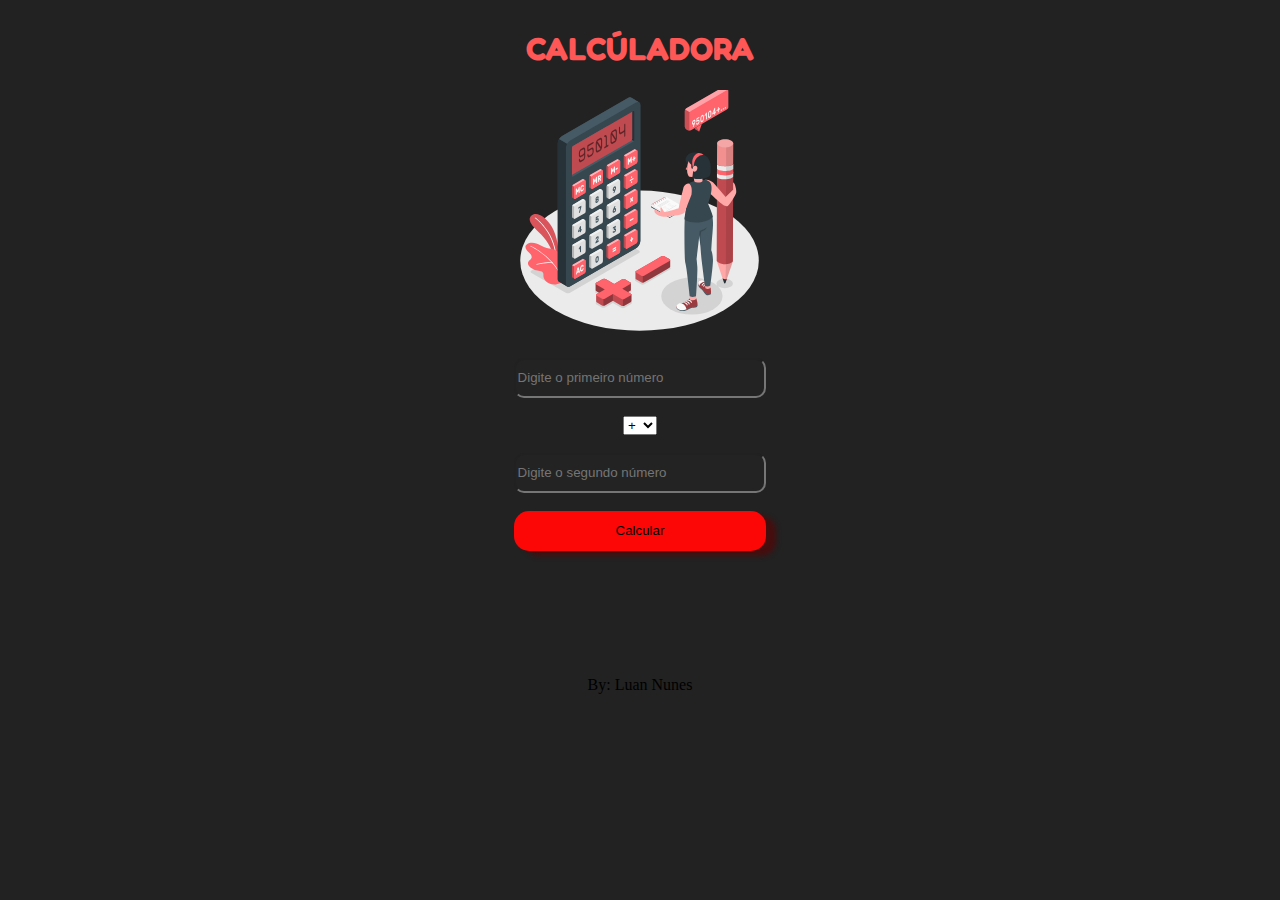
<file: Calculadora/index.html>
<!DOCTYPE html>
<html lang="pt/br">

<head>
    <meta charset="UTF-8">
    <meta http-equiv="X-UA-Compatible" content="IE=edge">
    <meta name="viewport" content="width=device-width, initial-scale=1.0">
    <title>Calculadora top</title>
    <link rel="stylesheet" href="./styles/style.css">
</head>

<body>
    <header>
        <h1>CALCÚLADORA</h1>
    </header>

    <img src="./calculator-animate.svg" alt="womamthinking" id="mulherpensando"> <br>

    <div id="form">
        <input type="number" id="n1" placeholder="Digite o primeiro número"> <br><br>
        <select name="escolha uma operação" id="selector">
            <option value="+">+</option>
            <option value="-">-</option>
            <option value="*">*</option>
            <option value="/">/</option>
            <option value="%">%</option>
        </select> <br><br>
        <input type="number" id="n2" placeholder="Digite o segundo número"> <br><br>
        <button onclick="calcular()">Calcular</button>
    </div>
    <div>
        <h3 id="resultado"></h3>
    </div>

    <script src="./script/scrip.js"></script>
    <br><br><br><br><br>

    <p id="luan">By: Luan Nunes</p>

</body>

</html>
</file>
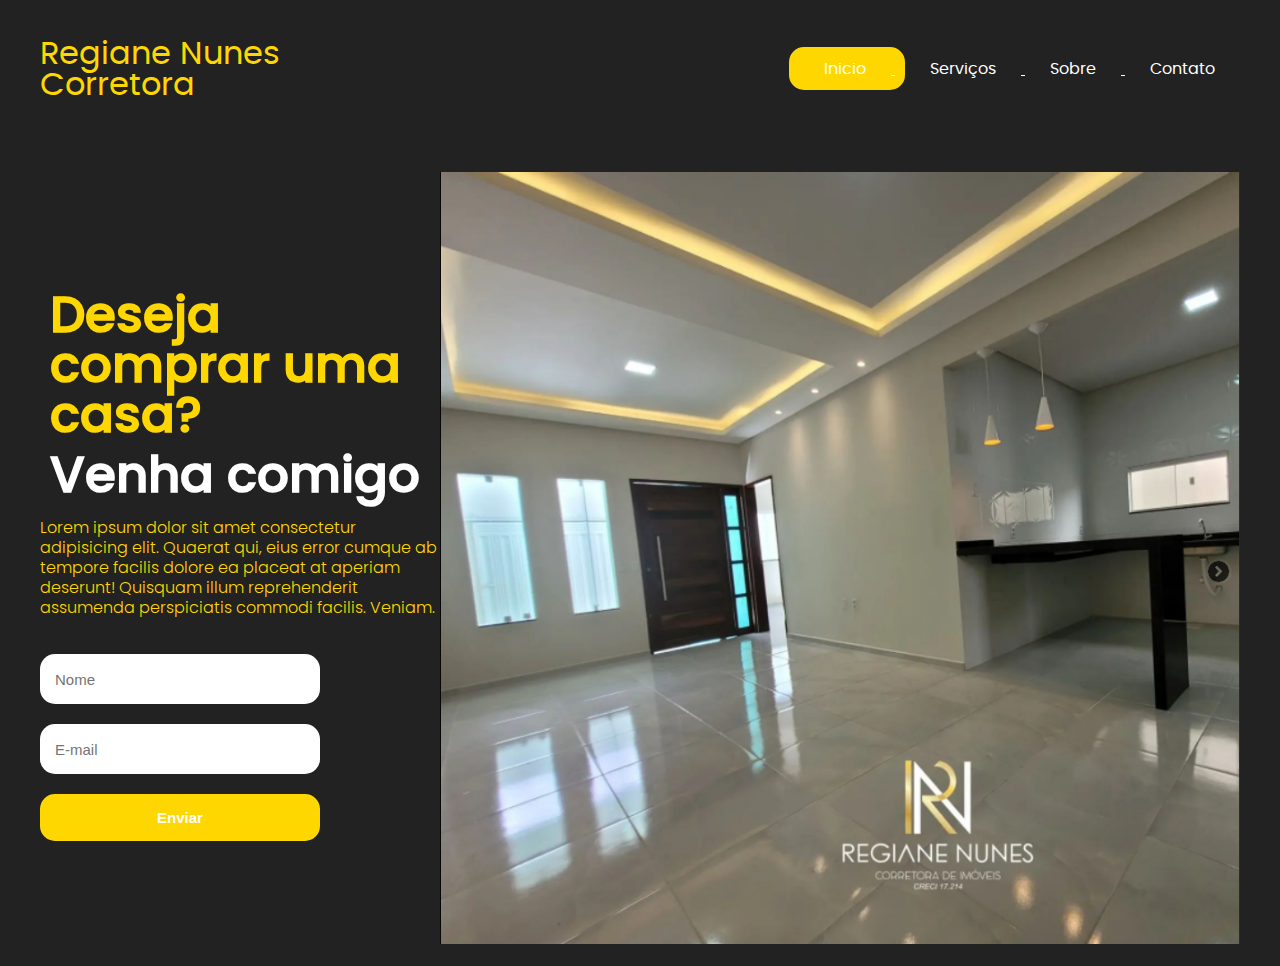
<file: Landing Page/index.html>
<!DOCTYPE html>
<html lang="en">

<head>
    <meta charset="UTF-8">
    <meta http-equiv="X-UA-Compatible" content="IE=edge">
    <meta name="viewport" content="width=device-width, initial-scale=1.0">
    <title>Landing Page</title>
    <link rel="stylesheet" href="./styles/style.css">
    <link rel="stylesheet" href="./styles/fonts.css">
    <link rel="stylesheet" href="./styles/media.css">
</head>

<body>
    <header>
        <div id="title"> 
            <h1>Regiane Nunes </h1>
            <h1>Corretora</h1>
        </div>

        <ul>
            <a href="#" id=inicioo> <li>Inicio  </li> </a>
            <a href="#"> <li>Serviços</li> </a>
            <a href="#"> <li>Sobre</li> </a>
            <a href="#"> <li>Contato</li> </a>
        </ul>
    </header>

    <main>
        <aside>
            <h2><span> Deseja comprar uma casa?</span></h2>
            <h2>Venha comigo</h2>
            <p>Lorem ipsum dolor sit amet consectetur adipisicing elit. Quaerat qui, eius error cumque ab tempore facilis dolore ea placeat at aperiam deserunt! Quisquam illum reprehenderit assumenda perspiciatis commodi facilis. Veniam.</p>
            <form>
                <input type="text" placeholder="Nome">
                <input type="email" placeholder="E-mail">
                <input id=submitt type="submit" value="Enviar">
            </form>
        </aside>
       

        <article>
            <img src="./components/images/tia re.png" alt="tia re">
        </article>
        
    </main>

</body>

</html>
</file>
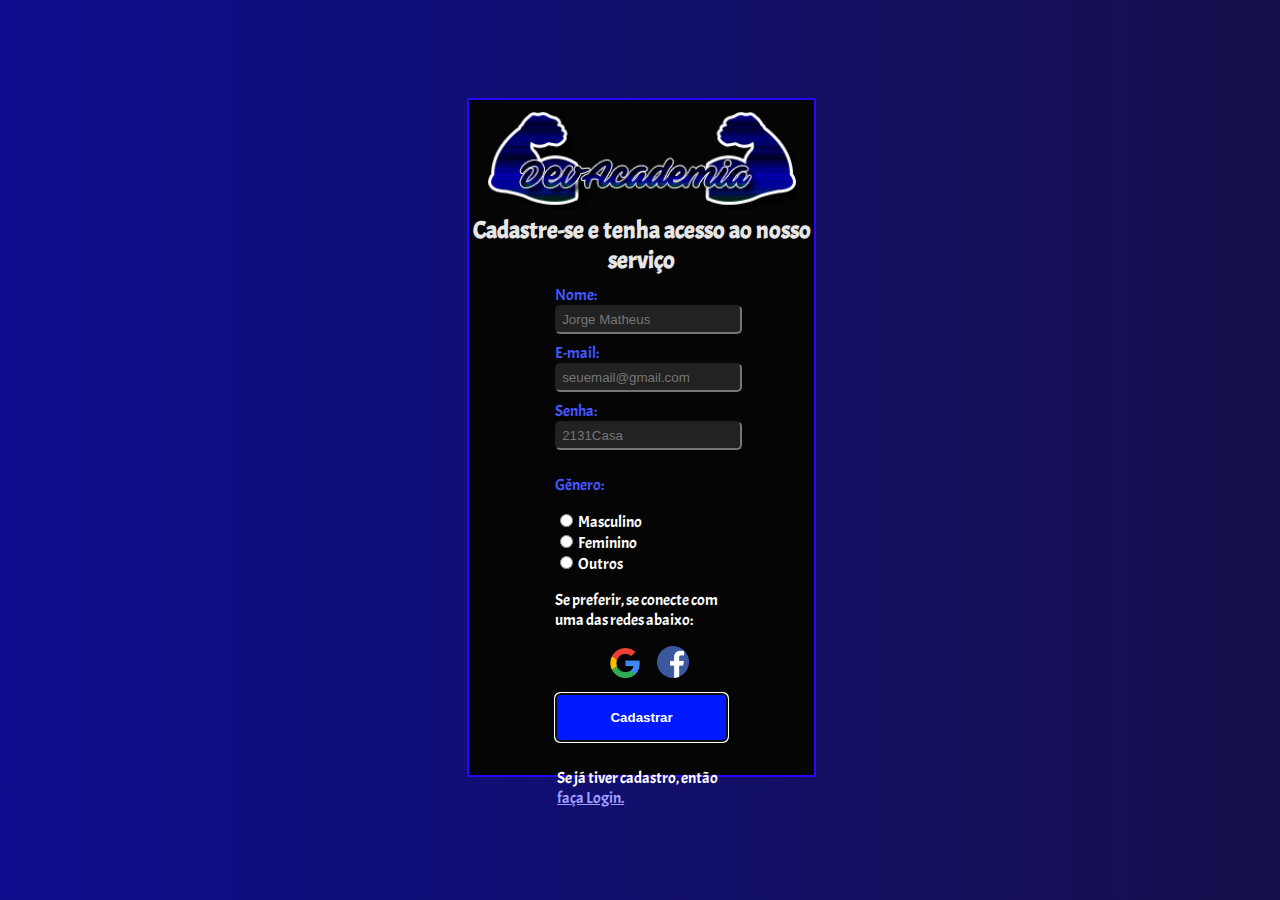
<file: register devAcademia/index.html>
<!DOCTYPE html>
<html lang="en">

<head>
    <meta charset="UTF-8">
    <meta http-equiv="X-UA-Compatible" content="IE=edge">
    <meta name="viewport" content="width=device-width, initial-scale=1.0">
    <title>Cadastre-se</title>
    <link rel="stylesheet" href="./style/style.css">
</head>

<body>
    <main>
        <div class="devAcademia">
            <img src="./imgs/DevAcademiaByLuan.png" alt="devAcademiaLogo" class="devAcaLogo">
            <h2>Cadastre-se e tenha acesso ao nosso serviço</h2>
        </div>

        <div class="formMain">
            <form>
                <div class="inputBox">
                    <label class="labelUser" for="name">Nome:</label><br>
                    <input type="text" name="name" id="name" class="inputUser" placeholder="Jorge Matheus" required>
                </div>
                <div class="inputBox">
                    <label class="labelUser" for="email">E-mail:</label> <br>
                    <input type="email" name="email" id="email" class="inputUser" placeholder="seuemail@gmail.com" pattern="[a-z0-9._%+-]+@[a-z0-9.-]+\.[a-z]{2,4}$" title="Por favor utilize um e-mail existente." required>
                </div>
                <div class="inputBox">
                    <label class="labelUser" for="password">Senha:</label> <br>
                    <input type="password" name="password" id="password" class="inputUser" placeholder="2131Casa" pattern="[0-9a-zA-Z]{8,20}" title="Por favor utilize 8 ou mais caracteres, letra(s) maiúscula(s), minúscula(s) e número(s)." required>
                </div>
                <p class="pGenero">Gênero:</p>
                <div class="inputGenero">
                    <input type="radio" name="genero" class="inputRadio" id="masculino" required>
                    <label for="masculino">Masculino</label>
                </div>
                <div class="inputGenero">
                    <input type="radio" name="genero" class="inputRadio" id="feminino" required>
                    <label for="feminino">Feminino</label>
                </div>
                <div class="inputGenero">
                    <input type="radio" name="genero" class="inputRadio" id="outros" required>
                    <label for="outros">Outros</label>
                </div>
                <p>Se preferir, se conecte com uma das redes abaixo:</p>
                <div class="socialContainer">
                    <img src="./imgs/Google.png" alt="Google" class="social">
                    <img src="./imgs/facebook.png" alt="Facebook" class="social" id="facebook">
                </div>
                <button autofocus>Cadastrar</button>
                <p class="pLogin">Se já tiver cadastro, então <a href="#">faça Login.</a> </p>
            </form>

           <!--<div>
                <img src="./imgs/weights-animate.svg" alt="mulherMalhando" class="workOut">
            </div>--> 
        </div>
    </main>
</body>

</html>
</file>
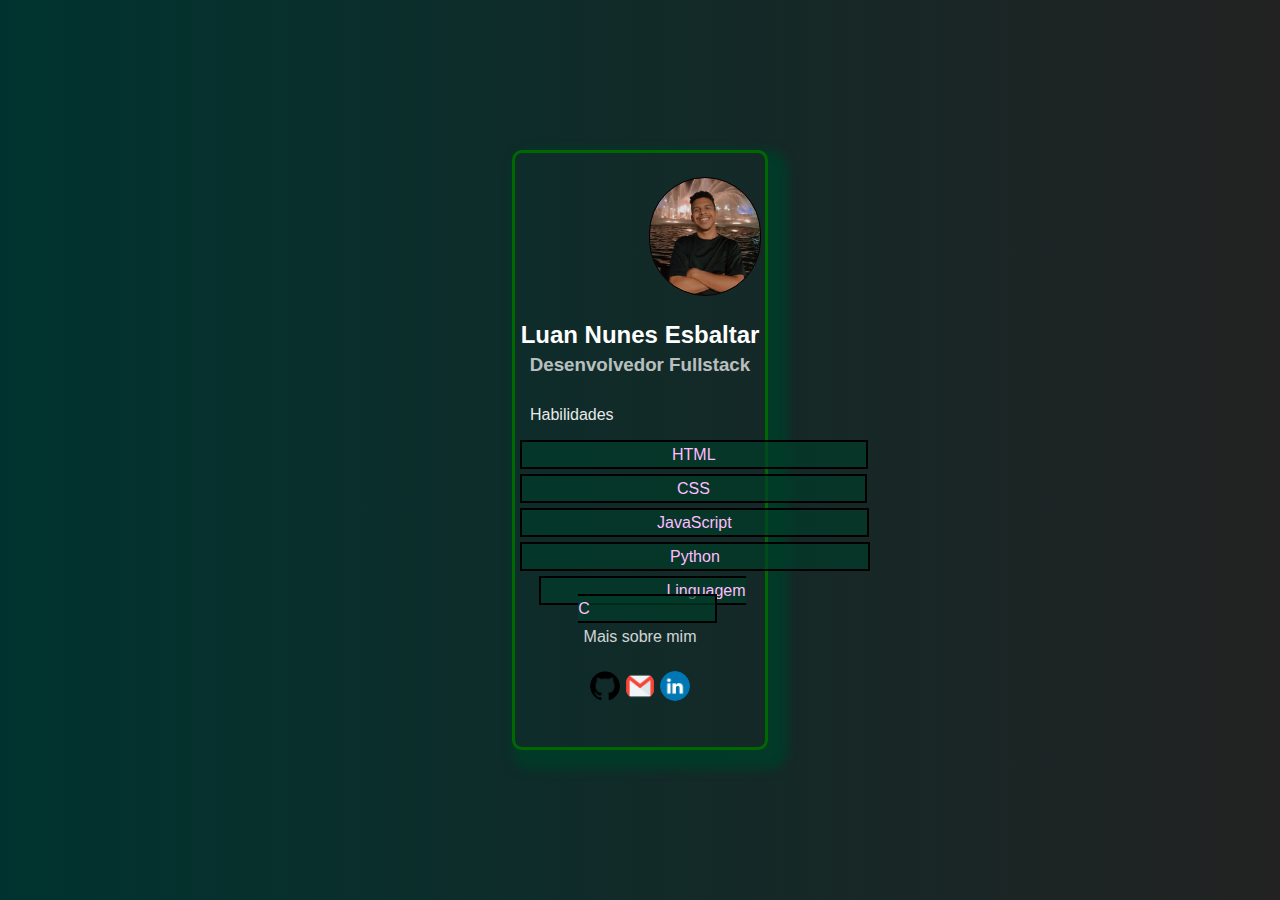
<file: curriculo/curriculo.html>
<!DOCTYPE html>
<html lang="pt-br">

<head>
    <meta charset="UTF-8">
    <meta http-equiv="X-UA-Compatible" content="IE=edge">
    <meta name="viewport" content="width=device-width, initial-scale=1.0">
    <title>Curriculo</title>
    <link rel="stylesheet" href="./style.css">
</head>

<body>
    <div class="info">

        <div class="MyPhoto">
            <img src="./imagens/luan.jpeg" alt="minhaFoto" class="myImage">
        </div>

        <div class="myName">
            <h2>Luan Nunes Esbaltar</h2>
            <h3>Desenvolvedor Fullstack</h3>
        </div>

        <p class="ability">Habilidades</p>

        <div id="skills">
            <p></p><a href="#" class="skillText" id="html">HTML</a></p>
            <p></p><a href="#" class="skillText" id="css">CSS</a></p>
            <p></p><a href="#" class="skillText" id="javascript">JavaScript</a></p>
            <p></p><a href="#" class="skillText" id="python">Python</a></p>
            <p></p><a href="#" class="skillText" id="c">Linguagem C</a></p>
        </div>

        <p class="aboutMy">Mais sobre mim</p>

        <div class="myContacts">
            <div class="allLinks">
                <a href="https://github.com/Luannunes02" target="_blank" id="github">
                    <img src="./imagens/github.png" alt="githubLogo" class="links">
                </a>
            </div>
            <div class="allLinks">
                <a href="mailto: nunesesbaltar.luan02@gmail.com" target="_blank" id="email">
                    <img src="./imagens/email.png" alt="email" class="links">
                </a>
            </div>
            <p class="allLinks">
                <a href="https://www.linkedin.com/in/luan-nunes-esbaltar-9ba7221a0/" target="_blank" id="linkedin">
                    <img src="./imagens/linkedin.png" alt="linkedin" class="links">
                </a>
            </p>
        </div>

    </div>
</body>

</html>
</file>
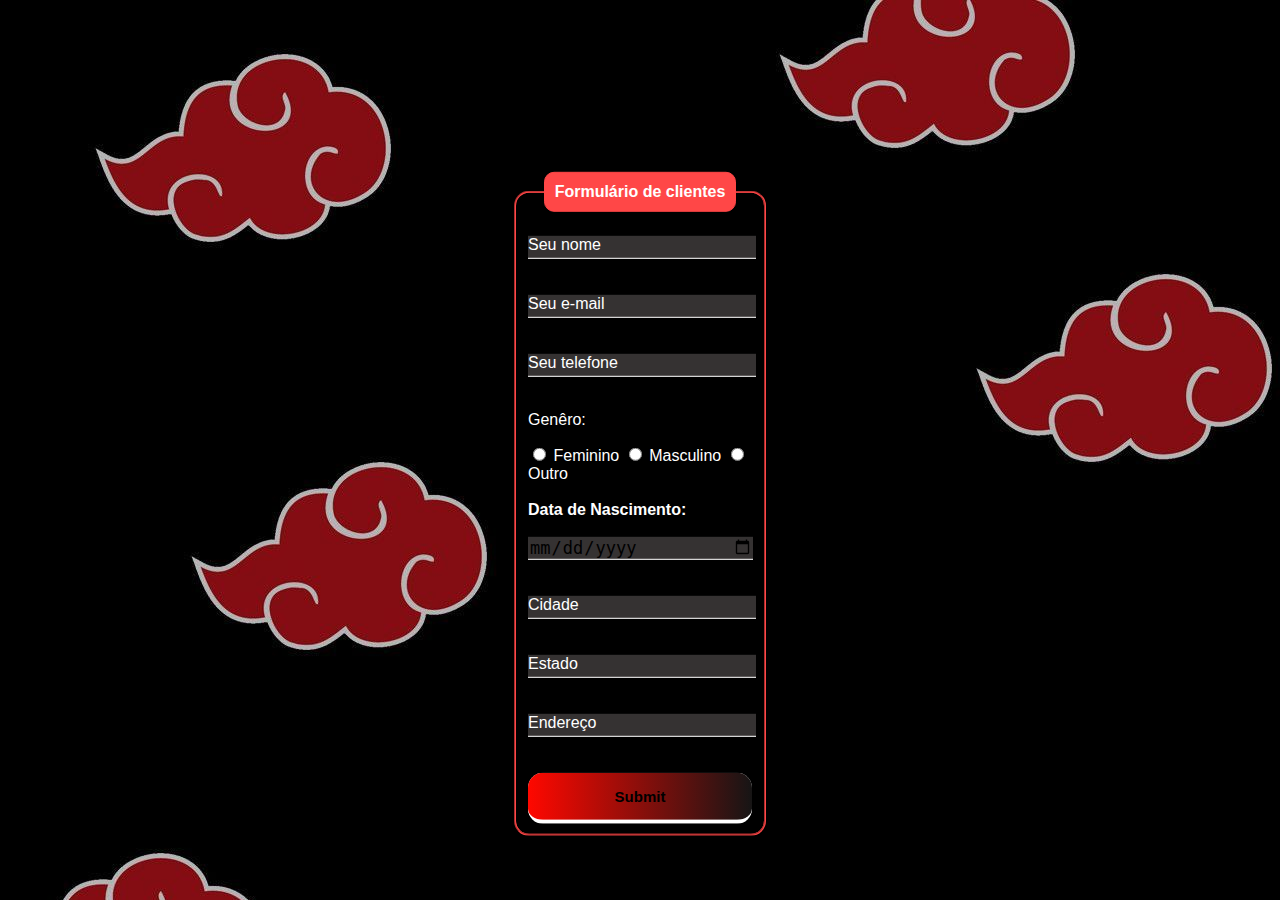
<file: formulario/form.html>
<!DOCTYPE html>
<html lang="pt-br">

<head>
    <meta charset="UTF-8">
    <meta http-equiv="X-UA-Compatible" content="IE=edge">
    <meta name="viewport" content="width=device-width, initial-scale=1.0">
    <title>Formulário</title>
    <link rel="stylesheet" href="./style/style.css">
</head>

<body>
    <div class="box">
        <form action="">
            <fieldset>
                <legend> <b>Formulário de clientes</b> </legend> <br>
                <div class="inputBox">
                    <input type="text" name="nome" id="nome" class="inputUser" required>
                    <label for="nome" class="labelin">Seu nome</label> <br> <br>
                </div>
                <div class="inputBox">
                    <input type="text" name="email" id="email" class="inputUser" required>
                    <label for="email" class="labelin">Seu e-mail</label> <br> <br>
                </div>
                <div class="inputBox">
                    <input type="tel" name="telefone" id="telefone" class="inputUser" required>
                    <label for="telefone" class="labelin">Seu telefone</label> <br>
                </div>
                <p>Genêro:</p>
                <input type="radio" id="feminino" name="genero" value="inputUser" required>
                <label for="feminino">Feminino</label>
                <input type="radio" id="masculino" name="genero" value="inputUser" required>
                <label for="masculino">Masculino</label>
                <input type="radio" id="outro" name="genero" value="inputUser" required>
                <label for="outro">Outro</label> <br> <br>
                <div class="inputBox">
                    <label for="data_nasc"> <b>Data de Nascimento:</b> </label> <br> <br>
                    <input type="date" name="data_nasc" id="data_nasc" class="inputUser" required> <br>
                </div> <br> <br>
                <div class="inputBox">
                    <input type="text" name="cidade" id="cidade" class="inputUser" required>
                    <label for="cidade" class="labelin">Cidade</label> <br> <br>
                </div>
                <div class="inputBox">
                    <input type="text" name="estado" id="estado" class="inputUser" required>
                    <label for="estado" class="labelin">Estado</label> <br> <br>
                </div>
                <div class="inputBox">
                    <input type="text" name="endereco" id="endereco" class="inputUser" required>
                    <label for="endereco" class="labelin">Endereço</label> <br> <br>
                </div>
                <input type="submit" name="submit" id="submit">

            </fieldset>
        </form>
    </div>
</body>

</html>
</file>
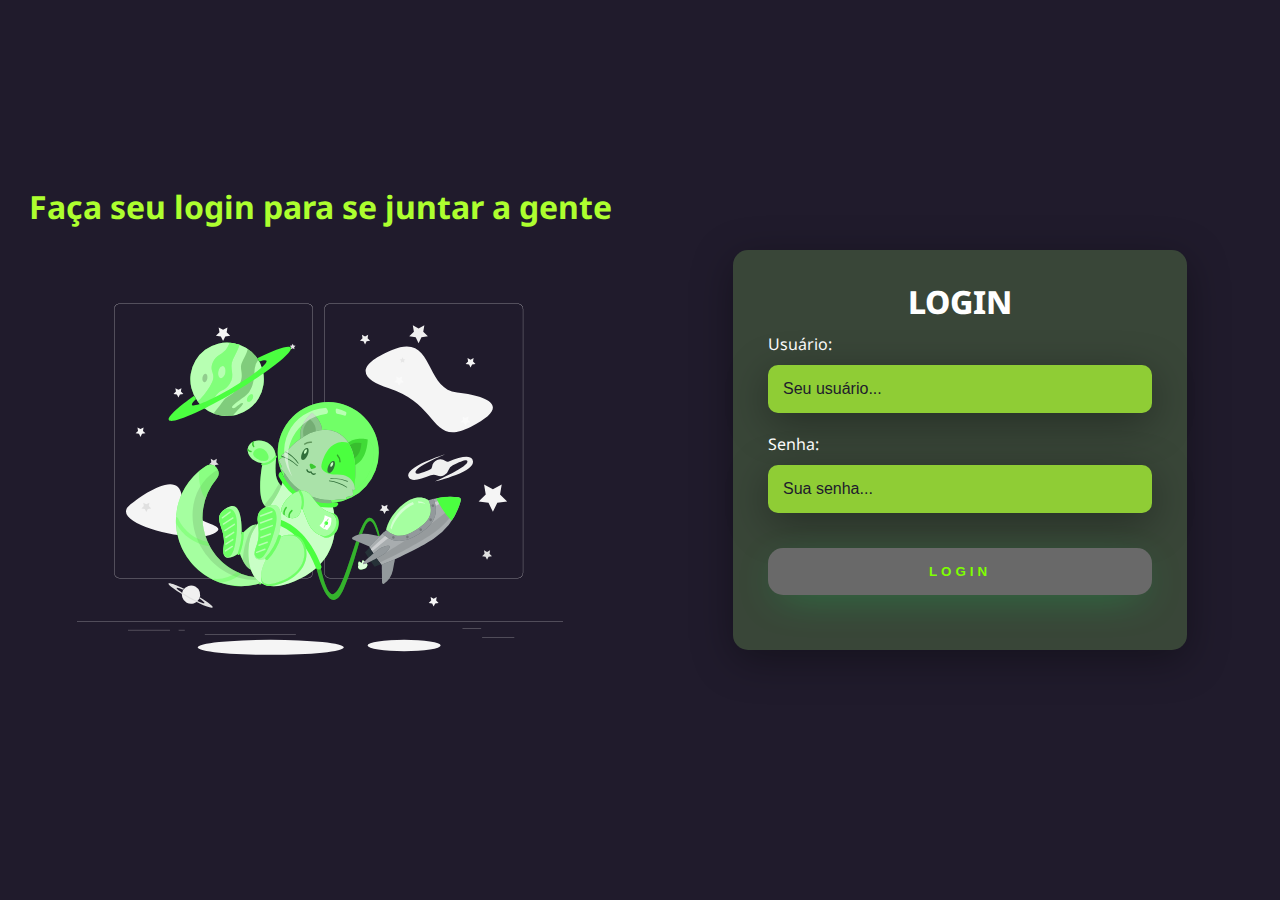
<file: tela de login/login.html>
<!DOCTYPE html>
<html lang="en">
<head>
    <meta charset="UTF-8">
    <meta http-equiv="X-UA-Compatible" content="IE=edge">
    <meta name="viewport" content="width=device-width, initial-scale=1.0">
    <title>Login</title>
    <link rel="stylesheet" href="./style.css">
</head>
<body>
    <div class="main-login">
        <div class="left-login">
            <h1>Faça seu login para se juntar a gente</h1>
            <img src="./cat-astronaut-animate.svg" alt="gato">
        </div>

        <div class="right-login">
            <div class="card-login">
                <h1>LOGIN</h1>
                <div class="textfield">
                    <label for="usuario">Usuário:</label> 
                    <input type="text" name="usuario" placeholder="Seu usuário...">
                </div>
                <div class="textfield">
                    <label for="senha">Senha:</label> 
                    <input type="password" name="senha" placeholder="Sua senha...">
                </div>
                <button class="btn-login">Login</button>
            </div>
        </div>

    </div>
</body>
</html>
</file>
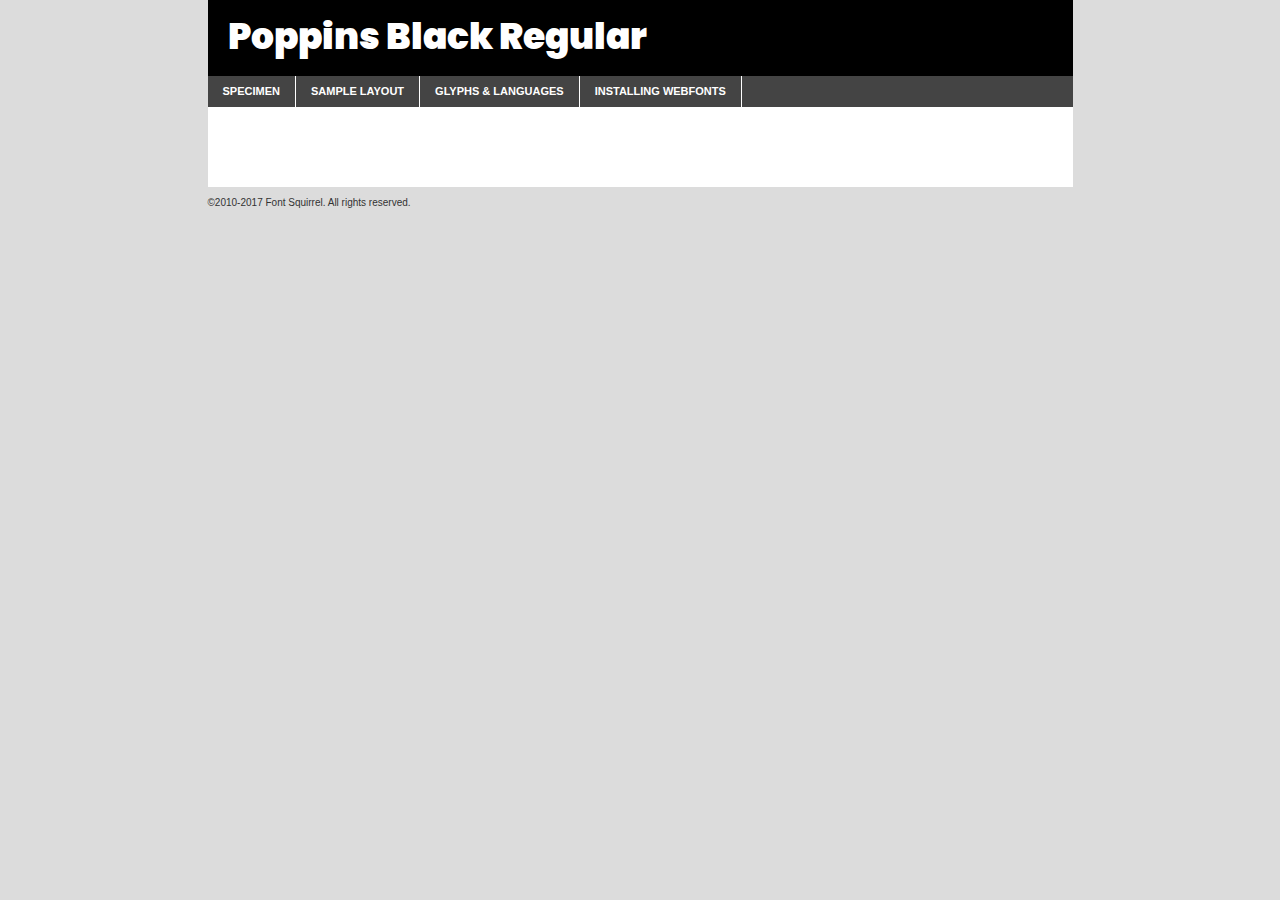
<file: Landing Page/components/fonts/poppins-black-demo.html>
<!DOCTYPE html PUBLIC "-//W3C//DTD XHTML 1.0 Transitional//EN"
	"http://www.w3.org/TR/xhtml1/DTD/xhtml1-transitional.dtd">

<html xmlns="http://www.w3.org/1999/xhtml" xml:lang="en" lang="en">
<head>
	<meta http-equiv="Content-Type" content="text/html; charset=utf-8" />
	<script src="http://ajax.googleapis.com/ajax/libs/jquery/1.7.2/jquery.min.js" type="text/javascript" charset="utf-8"></script>
	<script type="text/javascript">
	(function($){$.fn.easyTabs=function(option){var param=jQuery.extend({fadeSpeed:"fast",defaultContent:1,activeClass:'active'},option);$(this).each(function(){var thisId="#"+this.id;if(param.defaultContent==''){param.defaultContent=1;}
	if(typeof param.defaultContent=="number")
	{var defaultTab=$(thisId+" .tabs li:eq("+(param.defaultContent-1)+") a").attr('href').substr(1);}else{var defaultTab=param.defaultContent;}
	$(thisId+" .tabs li a").each(function(){var tabToHide=$(this).attr('href').substr(1);$("#"+tabToHide).addClass('easytabs-tab-content');});hideAll();changeContent(defaultTab);function hideAll(){$(thisId+" .easytabs-tab-content").hide();}
	function changeContent(tabId){hideAll();$(thisId+" .tabs li").removeClass(param.activeClass);$(thisId+" .tabs li a[href=#"+tabId+"]").closest('li').addClass(param.activeClass);if(param.fadeSpeed!="none")
	{$(thisId+" #"+tabId).fadeIn(param.fadeSpeed);}else{$(thisId+" #"+tabId).show();}}
	$(thisId+" .tabs li").click(function(){var tabId=$(this).find('a').attr('href').substr(1);changeContent(tabId);return false;});});}})(jQuery);
	</script>
	<link rel="stylesheet" href="specimen_files/specimen_stylesheet.css" type="text/css" charset="utf-8" />
	<link rel="stylesheet" href="stylesheet.css" type="text/css" charset="utf-8" />

	<style type="text/css">
					body{
				font-family: 'poppinsblack';
							}
		</style>

	<title>Poppins Black Regular Specimen</title>
	
	
	<script type="text/javascript" charset="utf-8">
		$(document).ready(function() {
			$('#container').easyTabs({defaultContent:1});
		});
	</script>
</head>

<body>
<div id="container">
	<div id="header">
		Poppins Black Regular	</div>
	<ul class="tabs">
		<li><a href="#specimen">Specimen</a></li>
		<li><a href="#layout">Sample Layout</a></li>
				<li><a href="#glyphs">Glyphs &amp; Languages</a></li>
		<li><a href="#installing">Installing Webfonts</a></li>
		
	</ul>
	
	<div id="main_content">

		
			<div id="specimen">
		
				<div class="section">
					<div class="grid12 firstcol">
						<div class="huge">AaBb</div>
					</div>
				</div>
		
				<div class="section">
					<div class="glyph_range">A&#x200B;B&#x200b;C&#x200b;D&#x200b;E&#x200b;F&#x200b;G&#x200b;H&#x200b;I&#x200b;J&#x200b;K&#x200b;L&#x200b;M&#x200b;N&#x200b;O&#x200b;P&#x200b;Q&#x200b;R&#x200b;S&#x200b;T&#x200b;U&#x200b;V&#x200b;W&#x200b;X&#x200b;Y&#x200b;Z&#x200b;a&#x200b;b&#x200b;c&#x200b;d&#x200b;e&#x200b;f&#x200b;g&#x200b;h&#x200b;i&#x200b;j&#x200b;k&#x200b;l&#x200b;m&#x200b;n&#x200b;o&#x200b;p&#x200b;q&#x200b;r&#x200b;s&#x200b;t&#x200b;u&#x200b;v&#x200b;w&#x200b;x&#x200b;y&#x200b;z&#x200b;1&#x200b;2&#x200b;3&#x200b;4&#x200b;5&#x200b;6&#x200b;7&#x200b;8&#x200b;9&#x200b;0&#x200b;&amp;&#x200b;.&#x200b;,&#x200b;?&#x200b;!&#x200b;&#64;&#x200b;(&#x200b;)&#x200b;#&#x200b;$&#x200b;%&#x200b;*&#x200b;+&#x200b;-&#x200b;=&#x200b;:&#x200b;;</div>
				</div>
				<div class="section">
					<div class="grid12 firstcol">
						<table class="sample_table">
							<tr><td>10</td><td class="size10">abcdefghijklmnopqrstuvwxyzABCDEFGHIJKLMNOPQRSTUVWXYZ0123456789abcdefghijklmnopqrstuvwxyzABCDEFGHIJKLMNOPQRSTUVWXYZ0123456789abcdefghijklmnopqrstuvwxyzABCDEFGHIJKLMNOPQRSTUVWXYZ</td></tr>
							<tr><td>11</td><td class="size11">abcdefghijklmnopqrstuvwxyzABCDEFGHIJKLMNOPQRSTUVWXYZ0123456789abcdefghijklmnopqrstuvwxyzABCDEFGHIJKLMNOPQRSTUVWXYZ0123456789abcdefghijklmnopqrstuvwxyzABCDEFGHIJKLMNOPQRSTUVWXYZ</td></tr>
							<tr><td>12</td><td class="size12">abcdefghijklmnopqrstuvwxyzABCDEFGHIJKLMNOPQRSTUVWXYZ0123456789abcdefghijklmnopqrstuvwxyzABCDEFGHIJKLMNOPQRSTUVWXYZ0123456789abcdefghijklmnopqrstuvwxyzABCDEFGHIJKLMNOPQRSTUVWXYZ</td></tr>
							<tr><td>13</td><td class="size13">abcdefghijklmnopqrstuvwxyzABCDEFGHIJKLMNOPQRSTUVWXYZ0123456789abcdefghijklmnopqrstuvwxyzABCDEFGHIJKLMNOPQRSTUVWXYZ0123456789abcdefghijklmnopqrstuvwxyzABCDEFGHIJKLMNOPQRSTUVWXYZ</td></tr>
							<tr><td>14</td><td class="size14">abcdefghijklmnopqrstuvwxyzABCDEFGHIJKLMNOPQRSTUVWXYZ0123456789abcdefghijklmnopqrstuvwxyzABCDEFGHIJKLMNOPQRSTUVWXYZ0123456789abcdefghijklmnopqrstuvwxyzABCDEFGHIJKLMNOPQRSTUVWXYZ</td></tr>
							<tr><td>16</td><td class="size16">abcdefghijklmnopqrstuvwxyzABCDEFGHIJKLMNOPQRSTUVWXYZ0123456789abcdefghijklmnopqrstuvwxyzABCDEFGHIJKLMNOPQRSTUVWXYZ</td></tr>
							<tr><td>18</td><td class="size18">abcdefghijklmnopqrstuvwxyzABCDEFGHIJKLMNOPQRSTUVWXYZ0123456789abcdefghijklmnopqrstuvwxyzABCDEFGHIJKLMNOPQRSTUVWXYZ</td></tr>
							<tr><td>20</td><td class="size20">abcdefghijklmnopqrstuvwxyzABCDEFGHIJKLMNOPQRSTUVWXYZ0123456789abcdefghijklmnopqrstuvwxyzABCDEFGHIJKLMNOPQRSTUVWXYZ</td></tr>
							<tr><td>24</td><td class="size24">abcdefghijklmnopqrstuvwxyzABCDEFGHIJKLMNOPQRSTUVWXYZ0123456789abcdefghijklmnopqrstuvwxyzABCDEFGHIJKLMNOPQRSTUVWXYZ</td></tr>
							<tr><td>30</td><td class="size30">abcdefghijklmnopqrstuvwxyzABCDEFGHIJKLMNOPQRSTUVWXYZ0123456789abcdefghijklmnopqrstuvwxyzABCDEFGHIJKLMNOPQRSTUVWXYZ</td></tr>
							<tr><td>36</td><td class="size36">abcdefghijklmnopqrstuvwxyzABCDEFGHIJKLMNOPQRSTUVWXYZ0123456789abcdefghijklmnopqrstuvwxyzABCDEFGHIJKLMNOPQRSTUVWXYZ</td></tr>
							<tr><td>48</td><td class="size48">abcdefghijklmnopqrstuvwxyzABCDEFGHIJKLMNOPQRSTUVWXYZ0123456789abcdefghijklmnopqrstuvwxyzABCDEFGHIJKLMNOPQRSTUVWXYZ</td></tr>
							<tr><td>60</td><td class="size60">abcdefghijklmnopqrstuvwxyzABCDEFGHIJKLMNOPQRSTUVWXYZ0123456789abcdefghijklmnopqrstuvwxyzABCDEFGHIJKLMNOPQRSTUVWXYZ</td></tr>
							<tr><td>72</td><td class="size72">abcdefghijklmnopqrstuvwxyzABCDEFGHIJKLMNOPQRSTUVWXYZ0123456789abcdefghijklmnopqrstuvwxyzABCDEFGHIJKLMNOPQRSTUVWXYZ</td></tr>
							<tr><td>90</td><td class="size90">abcdefghijklmnopqrstuvwxyzABCDEFGHIJKLMNOPQRSTUVWXYZ0123456789abcdefghijklmnopqrstuvwxyzABCDEFGHIJKLMNOPQRSTUVWXYZ</td></tr>
						</table>
				
					</div>
			
				</div>
		
		
		
								<div class="section" id="bodycomparison">


										<div id="xheight">
				<div class="fontbody">&#x25FC;&#x25FC;&#x25FC;&#x25FC;&#x25FC;&#x25FC;&#x25FC;&#x25FC;&#x25FC;&#x25FC;&#x25FC;&#x25FC;&#x25FC;&#x25FC;&#x25FC;&#x25FC;&#x25FC;&#x25FC;&#x25FC;&#x25FC;&#x25FC;&#x25FC;&#x25FC;&#x25FC;&#x25FC;&#x25FC;&#x25FC;&#x25FC;&#x25FC;&#x25FC;&#x25FC;&#x25FC;&#x25FC;&#x25FC;&#x25FC;&#x25FC;&#x25FC;&#x25FC;&#x25FC;&#x25FC;&#x25FC;&#x25FC;&#x25FC;&#x25FC;&#x25FC;&#x25FC;&#x25FC;&#x25FC;&#x25FC;&#x25FC;&#x25FC;&#x25FC;&#x25FC;&#x25FC;&#x25FC;&#x25FC;&#x25FC;&#x25FC;&#x25FC;&#x25FC;&#x25FC;&#x25FC;&#x25FC;&#x25FC;&#x25FC;&#x25FC;&#x25FC;&#x25FC;&#x25FC;&#x25FC;&#x25FC;&#x25FC;&#x25FC;&#x25FC;&#x25FC;&#x25FC;&#x25FC;&#x25FC;&#x25FC;&#x25FC;&#x25FC;&#x25FC;&#x25FC;&#x25FC;&#x25FC;&#x25FC;&#x25FC;&#x25FC;&#x25FC;&#x25FC;&#x25FC;&#x25FC;&#x25FC;&#x25FC;&#x25FC;&#x25FC;&#x25FC;&#x25FC;&#x25FC;body</div><div class="arialbody">body</div><div class="verdanabody">body</div><div class="georgiabody">body</div></div>
										<div class="fontbody" style="z-index:1">
											body<span>Poppins Black Regular</span>
										</div>
										<div class="arialbody" style="z-index:1">
											body<span>Arial</span>
										</div>
										<div class="verdanabody" style="z-index:1">
											body<span>Verdana</span>
										</div>
										<div class="georgiabody" style="z-index:1">
											body<span>Georgia</span>
										</div>



								</div>
		
		
				<div class="section psample psample_row1" id="">
					
					<div class="grid2 firstcol">
						<p class="size10"><span>10.</span>Aenean lacinia bibendum nulla sed consectetur. Fusce dapibus, tellus ac cursus commodo, tortor mauris condimentum nibh, ut fermentum massa justo sit amet risus. Nullam id dolor id nibh ultricies vehicula ut id elit. Cum sociis natoque penatibus et magnis dis parturient montes, nascetur ridiculus mus. Nulla vitae elit libero, a pharetra augue.</p>
			
					</div>
					<div class="grid3">
						<p class="size11"><span>11.</span>Aenean lacinia bibendum nulla sed consectetur. Fusce dapibus, tellus ac cursus commodo, tortor mauris condimentum nibh, ut fermentum massa justo sit amet risus. Nullam id dolor id nibh ultricies vehicula ut id elit. Cum sociis natoque penatibus et magnis dis parturient montes, nascetur ridiculus mus. Nulla vitae elit libero, a pharetra augue.</p>
			
					</div>
					<div class="grid3">
						<p class="size12"><span>12.</span>Aenean lacinia bibendum nulla sed consectetur. Fusce dapibus, tellus ac cursus commodo, tortor mauris condimentum nibh, ut fermentum massa justo sit amet risus. Nullam id dolor id nibh ultricies vehicula ut id elit. Cum sociis natoque penatibus et magnis dis parturient montes, nascetur ridiculus mus. Nulla vitae elit libero, a pharetra augue.</p>
			
					</div>
					<div class="grid4">
						<p class="size13"><span>13.</span>Aenean lacinia bibendum nulla sed consectetur. Fusce dapibus, tellus ac cursus commodo, tortor mauris condimentum nibh, ut fermentum massa justo sit amet risus. Nullam id dolor id nibh ultricies vehicula ut id elit. Cum sociis natoque penatibus et magnis dis parturient montes, nascetur ridiculus mus. Nulla vitae elit libero, a pharetra augue.</p>
			
					</div>
					<div class="white_blend"></div>
					
				</div>
				<div class="section psample psample_row2" id="">
					<div class="grid3 firstcol">
						<p class="size14"><span>14.</span>Aenean lacinia bibendum nulla sed consectetur. Fusce dapibus, tellus ac cursus commodo, tortor mauris condimentum nibh, ut fermentum massa justo sit amet risus. Nullam id dolor id nibh ultricies vehicula ut id elit. Cum sociis natoque penatibus et magnis dis parturient montes, nascetur ridiculus mus. Nulla vitae elit libero, a pharetra augue.</p>
			
					</div>
					<div class="grid4">
						<p class="size16"><span>16.</span>Aenean lacinia bibendum nulla sed consectetur. Fusce dapibus, tellus ac cursus commodo, tortor mauris condimentum nibh, ut fermentum massa justo sit amet risus. Nullam id dolor id nibh ultricies vehicula ut id elit. Cum sociis natoque penatibus et magnis dis parturient montes, nascetur ridiculus mus. Nulla vitae elit libero, a pharetra augue.</p>
			
					</div>
					<div class="grid5">
						<p class="size18"><span>18.</span>Aenean lacinia bibendum nulla sed consectetur. Fusce dapibus, tellus ac cursus commodo, tortor mauris condimentum nibh, ut fermentum massa justo sit amet risus. Nullam id dolor id nibh ultricies vehicula ut id elit. Cum sociis natoque penatibus et magnis dis parturient montes, nascetur ridiculus mus. Nulla vitae elit libero, a pharetra augue.</p>
			
					</div>

					<div class="white_blend"></div>

				</div>
				
				<div class="section psample psample_row3" id="">
					<div class="grid5 firstcol">
						<p class="size20"><span>20.</span>Aenean lacinia bibendum nulla sed consectetur. Fusce dapibus, tellus ac cursus commodo, tortor mauris condimentum nibh, ut fermentum massa justo sit amet risus. Nullam id dolor id nibh ultricies vehicula ut id elit. Cum sociis natoque penatibus et magnis dis parturient montes, nascetur ridiculus mus. Nulla vitae elit libero, a pharetra augue.</p>
					</div>
					<div class="grid7">
						<p class="size24"><span>24.</span>Aenean lacinia bibendum nulla sed consectetur. Fusce dapibus, tellus ac cursus commodo, tortor mauris condimentum nibh, ut fermentum massa justo sit amet risus. Nullam id dolor id nibh ultricies vehicula ut id elit. Cum sociis natoque penatibus et magnis dis parturient montes, nascetur ridiculus mus. Nulla vitae elit libero, a pharetra augue.</p>
					</div>
					
					<div class="white_blend"></div>
					
				</div>
				
				<div class="section psample psample_row4" id="">
					<div class="grid12 firstcol">
						<p class="size30"><span>30.</span>Aenean lacinia bibendum nulla sed consectetur. Fusce dapibus, tellus ac cursus commodo, tortor mauris condimentum nibh, ut fermentum massa justo sit amet risus. Nullam id dolor id nibh ultricies vehicula ut id elit. Cum sociis natoque penatibus et magnis dis parturient montes, nascetur ridiculus mus. Nulla vitae elit libero, a pharetra augue.</p>
					</div>
					<div class="white_blend"></div>
					
				</div>
				
				
				
				<div class="section psample psample_row1 fullreverse">
					<div class="grid2 firstcol">
						<p class="size10"><span>10.</span>Aenean lacinia bibendum nulla sed consectetur. Fusce dapibus, tellus ac cursus commodo, tortor mauris condimentum nibh, ut fermentum massa justo sit amet risus. Nullam id dolor id nibh ultricies vehicula ut id elit. Cum sociis natoque penatibus et magnis dis parturient montes, nascetur ridiculus mus. Nulla vitae elit libero, a pharetra augue.</p>
			
					</div>
					<div class="grid3">
						<p class="size11"><span>11.</span>Aenean lacinia bibendum nulla sed consectetur. Fusce dapibus, tellus ac cursus commodo, tortor mauris condimentum nibh, ut fermentum massa justo sit amet risus. Nullam id dolor id nibh ultricies vehicula ut id elit. Cum sociis natoque penatibus et magnis dis parturient montes, nascetur ridiculus mus. Nulla vitae elit libero, a pharetra augue.</p>
			
					</div>
					<div class="grid3">
						<p class="size12"><span>12.</span>Aenean lacinia bibendum nulla sed consectetur. Fusce dapibus, tellus ac cursus commodo, tortor mauris condimentum nibh, ut fermentum massa justo sit amet risus. Nullam id dolor id nibh ultricies vehicula ut id elit. Cum sociis natoque penatibus et magnis dis parturient montes, nascetur ridiculus mus. Nulla vitae elit libero, a pharetra augue.</p>
			
					</div>
					<div class="grid4">
						<p class="size13"><span>13.</span>Aenean lacinia bibendum nulla sed consectetur. Fusce dapibus, tellus ac cursus commodo, tortor mauris condimentum nibh, ut fermentum massa justo sit amet risus. Nullam id dolor id nibh ultricies vehicula ut id elit. Cum sociis natoque penatibus et magnis dis parturient montes, nascetur ridiculus mus. Nulla vitae elit libero, a pharetra augue.</p>
			
					</div>
					<div class="black_blend"></div>
					
				</div>
				
				<div class="section psample psample_row2 fullreverse">
					<div class="grid3 firstcol">
						<p class="size14"><span>14.</span>Aenean lacinia bibendum nulla sed consectetur. Fusce dapibus, tellus ac cursus commodo, tortor mauris condimentum nibh, ut fermentum massa justo sit amet risus. Nullam id dolor id nibh ultricies vehicula ut id elit. Cum sociis natoque penatibus et magnis dis parturient montes, nascetur ridiculus mus. Nulla vitae elit libero, a pharetra augue.</p>
			
					</div>
					<div class="grid4">
						<p class="size16"><span>16.</span>Aenean lacinia bibendum nulla sed consectetur. Fusce dapibus, tellus ac cursus commodo, tortor mauris condimentum nibh, ut fermentum massa justo sit amet risus. Nullam id dolor id nibh ultricies vehicula ut id elit. Cum sociis natoque penatibus et magnis dis parturient montes, nascetur ridiculus mus. Nulla vitae elit libero, a pharetra augue.</p>
			
					</div>
					<div class="grid5">
						<p class="size18"><span>18.</span>Aenean lacinia bibendum nulla sed consectetur. Fusce dapibus, tellus ac cursus commodo, tortor mauris condimentum nibh, ut fermentum massa justo sit amet risus. Nullam id dolor id nibh ultricies vehicula ut id elit. Cum sociis natoque penatibus et magnis dis parturient montes, nascetur ridiculus mus. Nulla vitae elit libero, a pharetra augue.</p>
			
					</div>
					<div class="black_blend"></div>

				</div>
				
				<div class="section psample fullreverse psample_row3" id="">
					<div class="grid5 firstcol">
						<p class="size20"><span>20.</span>Aenean lacinia bibendum nulla sed consectetur. Fusce dapibus, tellus ac cursus commodo, tortor mauris condimentum nibh, ut fermentum massa justo sit amet risus. Nullam id dolor id nibh ultricies vehicula ut id elit. Cum sociis natoque penatibus et magnis dis parturient montes, nascetur ridiculus mus. Nulla vitae elit libero, a pharetra augue.</p>
					</div>
					<div class="grid7">
						<p class="size24"><span>24.</span>Aenean lacinia bibendum nulla sed consectetur. Fusce dapibus, tellus ac cursus commodo, tortor mauris condimentum nibh, ut fermentum massa justo sit amet risus. Nullam id dolor id nibh ultricies vehicula ut id elit. Cum sociis natoque penatibus et magnis dis parturient montes, nascetur ridiculus mus. Nulla vitae elit libero, a pharetra augue.</p>
					</div>
					
					<div class="black_blend"></div>
					
				</div>
				
				<div class="section psample fullreverse psample_row4" id="" style="border-bottom: 20px #000 solid;">
					<div class="grid12 firstcol">
						<p class="size30"><span>30.</span>Aenean lacinia bibendum nulla sed consectetur. Fusce dapibus, tellus ac cursus commodo, tortor mauris condimentum nibh, ut fermentum massa justo sit amet risus. Nullam id dolor id nibh ultricies vehicula ut id elit. Cum sociis natoque penatibus et magnis dis parturient montes, nascetur ridiculus mus. Nulla vitae elit libero, a pharetra augue.</p>
					</div>
					<div class="black_blend"></div>
					
				</div>
				
				
				
				
			</div>
			
			<div id="layout">
				
				<div class="section">
					
					<div class="grid12 firstcol">
						<h1>Lorem Ipsum Dolor</h1>
						<h2>Etiam porta sem malesuada magna mollis euismod</h2>
						
						<p class="byline">By <a href="#link">Aenean Lacinia</a></p>
					</div>
				</div>
				<div class="section">
					<div class="grid8 firstcol">
						<p class="large">Donec sed odio dui. Morbi leo risus, porta ac consectetur ac, vestibulum at eros. Fusce dapibus, tellus ac cursus commodo, tortor mauris condimentum nibh, ut fermentum massa justo sit amet risus. </p>

						
						<h3>Pellentesque ornare sem</h3>

						<p>Maecenas sed diam eget risus varius blandit sit amet non magna. Maecenas faucibus mollis interdum. Donec ullamcorper nulla non metus auctor fringilla. Nullam id dolor id nibh ultricies vehicula ut id elit. Nullam id dolor id nibh ultricies vehicula ut id elit. </p>

						<p>Aenean eu leo quam. Pellentesque ornare sem lacinia quam venenatis vestibulum. Lorem ipsum dolor sit amet, consectetur adipiscing elit. Cum sociis natoque penatibus et magnis dis parturient montes, nascetur ridiculus mus. </p>

						<p>Nulla vitae elit libero, a pharetra augue. Praesent commodo cursus magna, vel scelerisque nisl consectetur et. Aenean lacinia bibendum nulla sed consectetur. </p>

						<p>Nullam quis risus eget urna mollis ornare vel eu leo. Nullam quis risus eget urna mollis ornare vel eu leo. Maecenas sed diam eget risus varius blandit sit amet non magna. Donec ullamcorper nulla non metus auctor fringilla. </p>

						<h3>Cras mattis consectetur</h3>

						<p>Aenean eu leo quam. Pellentesque ornare sem lacinia quam venenatis vestibulum. Aenean lacinia bibendum nulla sed consectetur. Integer posuere erat a ante venenatis dapibus posuere velit aliquet. Cras mattis consectetur purus sit amet fermentum. </p>

						<p>Nullam id dolor id nibh ultricies vehicula ut id elit. Nullam quis risus eget urna mollis ornare vel eu leo. Cras mattis consectetur purus sit amet fermentum.</p>
					</div>
					
					<div class="grid4 sidebar">
						
						<div class="box reverse">
							<p class="last">Nullam quis risus eget urna mollis ornare vel eu leo. Donec ullamcorper nulla non metus auctor fringilla. Cras mattis consectetur purus sit amet fermentum. Sed posuere consectetur est at lobortis. Lorem ipsum dolor sit amet, consectetur adipiscing elit. </p>
						</div>
						
						<p class="caption">Maecenas sed diam eget risus varius.</p>

						<p>Vestibulum id ligula porta felis euismod semper. Integer posuere erat a ante venenatis dapibus posuere velit aliquet. Vestibulum id ligula porta felis euismod semper. Sed posuere consectetur est at lobortis. Maecenas sed diam eget risus varius blandit sit amet non magna. Fusce dapibus, tellus ac cursus commodo, tortor mauris condimentum nibh, ut fermentum massa justo sit amet risus. </p>

					

						<p>Duis mollis, est non commodo luctus, nisi erat porttitor ligula, eget lacinia odio sem nec elit. Aenean lacinia bibendum nulla sed consectetur. Vivamus sagittis lacus vel augue laoreet rutrum faucibus dolor auctor. Aenean lacinia bibendum nulla sed consectetur. Nullam quis risus eget urna mollis ornare vel eu leo. </p>

						<p>Praesent commodo cursus magna, vel scelerisque nisl consectetur et. Donec ullamcorper nulla non metus auctor fringilla. Maecenas faucibus mollis interdum. Fusce dapibus, tellus ac cursus commodo, tortor mauris condimentum nibh, ut fermentum massa justo sit amet risus. </p>

					</div>
				</div>
				
			</div>


			



		<div id="glyphs">
			<div class="section">
				<div class="grid12 firstcol">
			
				<h1>Language Support</h1>
				<p>The subset of Poppins Black Regular in this kit supports the following languages:<br />
			
					Albanian, Basque, Breton, Chamorro, Danish, Dutch, English, Faroese, Finnish, French, Frisian, Galician, German, Icelandic, Italian, Malagasy, Norwegian, Portuguese, Spanish, Alsatian, Aragonese, Arapaho, Arrernte, Asturian, Aymara, Bislama, Cebuano, Corsican, Fijian, French_creole, Genoese, Gilbertese, Greenlandic, Haitian_creole, Hiligaynon, Hmong, Hopi, Ibanag, Iloko_ilokano, Indonesian, Interglossa_glosa, Interlingua, Irish_gaelic, Jerriais, Lojban, Lombard, Luxembourgeois, Manx, Mohawk, Norfolk_pitcairnese, Occitan, Oromo, Pangasinan, Papiamento, Piedmontese, Potawatomi, Rhaeto-romance, Romansh, Rotokas, Sami_lule, Samoan, Sardinian, Scots_gaelic, Seychelles_creole, Shona, Sicilian, Somali, Southern_ndebele, Swahili, Swati_swazi, Tagalog_filipino_pilipino, Tetum, Tok_pisin, Uyghur_latinized, Volapuk, Walloon, Warlpiri, Xhosa, Yapese, Zulu, Latinbasic, Ubasic, Demo				</p>
				<h1>Glyph Chart</h1>
				<p>The subset of Poppins Black Regular in this kit includes all the glyphs listed below. Unicode entities are included above each glyph to help you insert individual characters into your layout.</p>
				<div id="glyph_chart">
			
																														 <div><p>&amp;#13;</p>&#13;</div>
																				 <div><p>&amp;#32;</p>&#32;</div>
																				 <div><p>&amp;#33;</p>&#33;</div>
																				 <div><p>&amp;#34;</p>&#34;</div>
																				 <div><p>&amp;#35;</p>&#35;</div>
																				 <div><p>&amp;#36;</p>&#36;</div>
																				 <div><p>&amp;#37;</p>&#37;</div>
																				 <div><p>&amp;#38;</p>&#38;</div>
																				 <div><p>&amp;#39;</p>&#39;</div>
																				 <div><p>&amp;#40;</p>&#40;</div>
																				 <div><p>&amp;#41;</p>&#41;</div>
																				 <div><p>&amp;#42;</p>&#42;</div>
																				 <div><p>&amp;#43;</p>&#43;</div>
																				 <div><p>&amp;#44;</p>&#44;</div>
																				 <div><p>&amp;#45;</p>&#45;</div>
																				 <div><p>&amp;#46;</p>&#46;</div>
																				 <div><p>&amp;#47;</p>&#47;</div>
																				 <div><p>&amp;#48;</p>&#48;</div>
																				 <div><p>&amp;#49;</p>&#49;</div>
																				 <div><p>&amp;#50;</p>&#50;</div>
																				 <div><p>&amp;#51;</p>&#51;</div>
																				 <div><p>&amp;#52;</p>&#52;</div>
																				 <div><p>&amp;#53;</p>&#53;</div>
																				 <div><p>&amp;#54;</p>&#54;</div>
																				 <div><p>&amp;#55;</p>&#55;</div>
																				 <div><p>&amp;#56;</p>&#56;</div>
																				 <div><p>&amp;#57;</p>&#57;</div>
																				 <div><p>&amp;#58;</p>&#58;</div>
																				 <div><p>&amp;#59;</p>&#59;</div>
																				 <div><p>&amp;#60;</p>&#60;</div>
																				 <div><p>&amp;#61;</p>&#61;</div>
																				 <div><p>&amp;#62;</p>&#62;</div>
																				 <div><p>&amp;#63;</p>&#63;</div>
																				 <div><p>&amp;#64;</p>&#64;</div>
																				 <div><p>&amp;#65;</p>&#65;</div>
																				 <div><p>&amp;#66;</p>&#66;</div>
																				 <div><p>&amp;#67;</p>&#67;</div>
																				 <div><p>&amp;#68;</p>&#68;</div>
																				 <div><p>&amp;#69;</p>&#69;</div>
																				 <div><p>&amp;#70;</p>&#70;</div>
																				 <div><p>&amp;#71;</p>&#71;</div>
																				 <div><p>&amp;#72;</p>&#72;</div>
																				 <div><p>&amp;#73;</p>&#73;</div>
																				 <div><p>&amp;#74;</p>&#74;</div>
																				 <div><p>&amp;#75;</p>&#75;</div>
																				 <div><p>&amp;#76;</p>&#76;</div>
																				 <div><p>&amp;#77;</p>&#77;</div>
																				 <div><p>&amp;#78;</p>&#78;</div>
																				 <div><p>&amp;#79;</p>&#79;</div>
																				 <div><p>&amp;#80;</p>&#80;</div>
																				 <div><p>&amp;#81;</p>&#81;</div>
																				 <div><p>&amp;#82;</p>&#82;</div>
																				 <div><p>&amp;#83;</p>&#83;</div>
																				 <div><p>&amp;#84;</p>&#84;</div>
																				 <div><p>&amp;#85;</p>&#85;</div>
																				 <div><p>&amp;#86;</p>&#86;</div>
																				 <div><p>&amp;#87;</p>&#87;</div>
																				 <div><p>&amp;#88;</p>&#88;</div>
																				 <div><p>&amp;#89;</p>&#89;</div>
																				 <div><p>&amp;#90;</p>&#90;</div>
																				 <div><p>&amp;#91;</p>&#91;</div>
																				 <div><p>&amp;#92;</p>&#92;</div>
																				 <div><p>&amp;#93;</p>&#93;</div>
																				 <div><p>&amp;#94;</p>&#94;</div>
																				 <div><p>&amp;#95;</p>&#95;</div>
																				 <div><p>&amp;#96;</p>&#96;</div>
																				 <div><p>&amp;#97;</p>&#97;</div>
																				 <div><p>&amp;#98;</p>&#98;</div>
																				 <div><p>&amp;#99;</p>&#99;</div>
																				 <div><p>&amp;#100;</p>&#100;</div>
																				 <div><p>&amp;#101;</p>&#101;</div>
																				 <div><p>&amp;#102;</p>&#102;</div>
																				 <div><p>&amp;#103;</p>&#103;</div>
																				 <div><p>&amp;#104;</p>&#104;</div>
																				 <div><p>&amp;#105;</p>&#105;</div>
																				 <div><p>&amp;#106;</p>&#106;</div>
																				 <div><p>&amp;#107;</p>&#107;</div>
																				 <div><p>&amp;#108;</p>&#108;</div>
																				 <div><p>&amp;#109;</p>&#109;</div>
																				 <div><p>&amp;#110;</p>&#110;</div>
																				 <div><p>&amp;#111;</p>&#111;</div>
																				 <div><p>&amp;#112;</p>&#112;</div>
																				 <div><p>&amp;#113;</p>&#113;</div>
																				 <div><p>&amp;#114;</p>&#114;</div>
																				 <div><p>&amp;#115;</p>&#115;</div>
																				 <div><p>&amp;#116;</p>&#116;</div>
																				 <div><p>&amp;#117;</p>&#117;</div>
																				 <div><p>&amp;#118;</p>&#118;</div>
																				 <div><p>&amp;#119;</p>&#119;</div>
																				 <div><p>&amp;#120;</p>&#120;</div>
																				 <div><p>&amp;#121;</p>&#121;</div>
																				 <div><p>&amp;#122;</p>&#122;</div>
																				 <div><p>&amp;#123;</p>&#123;</div>
																				 <div><p>&amp;#124;</p>&#124;</div>
																				 <div><p>&amp;#125;</p>&#125;</div>
																				 <div><p>&amp;#126;</p>&#126;</div>
																				 <div><p>&amp;#160;</p>&#160;</div>
																				 <div><p>&amp;#161;</p>&#161;</div>
																				 <div><p>&amp;#162;</p>&#162;</div>
																				 <div><p>&amp;#163;</p>&#163;</div>
																				 <div><p>&amp;#164;</p>&#164;</div>
																				 <div><p>&amp;#165;</p>&#165;</div>
																				 <div><p>&amp;#166;</p>&#166;</div>
																				 <div><p>&amp;#167;</p>&#167;</div>
																				 <div><p>&amp;#168;</p>&#168;</div>
																				 <div><p>&amp;#169;</p>&#169;</div>
																				 <div><p>&amp;#170;</p>&#170;</div>
																				 <div><p>&amp;#171;</p>&#171;</div>
																				 <div><p>&amp;#172;</p>&#172;</div>
																				 <div><p>&amp;#173;</p>&#173;</div>
																				 <div><p>&amp;#174;</p>&#174;</div>
																				 <div><p>&amp;#175;</p>&#175;</div>
																				 <div><p>&amp;#176;</p>&#176;</div>
																				 <div><p>&amp;#177;</p>&#177;</div>
																				 <div><p>&amp;#178;</p>&#178;</div>
																				 <div><p>&amp;#179;</p>&#179;</div>
																				 <div><p>&amp;#180;</p>&#180;</div>
																				 <div><p>&amp;#181;</p>&#181;</div>
																				 <div><p>&amp;#182;</p>&#182;</div>
																				 <div><p>&amp;#183;</p>&#183;</div>
																				 <div><p>&amp;#184;</p>&#184;</div>
																				 <div><p>&amp;#185;</p>&#185;</div>
																				 <div><p>&amp;#186;</p>&#186;</div>
																				 <div><p>&amp;#187;</p>&#187;</div>
																				 <div><p>&amp;#188;</p>&#188;</div>
																				 <div><p>&amp;#189;</p>&#189;</div>
																				 <div><p>&amp;#190;</p>&#190;</div>
																				 <div><p>&amp;#191;</p>&#191;</div>
																				 <div><p>&amp;#192;</p>&#192;</div>
																				 <div><p>&amp;#193;</p>&#193;</div>
																				 <div><p>&amp;#194;</p>&#194;</div>
																				 <div><p>&amp;#195;</p>&#195;</div>
																				 <div><p>&amp;#196;</p>&#196;</div>
																				 <div><p>&amp;#197;</p>&#197;</div>
																				 <div><p>&amp;#198;</p>&#198;</div>
																				 <div><p>&amp;#199;</p>&#199;</div>
																				 <div><p>&amp;#200;</p>&#200;</div>
																				 <div><p>&amp;#201;</p>&#201;</div>
																				 <div><p>&amp;#202;</p>&#202;</div>
																				 <div><p>&amp;#203;</p>&#203;</div>
																				 <div><p>&amp;#204;</p>&#204;</div>
																				 <div><p>&amp;#205;</p>&#205;</div>
																				 <div><p>&amp;#206;</p>&#206;</div>
																				 <div><p>&amp;#207;</p>&#207;</div>
																				 <div><p>&amp;#208;</p>&#208;</div>
																				 <div><p>&amp;#209;</p>&#209;</div>
																				 <div><p>&amp;#210;</p>&#210;</div>
																				 <div><p>&amp;#211;</p>&#211;</div>
																				 <div><p>&amp;#212;</p>&#212;</div>
																				 <div><p>&amp;#213;</p>&#213;</div>
																				 <div><p>&amp;#214;</p>&#214;</div>
																				 <div><p>&amp;#215;</p>&#215;</div>
																				 <div><p>&amp;#216;</p>&#216;</div>
																				 <div><p>&amp;#217;</p>&#217;</div>
																				 <div><p>&amp;#218;</p>&#218;</div>
																				 <div><p>&amp;#219;</p>&#219;</div>
																				 <div><p>&amp;#220;</p>&#220;</div>
																				 <div><p>&amp;#221;</p>&#221;</div>
																				 <div><p>&amp;#222;</p>&#222;</div>
																				 <div><p>&amp;#223;</p>&#223;</div>
																				 <div><p>&amp;#224;</p>&#224;</div>
																				 <div><p>&amp;#225;</p>&#225;</div>
																				 <div><p>&amp;#226;</p>&#226;</div>
																				 <div><p>&amp;#227;</p>&#227;</div>
																				 <div><p>&amp;#228;</p>&#228;</div>
																				 <div><p>&amp;#229;</p>&#229;</div>
																				 <div><p>&amp;#230;</p>&#230;</div>
																				 <div><p>&amp;#231;</p>&#231;</div>
																				 <div><p>&amp;#232;</p>&#232;</div>
																				 <div><p>&amp;#233;</p>&#233;</div>
																				 <div><p>&amp;#234;</p>&#234;</div>
																				 <div><p>&amp;#235;</p>&#235;</div>
																				 <div><p>&amp;#236;</p>&#236;</div>
																				 <div><p>&amp;#237;</p>&#237;</div>
																				 <div><p>&amp;#238;</p>&#238;</div>
																				 <div><p>&amp;#239;</p>&#239;</div>
																				 <div><p>&amp;#240;</p>&#240;</div>
																				 <div><p>&amp;#241;</p>&#241;</div>
																				 <div><p>&amp;#242;</p>&#242;</div>
																				 <div><p>&amp;#243;</p>&#243;</div>
																				 <div><p>&amp;#244;</p>&#244;</div>
																				 <div><p>&amp;#245;</p>&#245;</div>
																				 <div><p>&amp;#246;</p>&#246;</div>
																				 <div><p>&amp;#247;</p>&#247;</div>
																				 <div><p>&amp;#248;</p>&#248;</div>
																				 <div><p>&amp;#249;</p>&#249;</div>
																				 <div><p>&amp;#250;</p>&#250;</div>
																				 <div><p>&amp;#251;</p>&#251;</div>
																				 <div><p>&amp;#252;</p>&#252;</div>
																				 <div><p>&amp;#253;</p>&#253;</div>
																				 <div><p>&amp;#254;</p>&#254;</div>
																				 <div><p>&amp;#255;</p>&#255;</div>
																				 <div><p>&amp;#338;</p>&#338;</div>
																				 <div><p>&amp;#339;</p>&#339;</div>
																				 <div><p>&amp;#376;</p>&#376;</div>
																				 <div><p>&amp;#710;</p>&#710;</div>
																				 <div><p>&amp;#732;</p>&#732;</div>
																				 <div><p>&amp;#8192;</p>&#8192;</div>
																				 <div><p>&amp;#8193;</p>&#8193;</div>
																				 <div><p>&amp;#8194;</p>&#8194;</div>
																				 <div><p>&amp;#8195;</p>&#8195;</div>
																				 <div><p>&amp;#8196;</p>&#8196;</div>
																				 <div><p>&amp;#8197;</p>&#8197;</div>
																				 <div><p>&amp;#8198;</p>&#8198;</div>
																				 <div><p>&amp;#8199;</p>&#8199;</div>
																				 <div><p>&amp;#8200;</p>&#8200;</div>
																				 <div><p>&amp;#8201;</p>&#8201;</div>
																				 <div><p>&amp;#8202;</p>&#8202;</div>
																				 <div><p>&amp;#8208;</p>&#8208;</div>
																				 <div><p>&amp;#8209;</p>&#8209;</div>
																				 <div><p>&amp;#8210;</p>&#8210;</div>
																				 <div><p>&amp;#8211;</p>&#8211;</div>
																				 <div><p>&amp;#8212;</p>&#8212;</div>
																				 <div><p>&amp;#8216;</p>&#8216;</div>
																				 <div><p>&amp;#8217;</p>&#8217;</div>
																				 <div><p>&amp;#8218;</p>&#8218;</div>
																				 <div><p>&amp;#8220;</p>&#8220;</div>
																				 <div><p>&amp;#8221;</p>&#8221;</div>
																				 <div><p>&amp;#8222;</p>&#8222;</div>
																				 <div><p>&amp;#8226;</p>&#8226;</div>
																				 <div><p>&amp;#8230;</p>&#8230;</div>
																				 <div><p>&amp;#8239;</p>&#8239;</div>
																				 <div><p>&amp;#8249;</p>&#8249;</div>
																				 <div><p>&amp;#8250;</p>&#8250;</div>
																				 <div><p>&amp;#8287;</p>&#8287;</div>
																				 <div><p>&amp;#8364;</p>&#8364;</div>
																				 <div><p>&amp;#8482;</p>&#8482;</div>
																				 <div><p>&amp;#9724;</p>&#9724;</div>
																				 <div><p>&amp;#64257;</p>&#64257;</div>
																				 <div><p>&amp;#64258;</p>&#64258;</div>
																																																</div>	
				</div>
		
		
			</div>
		</div>
		
		
		<div id="specs">
			
		</div>
	
		<div id="installing">
			<div class="section">
				<div class="grid7 firstcol">
					<h1>Installing Webfonts</h1>
					
					<p>Webfonts are supported by all major browser platforms but not all in the same way. There are currently four different font formats that must be included in order to target all browsers. This includes TTF, WOFF, EOT and SVG.</p>
					
					<h2>1. Upload your webfonts</h2>
					<p>You must upload your webfont kit to your website. They should be in or near the same directory as your CSS files.</p>
					
					<h2>2. Include the webfont stylesheet</h2>
					<p>A special CSS @font-face declaration helps the various browsers select the appropriate font it needs without causing you a bunch of headaches. Learn more about this syntax by reading the <a href="https://www.fontspring.com/blog/further-hardening-of-the-bulletproof-syntax">Fontspring blog post</a> about it. The code for it is as follows:</p>


<code>
@font-face{ 
	font-family: 'MyWebFont';
	src: url('WebFont.eot');
	src: url('WebFont.eot?#iefix') format('embedded-opentype'),
	     url('WebFont.woff') format('woff'),
	     url('WebFont.ttf') format('truetype'),
	     url('WebFont.svg#webfont') format('svg');
}
</code>

	<p>We've already gone ahead and generated the code for you. All you have to do is link to the stylesheet in your HTML, like this:</p>
	<code>&lt;link rel=&quot;stylesheet&quot; href=&quot;stylesheet.css&quot; type=&quot;text/css&quot; charset=&quot;utf-8&quot; /&gt;</code>

					<h2>3. Modify your own stylesheet</h2>
					<p>To take advantage of your new fonts, you must tell your stylesheet to use them. Look at the original @font-face declaration above and find the property called "font-family." The name linked there will be what you use to reference the font. Prepend that webfont name to the font stack in the "font-family" property, inside the selector you want to change. For example:</p>
<code>p { font-family: 'WebFont', Arial, sans-serif; }</code>

<h2>4. Test</h2>
<p>Getting webfonts to work cross-browser <em>can</em> be tricky. Use the information in the sidebar to help you if you find that fonts aren't loading in a particular browser.</p>
				</div>
				
				<div class="grid5 sidebar">
					<div class="box">
						<h2>Troubleshooting<br />Font-Face Problems</h2>
						<p>Having trouble getting your webfonts to load in your new website? Here are some tips to sort out what might be the problem.</p>

						<h3>Fonts not showing in any browser</h3>

						<p>This sounds like you need to work on the plumbing. You either did not upload the fonts to the correct directory, or you did not link the fonts properly in the CSS. If you've confirmed that all this is correct and you still have a problem, take a look at your .htaccess file and see if requests are getting intercepted.</p>

						<h3>Fonts not loading in iPhone or iPad</h3>

						<p>The most common problem here is that you are serving the fonts from an IIS server. IIS refuses to serve files that have unknown MIME types. If that is the case, you must set the MIME type for SVG to "image/svg+xml" in the server settings. Follow these instructions from Microsoft if you need help.</p>

						<h3>Fonts not loading in Firefox</h3>

						<p>The primary reason for this failure? You are still using a version Firefox older than 3.5. So upgrade already! If that isn't it, then you are very likely serving fonts from a different domain. Firefox requires that all font assets be served from the same domain. Lastly it is possible that you need to add WOFF to your list of MIME types (if you are serving via IIS.)</p>

						<h3>Fonts not loading in IE</h3>

						<p>Are you looking at Internet Explorer on an actual Windows machine or are you cheating by using a service like Adobe BrowserLab? Many of these screenshot services do not render @font-face for IE. Best to test it on a real machine.</p>

						<h3>Fonts not loading in IE9</h3>

						<p>IE9, like Firefox, requires that fonts be served from the same domain as the website. Make sure that is the case.</p>
					</div>
				</div>
			</div>
			
		</div>
	
	</div>
	<div id="footer">
		<p>&copy;2010-2017 Font Squirrel. All rights reserved.</p>
	</div>
</div>
</body>
</html>
</file>
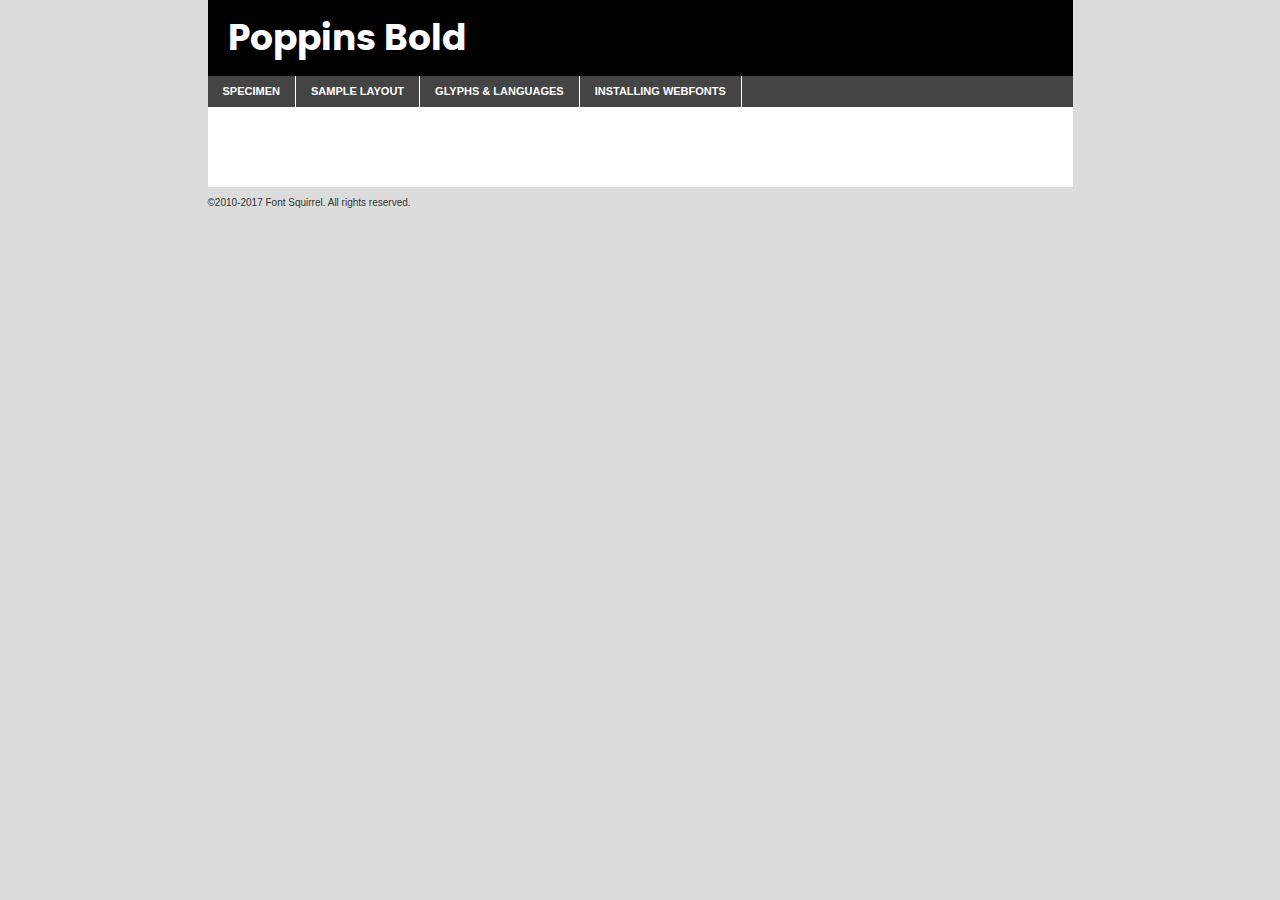
<file: Landing Page/components/fonts/poppins-bold-demo.html>
<!DOCTYPE html PUBLIC "-//W3C//DTD XHTML 1.0 Transitional//EN"
	"http://www.w3.org/TR/xhtml1/DTD/xhtml1-transitional.dtd">

<html xmlns="http://www.w3.org/1999/xhtml" xml:lang="en" lang="en">
<head>
	<meta http-equiv="Content-Type" content="text/html; charset=utf-8" />
	<script src="http://ajax.googleapis.com/ajax/libs/jquery/1.7.2/jquery.min.js" type="text/javascript" charset="utf-8"></script>
	<script type="text/javascript">
	(function($){$.fn.easyTabs=function(option){var param=jQuery.extend({fadeSpeed:"fast",defaultContent:1,activeClass:'active'},option);$(this).each(function(){var thisId="#"+this.id;if(param.defaultContent==''){param.defaultContent=1;}
	if(typeof param.defaultContent=="number")
	{var defaultTab=$(thisId+" .tabs li:eq("+(param.defaultContent-1)+") a").attr('href').substr(1);}else{var defaultTab=param.defaultContent;}
	$(thisId+" .tabs li a").each(function(){var tabToHide=$(this).attr('href').substr(1);$("#"+tabToHide).addClass('easytabs-tab-content');});hideAll();changeContent(defaultTab);function hideAll(){$(thisId+" .easytabs-tab-content").hide();}
	function changeContent(tabId){hideAll();$(thisId+" .tabs li").removeClass(param.activeClass);$(thisId+" .tabs li a[href=#"+tabId+"]").closest('li').addClass(param.activeClass);if(param.fadeSpeed!="none")
	{$(thisId+" #"+tabId).fadeIn(param.fadeSpeed);}else{$(thisId+" #"+tabId).show();}}
	$(thisId+" .tabs li").click(function(){var tabId=$(this).find('a').attr('href').substr(1);changeContent(tabId);return false;});});}})(jQuery);
	</script>
	<link rel="stylesheet" href="specimen_files/specimen_stylesheet.css" type="text/css" charset="utf-8" />
	<link rel="stylesheet" href="stylesheet.css" type="text/css" charset="utf-8" />

	<style type="text/css">
					body{
				font-family: 'poppinsbold';
							}
		</style>

	<title>Poppins Bold Specimen</title>
	
	
	<script type="text/javascript" charset="utf-8">
		$(document).ready(function() {
			$('#container').easyTabs({defaultContent:1});
		});
	</script>
</head>

<body>
<div id="container">
	<div id="header">
		Poppins Bold	</div>
	<ul class="tabs">
		<li><a href="#specimen">Specimen</a></li>
		<li><a href="#layout">Sample Layout</a></li>
				<li><a href="#glyphs">Glyphs &amp; Languages</a></li>
		<li><a href="#installing">Installing Webfonts</a></li>
		
	</ul>
	
	<div id="main_content">

		
			<div id="specimen">
		
				<div class="section">
					<div class="grid12 firstcol">
						<div class="huge">AaBb</div>
					</div>
				</div>
		
				<div class="section">
					<div class="glyph_range">A&#x200B;B&#x200b;C&#x200b;D&#x200b;E&#x200b;F&#x200b;G&#x200b;H&#x200b;I&#x200b;J&#x200b;K&#x200b;L&#x200b;M&#x200b;N&#x200b;O&#x200b;P&#x200b;Q&#x200b;R&#x200b;S&#x200b;T&#x200b;U&#x200b;V&#x200b;W&#x200b;X&#x200b;Y&#x200b;Z&#x200b;a&#x200b;b&#x200b;c&#x200b;d&#x200b;e&#x200b;f&#x200b;g&#x200b;h&#x200b;i&#x200b;j&#x200b;k&#x200b;l&#x200b;m&#x200b;n&#x200b;o&#x200b;p&#x200b;q&#x200b;r&#x200b;s&#x200b;t&#x200b;u&#x200b;v&#x200b;w&#x200b;x&#x200b;y&#x200b;z&#x200b;1&#x200b;2&#x200b;3&#x200b;4&#x200b;5&#x200b;6&#x200b;7&#x200b;8&#x200b;9&#x200b;0&#x200b;&amp;&#x200b;.&#x200b;,&#x200b;?&#x200b;!&#x200b;&#64;&#x200b;(&#x200b;)&#x200b;#&#x200b;$&#x200b;%&#x200b;*&#x200b;+&#x200b;-&#x200b;=&#x200b;:&#x200b;;</div>
				</div>
				<div class="section">
					<div class="grid12 firstcol">
						<table class="sample_table">
							<tr><td>10</td><td class="size10">abcdefghijklmnopqrstuvwxyzABCDEFGHIJKLMNOPQRSTUVWXYZ0123456789abcdefghijklmnopqrstuvwxyzABCDEFGHIJKLMNOPQRSTUVWXYZ0123456789abcdefghijklmnopqrstuvwxyzABCDEFGHIJKLMNOPQRSTUVWXYZ</td></tr>
							<tr><td>11</td><td class="size11">abcdefghijklmnopqrstuvwxyzABCDEFGHIJKLMNOPQRSTUVWXYZ0123456789abcdefghijklmnopqrstuvwxyzABCDEFGHIJKLMNOPQRSTUVWXYZ0123456789abcdefghijklmnopqrstuvwxyzABCDEFGHIJKLMNOPQRSTUVWXYZ</td></tr>
							<tr><td>12</td><td class="size12">abcdefghijklmnopqrstuvwxyzABCDEFGHIJKLMNOPQRSTUVWXYZ0123456789abcdefghijklmnopqrstuvwxyzABCDEFGHIJKLMNOPQRSTUVWXYZ0123456789abcdefghijklmnopqrstuvwxyzABCDEFGHIJKLMNOPQRSTUVWXYZ</td></tr>
							<tr><td>13</td><td class="size13">abcdefghijklmnopqrstuvwxyzABCDEFGHIJKLMNOPQRSTUVWXYZ0123456789abcdefghijklmnopqrstuvwxyzABCDEFGHIJKLMNOPQRSTUVWXYZ0123456789abcdefghijklmnopqrstuvwxyzABCDEFGHIJKLMNOPQRSTUVWXYZ</td></tr>
							<tr><td>14</td><td class="size14">abcdefghijklmnopqrstuvwxyzABCDEFGHIJKLMNOPQRSTUVWXYZ0123456789abcdefghijklmnopqrstuvwxyzABCDEFGHIJKLMNOPQRSTUVWXYZ0123456789abcdefghijklmnopqrstuvwxyzABCDEFGHIJKLMNOPQRSTUVWXYZ</td></tr>
							<tr><td>16</td><td class="size16">abcdefghijklmnopqrstuvwxyzABCDEFGHIJKLMNOPQRSTUVWXYZ0123456789abcdefghijklmnopqrstuvwxyzABCDEFGHIJKLMNOPQRSTUVWXYZ</td></tr>
							<tr><td>18</td><td class="size18">abcdefghijklmnopqrstuvwxyzABCDEFGHIJKLMNOPQRSTUVWXYZ0123456789abcdefghijklmnopqrstuvwxyzABCDEFGHIJKLMNOPQRSTUVWXYZ</td></tr>
							<tr><td>20</td><td class="size20">abcdefghijklmnopqrstuvwxyzABCDEFGHIJKLMNOPQRSTUVWXYZ0123456789abcdefghijklmnopqrstuvwxyzABCDEFGHIJKLMNOPQRSTUVWXYZ</td></tr>
							<tr><td>24</td><td class="size24">abcdefghijklmnopqrstuvwxyzABCDEFGHIJKLMNOPQRSTUVWXYZ0123456789abcdefghijklmnopqrstuvwxyzABCDEFGHIJKLMNOPQRSTUVWXYZ</td></tr>
							<tr><td>30</td><td class="size30">abcdefghijklmnopqrstuvwxyzABCDEFGHIJKLMNOPQRSTUVWXYZ0123456789abcdefghijklmnopqrstuvwxyzABCDEFGHIJKLMNOPQRSTUVWXYZ</td></tr>
							<tr><td>36</td><td class="size36">abcdefghijklmnopqrstuvwxyzABCDEFGHIJKLMNOPQRSTUVWXYZ0123456789abcdefghijklmnopqrstuvwxyzABCDEFGHIJKLMNOPQRSTUVWXYZ</td></tr>
							<tr><td>48</td><td class="size48">abcdefghijklmnopqrstuvwxyzABCDEFGHIJKLMNOPQRSTUVWXYZ0123456789abcdefghijklmnopqrstuvwxyzABCDEFGHIJKLMNOPQRSTUVWXYZ</td></tr>
							<tr><td>60</td><td class="size60">abcdefghijklmnopqrstuvwxyzABCDEFGHIJKLMNOPQRSTUVWXYZ0123456789abcdefghijklmnopqrstuvwxyzABCDEFGHIJKLMNOPQRSTUVWXYZ</td></tr>
							<tr><td>72</td><td class="size72">abcdefghijklmnopqrstuvwxyzABCDEFGHIJKLMNOPQRSTUVWXYZ0123456789abcdefghijklmnopqrstuvwxyzABCDEFGHIJKLMNOPQRSTUVWXYZ</td></tr>
							<tr><td>90</td><td class="size90">abcdefghijklmnopqrstuvwxyzABCDEFGHIJKLMNOPQRSTUVWXYZ0123456789abcdefghijklmnopqrstuvwxyzABCDEFGHIJKLMNOPQRSTUVWXYZ</td></tr>
						</table>
				
					</div>
			
				</div>
		
		
		
								<div class="section" id="bodycomparison">


										<div id="xheight">
				<div class="fontbody">&#x25FC;&#x25FC;&#x25FC;&#x25FC;&#x25FC;&#x25FC;&#x25FC;&#x25FC;&#x25FC;&#x25FC;&#x25FC;&#x25FC;&#x25FC;&#x25FC;&#x25FC;&#x25FC;&#x25FC;&#x25FC;&#x25FC;&#x25FC;&#x25FC;&#x25FC;&#x25FC;&#x25FC;&#x25FC;&#x25FC;&#x25FC;&#x25FC;&#x25FC;&#x25FC;&#x25FC;&#x25FC;&#x25FC;&#x25FC;&#x25FC;&#x25FC;&#x25FC;&#x25FC;&#x25FC;&#x25FC;&#x25FC;&#x25FC;&#x25FC;&#x25FC;&#x25FC;&#x25FC;&#x25FC;&#x25FC;&#x25FC;&#x25FC;&#x25FC;&#x25FC;&#x25FC;&#x25FC;&#x25FC;&#x25FC;&#x25FC;&#x25FC;&#x25FC;&#x25FC;&#x25FC;&#x25FC;&#x25FC;&#x25FC;&#x25FC;&#x25FC;&#x25FC;&#x25FC;&#x25FC;&#x25FC;&#x25FC;&#x25FC;&#x25FC;&#x25FC;&#x25FC;&#x25FC;&#x25FC;&#x25FC;&#x25FC;&#x25FC;&#x25FC;&#x25FC;&#x25FC;&#x25FC;&#x25FC;&#x25FC;&#x25FC;&#x25FC;&#x25FC;&#x25FC;&#x25FC;&#x25FC;&#x25FC;&#x25FC;&#x25FC;&#x25FC;&#x25FC;&#x25FC;&#x25FC;body</div><div class="arialbody">body</div><div class="verdanabody">body</div><div class="georgiabody">body</div></div>
										<div class="fontbody" style="z-index:1">
											body<span>Poppins Bold</span>
										</div>
										<div class="arialbody" style="z-index:1">
											body<span>Arial</span>
										</div>
										<div class="verdanabody" style="z-index:1">
											body<span>Verdana</span>
										</div>
										<div class="georgiabody" style="z-index:1">
											body<span>Georgia</span>
										</div>



								</div>
		
		
				<div class="section psample psample_row1" id="">
					
					<div class="grid2 firstcol">
						<p class="size10"><span>10.</span>Aenean lacinia bibendum nulla sed consectetur. Fusce dapibus, tellus ac cursus commodo, tortor mauris condimentum nibh, ut fermentum massa justo sit amet risus. Nullam id dolor id nibh ultricies vehicula ut id elit. Cum sociis natoque penatibus et magnis dis parturient montes, nascetur ridiculus mus. Nulla vitae elit libero, a pharetra augue.</p>
			
					</div>
					<div class="grid3">
						<p class="size11"><span>11.</span>Aenean lacinia bibendum nulla sed consectetur. Fusce dapibus, tellus ac cursus commodo, tortor mauris condimentum nibh, ut fermentum massa justo sit amet risus. Nullam id dolor id nibh ultricies vehicula ut id elit. Cum sociis natoque penatibus et magnis dis parturient montes, nascetur ridiculus mus. Nulla vitae elit libero, a pharetra augue.</p>
			
					</div>
					<div class="grid3">
						<p class="size12"><span>12.</span>Aenean lacinia bibendum nulla sed consectetur. Fusce dapibus, tellus ac cursus commodo, tortor mauris condimentum nibh, ut fermentum massa justo sit amet risus. Nullam id dolor id nibh ultricies vehicula ut id elit. Cum sociis natoque penatibus et magnis dis parturient montes, nascetur ridiculus mus. Nulla vitae elit libero, a pharetra augue.</p>
			
					</div>
					<div class="grid4">
						<p class="size13"><span>13.</span>Aenean lacinia bibendum nulla sed consectetur. Fusce dapibus, tellus ac cursus commodo, tortor mauris condimentum nibh, ut fermentum massa justo sit amet risus. Nullam id dolor id nibh ultricies vehicula ut id elit. Cum sociis natoque penatibus et magnis dis parturient montes, nascetur ridiculus mus. Nulla vitae elit libero, a pharetra augue.</p>
			
					</div>
					<div class="white_blend"></div>
					
				</div>
				<div class="section psample psample_row2" id="">
					<div class="grid3 firstcol">
						<p class="size14"><span>14.</span>Aenean lacinia bibendum nulla sed consectetur. Fusce dapibus, tellus ac cursus commodo, tortor mauris condimentum nibh, ut fermentum massa justo sit amet risus. Nullam id dolor id nibh ultricies vehicula ut id elit. Cum sociis natoque penatibus et magnis dis parturient montes, nascetur ridiculus mus. Nulla vitae elit libero, a pharetra augue.</p>
			
					</div>
					<div class="grid4">
						<p class="size16"><span>16.</span>Aenean lacinia bibendum nulla sed consectetur. Fusce dapibus, tellus ac cursus commodo, tortor mauris condimentum nibh, ut fermentum massa justo sit amet risus. Nullam id dolor id nibh ultricies vehicula ut id elit. Cum sociis natoque penatibus et magnis dis parturient montes, nascetur ridiculus mus. Nulla vitae elit libero, a pharetra augue.</p>
			
					</div>
					<div class="grid5">
						<p class="size18"><span>18.</span>Aenean lacinia bibendum nulla sed consectetur. Fusce dapibus, tellus ac cursus commodo, tortor mauris condimentum nibh, ut fermentum massa justo sit amet risus. Nullam id dolor id nibh ultricies vehicula ut id elit. Cum sociis natoque penatibus et magnis dis parturient montes, nascetur ridiculus mus. Nulla vitae elit libero, a pharetra augue.</p>
			
					</div>

					<div class="white_blend"></div>

				</div>
				
				<div class="section psample psample_row3" id="">
					<div class="grid5 firstcol">
						<p class="size20"><span>20.</span>Aenean lacinia bibendum nulla sed consectetur. Fusce dapibus, tellus ac cursus commodo, tortor mauris condimentum nibh, ut fermentum massa justo sit amet risus. Nullam id dolor id nibh ultricies vehicula ut id elit. Cum sociis natoque penatibus et magnis dis parturient montes, nascetur ridiculus mus. Nulla vitae elit libero, a pharetra augue.</p>
					</div>
					<div class="grid7">
						<p class="size24"><span>24.</span>Aenean lacinia bibendum nulla sed consectetur. Fusce dapibus, tellus ac cursus commodo, tortor mauris condimentum nibh, ut fermentum massa justo sit amet risus. Nullam id dolor id nibh ultricies vehicula ut id elit. Cum sociis natoque penatibus et magnis dis parturient montes, nascetur ridiculus mus. Nulla vitae elit libero, a pharetra augue.</p>
					</div>
					
					<div class="white_blend"></div>
					
				</div>
				
				<div class="section psample psample_row4" id="">
					<div class="grid12 firstcol">
						<p class="size30"><span>30.</span>Aenean lacinia bibendum nulla sed consectetur. Fusce dapibus, tellus ac cursus commodo, tortor mauris condimentum nibh, ut fermentum massa justo sit amet risus. Nullam id dolor id nibh ultricies vehicula ut id elit. Cum sociis natoque penatibus et magnis dis parturient montes, nascetur ridiculus mus. Nulla vitae elit libero, a pharetra augue.</p>
					</div>
					<div class="white_blend"></div>
					
				</div>
				
				
				
				<div class="section psample psample_row1 fullreverse">
					<div class="grid2 firstcol">
						<p class="size10"><span>10.</span>Aenean lacinia bibendum nulla sed consectetur. Fusce dapibus, tellus ac cursus commodo, tortor mauris condimentum nibh, ut fermentum massa justo sit amet risus. Nullam id dolor id nibh ultricies vehicula ut id elit. Cum sociis natoque penatibus et magnis dis parturient montes, nascetur ridiculus mus. Nulla vitae elit libero, a pharetra augue.</p>
			
					</div>
					<div class="grid3">
						<p class="size11"><span>11.</span>Aenean lacinia bibendum nulla sed consectetur. Fusce dapibus, tellus ac cursus commodo, tortor mauris condimentum nibh, ut fermentum massa justo sit amet risus. Nullam id dolor id nibh ultricies vehicula ut id elit. Cum sociis natoque penatibus et magnis dis parturient montes, nascetur ridiculus mus. Nulla vitae elit libero, a pharetra augue.</p>
			
					</div>
					<div class="grid3">
						<p class="size12"><span>12.</span>Aenean lacinia bibendum nulla sed consectetur. Fusce dapibus, tellus ac cursus commodo, tortor mauris condimentum nibh, ut fermentum massa justo sit amet risus. Nullam id dolor id nibh ultricies vehicula ut id elit. Cum sociis natoque penatibus et magnis dis parturient montes, nascetur ridiculus mus. Nulla vitae elit libero, a pharetra augue.</p>
			
					</div>
					<div class="grid4">
						<p class="size13"><span>13.</span>Aenean lacinia bibendum nulla sed consectetur. Fusce dapibus, tellus ac cursus commodo, tortor mauris condimentum nibh, ut fermentum massa justo sit amet risus. Nullam id dolor id nibh ultricies vehicula ut id elit. Cum sociis natoque penatibus et magnis dis parturient montes, nascetur ridiculus mus. Nulla vitae elit libero, a pharetra augue.</p>
			
					</div>
					<div class="black_blend"></div>
					
				</div>
				
				<div class="section psample psample_row2 fullreverse">
					<div class="grid3 firstcol">
						<p class="size14"><span>14.</span>Aenean lacinia bibendum nulla sed consectetur. Fusce dapibus, tellus ac cursus commodo, tortor mauris condimentum nibh, ut fermentum massa justo sit amet risus. Nullam id dolor id nibh ultricies vehicula ut id elit. Cum sociis natoque penatibus et magnis dis parturient montes, nascetur ridiculus mus. Nulla vitae elit libero, a pharetra augue.</p>
			
					</div>
					<div class="grid4">
						<p class="size16"><span>16.</span>Aenean lacinia bibendum nulla sed consectetur. Fusce dapibus, tellus ac cursus commodo, tortor mauris condimentum nibh, ut fermentum massa justo sit amet risus. Nullam id dolor id nibh ultricies vehicula ut id elit. Cum sociis natoque penatibus et magnis dis parturient montes, nascetur ridiculus mus. Nulla vitae elit libero, a pharetra augue.</p>
			
					</div>
					<div class="grid5">
						<p class="size18"><span>18.</span>Aenean lacinia bibendum nulla sed consectetur. Fusce dapibus, tellus ac cursus commodo, tortor mauris condimentum nibh, ut fermentum massa justo sit amet risus. Nullam id dolor id nibh ultricies vehicula ut id elit. Cum sociis natoque penatibus et magnis dis parturient montes, nascetur ridiculus mus. Nulla vitae elit libero, a pharetra augue.</p>
			
					</div>
					<div class="black_blend"></div>

				</div>
				
				<div class="section psample fullreverse psample_row3" id="">
					<div class="grid5 firstcol">
						<p class="size20"><span>20.</span>Aenean lacinia bibendum nulla sed consectetur. Fusce dapibus, tellus ac cursus commodo, tortor mauris condimentum nibh, ut fermentum massa justo sit amet risus. Nullam id dolor id nibh ultricies vehicula ut id elit. Cum sociis natoque penatibus et magnis dis parturient montes, nascetur ridiculus mus. Nulla vitae elit libero, a pharetra augue.</p>
					</div>
					<div class="grid7">
						<p class="size24"><span>24.</span>Aenean lacinia bibendum nulla sed consectetur. Fusce dapibus, tellus ac cursus commodo, tortor mauris condimentum nibh, ut fermentum massa justo sit amet risus. Nullam id dolor id nibh ultricies vehicula ut id elit. Cum sociis natoque penatibus et magnis dis parturient montes, nascetur ridiculus mus. Nulla vitae elit libero, a pharetra augue.</p>
					</div>
					
					<div class="black_blend"></div>
					
				</div>
				
				<div class="section psample fullreverse psample_row4" id="" style="border-bottom: 20px #000 solid;">
					<div class="grid12 firstcol">
						<p class="size30"><span>30.</span>Aenean lacinia bibendum nulla sed consectetur. Fusce dapibus, tellus ac cursus commodo, tortor mauris condimentum nibh, ut fermentum massa justo sit amet risus. Nullam id dolor id nibh ultricies vehicula ut id elit. Cum sociis natoque penatibus et magnis dis parturient montes, nascetur ridiculus mus. Nulla vitae elit libero, a pharetra augue.</p>
					</div>
					<div class="black_blend"></div>
					
				</div>
				
				
				
				
			</div>
			
			<div id="layout">
				
				<div class="section">
					
					<div class="grid12 firstcol">
						<h1>Lorem Ipsum Dolor</h1>
						<h2>Etiam porta sem malesuada magna mollis euismod</h2>
						
						<p class="byline">By <a href="#link">Aenean Lacinia</a></p>
					</div>
				</div>
				<div class="section">
					<div class="grid8 firstcol">
						<p class="large">Donec sed odio dui. Morbi leo risus, porta ac consectetur ac, vestibulum at eros. Fusce dapibus, tellus ac cursus commodo, tortor mauris condimentum nibh, ut fermentum massa justo sit amet risus. </p>

						
						<h3>Pellentesque ornare sem</h3>

						<p>Maecenas sed diam eget risus varius blandit sit amet non magna. Maecenas faucibus mollis interdum. Donec ullamcorper nulla non metus auctor fringilla. Nullam id dolor id nibh ultricies vehicula ut id elit. Nullam id dolor id nibh ultricies vehicula ut id elit. </p>

						<p>Aenean eu leo quam. Pellentesque ornare sem lacinia quam venenatis vestibulum. Lorem ipsum dolor sit amet, consectetur adipiscing elit. Cum sociis natoque penatibus et magnis dis parturient montes, nascetur ridiculus mus. </p>

						<p>Nulla vitae elit libero, a pharetra augue. Praesent commodo cursus magna, vel scelerisque nisl consectetur et. Aenean lacinia bibendum nulla sed consectetur. </p>

						<p>Nullam quis risus eget urna mollis ornare vel eu leo. Nullam quis risus eget urna mollis ornare vel eu leo. Maecenas sed diam eget risus varius blandit sit amet non magna. Donec ullamcorper nulla non metus auctor fringilla. </p>

						<h3>Cras mattis consectetur</h3>

						<p>Aenean eu leo quam. Pellentesque ornare sem lacinia quam venenatis vestibulum. Aenean lacinia bibendum nulla sed consectetur. Integer posuere erat a ante venenatis dapibus posuere velit aliquet. Cras mattis consectetur purus sit amet fermentum. </p>

						<p>Nullam id dolor id nibh ultricies vehicula ut id elit. Nullam quis risus eget urna mollis ornare vel eu leo. Cras mattis consectetur purus sit amet fermentum.</p>
					</div>
					
					<div class="grid4 sidebar">
						
						<div class="box reverse">
							<p class="last">Nullam quis risus eget urna mollis ornare vel eu leo. Donec ullamcorper nulla non metus auctor fringilla. Cras mattis consectetur purus sit amet fermentum. Sed posuere consectetur est at lobortis. Lorem ipsum dolor sit amet, consectetur adipiscing elit. </p>
						</div>
						
						<p class="caption">Maecenas sed diam eget risus varius.</p>

						<p>Vestibulum id ligula porta felis euismod semper. Integer posuere erat a ante venenatis dapibus posuere velit aliquet. Vestibulum id ligula porta felis euismod semper. Sed posuere consectetur est at lobortis. Maecenas sed diam eget risus varius blandit sit amet non magna. Fusce dapibus, tellus ac cursus commodo, tortor mauris condimentum nibh, ut fermentum massa justo sit amet risus. </p>

					

						<p>Duis mollis, est non commodo luctus, nisi erat porttitor ligula, eget lacinia odio sem nec elit. Aenean lacinia bibendum nulla sed consectetur. Vivamus sagittis lacus vel augue laoreet rutrum faucibus dolor auctor. Aenean lacinia bibendum nulla sed consectetur. Nullam quis risus eget urna mollis ornare vel eu leo. </p>

						<p>Praesent commodo cursus magna, vel scelerisque nisl consectetur et. Donec ullamcorper nulla non metus auctor fringilla. Maecenas faucibus mollis interdum. Fusce dapibus, tellus ac cursus commodo, tortor mauris condimentum nibh, ut fermentum massa justo sit amet risus. </p>

					</div>
				</div>
				
			</div>


			



		<div id="glyphs">
			<div class="section">
				<div class="grid12 firstcol">
			
				<h1>Language Support</h1>
				<p>The subset of Poppins Bold in this kit supports the following languages:<br />
			
					Albanian, Basque, Breton, Chamorro, Danish, Dutch, English, Faroese, Finnish, French, Frisian, Galician, German, Icelandic, Italian, Malagasy, Norwegian, Portuguese, Spanish, Alsatian, Aragonese, Arapaho, Arrernte, Asturian, Aymara, Bislama, Cebuano, Corsican, Fijian, French_creole, Genoese, Gilbertese, Greenlandic, Haitian_creole, Hiligaynon, Hmong, Hopi, Ibanag, Iloko_ilokano, Indonesian, Interglossa_glosa, Interlingua, Irish_gaelic, Jerriais, Lojban, Lombard, Luxembourgeois, Manx, Mohawk, Norfolk_pitcairnese, Occitan, Oromo, Pangasinan, Papiamento, Piedmontese, Potawatomi, Rhaeto-romance, Romansh, Rotokas, Sami_lule, Samoan, Sardinian, Scots_gaelic, Seychelles_creole, Shona, Sicilian, Somali, Southern_ndebele, Swahili, Swati_swazi, Tagalog_filipino_pilipino, Tetum, Tok_pisin, Uyghur_latinized, Volapuk, Walloon, Warlpiri, Xhosa, Yapese, Zulu, Latinbasic, Ubasic, Demo				</p>
				<h1>Glyph Chart</h1>
				<p>The subset of Poppins Bold in this kit includes all the glyphs listed below. Unicode entities are included above each glyph to help you insert individual characters into your layout.</p>
				<div id="glyph_chart">
			
																														 <div><p>&amp;#13;</p>&#13;</div>
																				 <div><p>&amp;#32;</p>&#32;</div>
																				 <div><p>&amp;#33;</p>&#33;</div>
																				 <div><p>&amp;#34;</p>&#34;</div>
																				 <div><p>&amp;#35;</p>&#35;</div>
																				 <div><p>&amp;#36;</p>&#36;</div>
																				 <div><p>&amp;#37;</p>&#37;</div>
																				 <div><p>&amp;#38;</p>&#38;</div>
																				 <div><p>&amp;#39;</p>&#39;</div>
																				 <div><p>&amp;#40;</p>&#40;</div>
																				 <div><p>&amp;#41;</p>&#41;</div>
																				 <div><p>&amp;#42;</p>&#42;</div>
																				 <div><p>&amp;#43;</p>&#43;</div>
																				 <div><p>&amp;#44;</p>&#44;</div>
																				 <div><p>&amp;#45;</p>&#45;</div>
																				 <div><p>&amp;#46;</p>&#46;</div>
																				 <div><p>&amp;#47;</p>&#47;</div>
																				 <div><p>&amp;#48;</p>&#48;</div>
																				 <div><p>&amp;#49;</p>&#49;</div>
																				 <div><p>&amp;#50;</p>&#50;</div>
																				 <div><p>&amp;#51;</p>&#51;</div>
																				 <div><p>&amp;#52;</p>&#52;</div>
																				 <div><p>&amp;#53;</p>&#53;</div>
																				 <div><p>&amp;#54;</p>&#54;</div>
																				 <div><p>&amp;#55;</p>&#55;</div>
																				 <div><p>&amp;#56;</p>&#56;</div>
																				 <div><p>&amp;#57;</p>&#57;</div>
																				 <div><p>&amp;#58;</p>&#58;</div>
																				 <div><p>&amp;#59;</p>&#59;</div>
																				 <div><p>&amp;#60;</p>&#60;</div>
																				 <div><p>&amp;#61;</p>&#61;</div>
																				 <div><p>&amp;#62;</p>&#62;</div>
																				 <div><p>&amp;#63;</p>&#63;</div>
																				 <div><p>&amp;#64;</p>&#64;</div>
																				 <div><p>&amp;#65;</p>&#65;</div>
																				 <div><p>&amp;#66;</p>&#66;</div>
																				 <div><p>&amp;#67;</p>&#67;</div>
																				 <div><p>&amp;#68;</p>&#68;</div>
																				 <div><p>&amp;#69;</p>&#69;</div>
																				 <div><p>&amp;#70;</p>&#70;</div>
																				 <div><p>&amp;#71;</p>&#71;</div>
																				 <div><p>&amp;#72;</p>&#72;</div>
																				 <div><p>&amp;#73;</p>&#73;</div>
																				 <div><p>&amp;#74;</p>&#74;</div>
																				 <div><p>&amp;#75;</p>&#75;</div>
																				 <div><p>&amp;#76;</p>&#76;</div>
																				 <div><p>&amp;#77;</p>&#77;</div>
																				 <div><p>&amp;#78;</p>&#78;</div>
																				 <div><p>&amp;#79;</p>&#79;</div>
																				 <div><p>&amp;#80;</p>&#80;</div>
																				 <div><p>&amp;#81;</p>&#81;</div>
																				 <div><p>&amp;#82;</p>&#82;</div>
																				 <div><p>&amp;#83;</p>&#83;</div>
																				 <div><p>&amp;#84;</p>&#84;</div>
																				 <div><p>&amp;#85;</p>&#85;</div>
																				 <div><p>&amp;#86;</p>&#86;</div>
																				 <div><p>&amp;#87;</p>&#87;</div>
																				 <div><p>&amp;#88;</p>&#88;</div>
																				 <div><p>&amp;#89;</p>&#89;</div>
																				 <div><p>&amp;#90;</p>&#90;</div>
																				 <div><p>&amp;#91;</p>&#91;</div>
																				 <div><p>&amp;#92;</p>&#92;</div>
																				 <div><p>&amp;#93;</p>&#93;</div>
																				 <div><p>&amp;#94;</p>&#94;</div>
																				 <div><p>&amp;#95;</p>&#95;</div>
																				 <div><p>&amp;#96;</p>&#96;</div>
																				 <div><p>&amp;#97;</p>&#97;</div>
																				 <div><p>&amp;#98;</p>&#98;</div>
																				 <div><p>&amp;#99;</p>&#99;</div>
																				 <div><p>&amp;#100;</p>&#100;</div>
																				 <div><p>&amp;#101;</p>&#101;</div>
																				 <div><p>&amp;#102;</p>&#102;</div>
																				 <div><p>&amp;#103;</p>&#103;</div>
																				 <div><p>&amp;#104;</p>&#104;</div>
																				 <div><p>&amp;#105;</p>&#105;</div>
																				 <div><p>&amp;#106;</p>&#106;</div>
																				 <div><p>&amp;#107;</p>&#107;</div>
																				 <div><p>&amp;#108;</p>&#108;</div>
																				 <div><p>&amp;#109;</p>&#109;</div>
																				 <div><p>&amp;#110;</p>&#110;</div>
																				 <div><p>&amp;#111;</p>&#111;</div>
																				 <div><p>&amp;#112;</p>&#112;</div>
																				 <div><p>&amp;#113;</p>&#113;</div>
																				 <div><p>&amp;#114;</p>&#114;</div>
																				 <div><p>&amp;#115;</p>&#115;</div>
																				 <div><p>&amp;#116;</p>&#116;</div>
																				 <div><p>&amp;#117;</p>&#117;</div>
																				 <div><p>&amp;#118;</p>&#118;</div>
																				 <div><p>&amp;#119;</p>&#119;</div>
																				 <div><p>&amp;#120;</p>&#120;</div>
																				 <div><p>&amp;#121;</p>&#121;</div>
																				 <div><p>&amp;#122;</p>&#122;</div>
																				 <div><p>&amp;#123;</p>&#123;</div>
																				 <div><p>&amp;#124;</p>&#124;</div>
																				 <div><p>&amp;#125;</p>&#125;</div>
																				 <div><p>&amp;#126;</p>&#126;</div>
																				 <div><p>&amp;#160;</p>&#160;</div>
																				 <div><p>&amp;#161;</p>&#161;</div>
																				 <div><p>&amp;#162;</p>&#162;</div>
																				 <div><p>&amp;#163;</p>&#163;</div>
																				 <div><p>&amp;#164;</p>&#164;</div>
																				 <div><p>&amp;#165;</p>&#165;</div>
																				 <div><p>&amp;#166;</p>&#166;</div>
																				 <div><p>&amp;#167;</p>&#167;</div>
																				 <div><p>&amp;#168;</p>&#168;</div>
																				 <div><p>&amp;#169;</p>&#169;</div>
																				 <div><p>&amp;#170;</p>&#170;</div>
																				 <div><p>&amp;#171;</p>&#171;</div>
																				 <div><p>&amp;#172;</p>&#172;</div>
																				 <div><p>&amp;#173;</p>&#173;</div>
																				 <div><p>&amp;#174;</p>&#174;</div>
																				 <div><p>&amp;#175;</p>&#175;</div>
																				 <div><p>&amp;#176;</p>&#176;</div>
																				 <div><p>&amp;#177;</p>&#177;</div>
																				 <div><p>&amp;#178;</p>&#178;</div>
																				 <div><p>&amp;#179;</p>&#179;</div>
																				 <div><p>&amp;#180;</p>&#180;</div>
																				 <div><p>&amp;#181;</p>&#181;</div>
																				 <div><p>&amp;#182;</p>&#182;</div>
																				 <div><p>&amp;#183;</p>&#183;</div>
																				 <div><p>&amp;#184;</p>&#184;</div>
																				 <div><p>&amp;#185;</p>&#185;</div>
																				 <div><p>&amp;#186;</p>&#186;</div>
																				 <div><p>&amp;#187;</p>&#187;</div>
																				 <div><p>&amp;#188;</p>&#188;</div>
																				 <div><p>&amp;#189;</p>&#189;</div>
																				 <div><p>&amp;#190;</p>&#190;</div>
																				 <div><p>&amp;#191;</p>&#191;</div>
																				 <div><p>&amp;#192;</p>&#192;</div>
																				 <div><p>&amp;#193;</p>&#193;</div>
																				 <div><p>&amp;#194;</p>&#194;</div>
																				 <div><p>&amp;#195;</p>&#195;</div>
																				 <div><p>&amp;#196;</p>&#196;</div>
																				 <div><p>&amp;#197;</p>&#197;</div>
																				 <div><p>&amp;#198;</p>&#198;</div>
																				 <div><p>&amp;#199;</p>&#199;</div>
																				 <div><p>&amp;#200;</p>&#200;</div>
																				 <div><p>&amp;#201;</p>&#201;</div>
																				 <div><p>&amp;#202;</p>&#202;</div>
																				 <div><p>&amp;#203;</p>&#203;</div>
																				 <div><p>&amp;#204;</p>&#204;</div>
																				 <div><p>&amp;#205;</p>&#205;</div>
																				 <div><p>&amp;#206;</p>&#206;</div>
																				 <div><p>&amp;#207;</p>&#207;</div>
																				 <div><p>&amp;#208;</p>&#208;</div>
																				 <div><p>&amp;#209;</p>&#209;</div>
																				 <div><p>&amp;#210;</p>&#210;</div>
																				 <div><p>&amp;#211;</p>&#211;</div>
																				 <div><p>&amp;#212;</p>&#212;</div>
																				 <div><p>&amp;#213;</p>&#213;</div>
																				 <div><p>&amp;#214;</p>&#214;</div>
																				 <div><p>&amp;#215;</p>&#215;</div>
																				 <div><p>&amp;#216;</p>&#216;</div>
																				 <div><p>&amp;#217;</p>&#217;</div>
																				 <div><p>&amp;#218;</p>&#218;</div>
																				 <div><p>&amp;#219;</p>&#219;</div>
																				 <div><p>&amp;#220;</p>&#220;</div>
																				 <div><p>&amp;#221;</p>&#221;</div>
																				 <div><p>&amp;#222;</p>&#222;</div>
																				 <div><p>&amp;#223;</p>&#223;</div>
																				 <div><p>&amp;#224;</p>&#224;</div>
																				 <div><p>&amp;#225;</p>&#225;</div>
																				 <div><p>&amp;#226;</p>&#226;</div>
																				 <div><p>&amp;#227;</p>&#227;</div>
																				 <div><p>&amp;#228;</p>&#228;</div>
																				 <div><p>&amp;#229;</p>&#229;</div>
																				 <div><p>&amp;#230;</p>&#230;</div>
																				 <div><p>&amp;#231;</p>&#231;</div>
																				 <div><p>&amp;#232;</p>&#232;</div>
																				 <div><p>&amp;#233;</p>&#233;</div>
																				 <div><p>&amp;#234;</p>&#234;</div>
																				 <div><p>&amp;#235;</p>&#235;</div>
																				 <div><p>&amp;#236;</p>&#236;</div>
																				 <div><p>&amp;#237;</p>&#237;</div>
																				 <div><p>&amp;#238;</p>&#238;</div>
																				 <div><p>&amp;#239;</p>&#239;</div>
																				 <div><p>&amp;#240;</p>&#240;</div>
																				 <div><p>&amp;#241;</p>&#241;</div>
																				 <div><p>&amp;#242;</p>&#242;</div>
																				 <div><p>&amp;#243;</p>&#243;</div>
																				 <div><p>&amp;#244;</p>&#244;</div>
																				 <div><p>&amp;#245;</p>&#245;</div>
																				 <div><p>&amp;#246;</p>&#246;</div>
																				 <div><p>&amp;#247;</p>&#247;</div>
																				 <div><p>&amp;#248;</p>&#248;</div>
																				 <div><p>&amp;#249;</p>&#249;</div>
																				 <div><p>&amp;#250;</p>&#250;</div>
																				 <div><p>&amp;#251;</p>&#251;</div>
																				 <div><p>&amp;#252;</p>&#252;</div>
																				 <div><p>&amp;#253;</p>&#253;</div>
																				 <div><p>&amp;#254;</p>&#254;</div>
																				 <div><p>&amp;#255;</p>&#255;</div>
																				 <div><p>&amp;#338;</p>&#338;</div>
																				 <div><p>&amp;#339;</p>&#339;</div>
																				 <div><p>&amp;#376;</p>&#376;</div>
																				 <div><p>&amp;#710;</p>&#710;</div>
																				 <div><p>&amp;#732;</p>&#732;</div>
																				 <div><p>&amp;#8192;</p>&#8192;</div>
																				 <div><p>&amp;#8193;</p>&#8193;</div>
																				 <div><p>&amp;#8194;</p>&#8194;</div>
																				 <div><p>&amp;#8195;</p>&#8195;</div>
																				 <div><p>&amp;#8196;</p>&#8196;</div>
																				 <div><p>&amp;#8197;</p>&#8197;</div>
																				 <div><p>&amp;#8198;</p>&#8198;</div>
																				 <div><p>&amp;#8199;</p>&#8199;</div>
																				 <div><p>&amp;#8200;</p>&#8200;</div>
																				 <div><p>&amp;#8201;</p>&#8201;</div>
																				 <div><p>&amp;#8202;</p>&#8202;</div>
																				 <div><p>&amp;#8208;</p>&#8208;</div>
																				 <div><p>&amp;#8209;</p>&#8209;</div>
																				 <div><p>&amp;#8210;</p>&#8210;</div>
																				 <div><p>&amp;#8211;</p>&#8211;</div>
																				 <div><p>&amp;#8212;</p>&#8212;</div>
																				 <div><p>&amp;#8216;</p>&#8216;</div>
																				 <div><p>&amp;#8217;</p>&#8217;</div>
																				 <div><p>&amp;#8218;</p>&#8218;</div>
																				 <div><p>&amp;#8220;</p>&#8220;</div>
																				 <div><p>&amp;#8221;</p>&#8221;</div>
																				 <div><p>&amp;#8222;</p>&#8222;</div>
																				 <div><p>&amp;#8226;</p>&#8226;</div>
																				 <div><p>&amp;#8230;</p>&#8230;</div>
																				 <div><p>&amp;#8239;</p>&#8239;</div>
																				 <div><p>&amp;#8249;</p>&#8249;</div>
																				 <div><p>&amp;#8250;</p>&#8250;</div>
																				 <div><p>&amp;#8287;</p>&#8287;</div>
																				 <div><p>&amp;#8364;</p>&#8364;</div>
																				 <div><p>&amp;#8482;</p>&#8482;</div>
																				 <div><p>&amp;#64257;</p>&#64257;</div>
																				 <div><p>&amp;#64258;</p>&#64258;</div>
																																																</div>	
				</div>
		
		
			</div>
		</div>
		
		
		<div id="specs">
			
		</div>
	
		<div id="installing">
			<div class="section">
				<div class="grid7 firstcol">
					<h1>Installing Webfonts</h1>
					
					<p>Webfonts are supported by all major browser platforms but not all in the same way. There are currently four different font formats that must be included in order to target all browsers. This includes TTF, WOFF, EOT and SVG.</p>
					
					<h2>1. Upload your webfonts</h2>
					<p>You must upload your webfont kit to your website. They should be in or near the same directory as your CSS files.</p>
					
					<h2>2. Include the webfont stylesheet</h2>
					<p>A special CSS @font-face declaration helps the various browsers select the appropriate font it needs without causing you a bunch of headaches. Learn more about this syntax by reading the <a href="https://www.fontspring.com/blog/further-hardening-of-the-bulletproof-syntax">Fontspring blog post</a> about it. The code for it is as follows:</p>


<code>
@font-face{ 
	font-family: 'MyWebFont';
	src: url('WebFont.eot');
	src: url('WebFont.eot?#iefix') format('embedded-opentype'),
	     url('WebFont.woff') format('woff'),
	     url('WebFont.ttf') format('truetype'),
	     url('WebFont.svg#webfont') format('svg');
}
</code>

	<p>We've already gone ahead and generated the code for you. All you have to do is link to the stylesheet in your HTML, like this:</p>
	<code>&lt;link rel=&quot;stylesheet&quot; href=&quot;stylesheet.css&quot; type=&quot;text/css&quot; charset=&quot;utf-8&quot; /&gt;</code>

					<h2>3. Modify your own stylesheet</h2>
					<p>To take advantage of your new fonts, you must tell your stylesheet to use them. Look at the original @font-face declaration above and find the property called "font-family." The name linked there will be what you use to reference the font. Prepend that webfont name to the font stack in the "font-family" property, inside the selector you want to change. For example:</p>
<code>p { font-family: 'WebFont', Arial, sans-serif; }</code>

<h2>4. Test</h2>
<p>Getting webfonts to work cross-browser <em>can</em> be tricky. Use the information in the sidebar to help you if you find that fonts aren't loading in a particular browser.</p>
				</div>
				
				<div class="grid5 sidebar">
					<div class="box">
						<h2>Troubleshooting<br />Font-Face Problems</h2>
						<p>Having trouble getting your webfonts to load in your new website? Here are some tips to sort out what might be the problem.</p>

						<h3>Fonts not showing in any browser</h3>

						<p>This sounds like you need to work on the plumbing. You either did not upload the fonts to the correct directory, or you did not link the fonts properly in the CSS. If you've confirmed that all this is correct and you still have a problem, take a look at your .htaccess file and see if requests are getting intercepted.</p>

						<h3>Fonts not loading in iPhone or iPad</h3>

						<p>The most common problem here is that you are serving the fonts from an IIS server. IIS refuses to serve files that have unknown MIME types. If that is the case, you must set the MIME type for SVG to "image/svg+xml" in the server settings. Follow these instructions from Microsoft if you need help.</p>

						<h3>Fonts not loading in Firefox</h3>

						<p>The primary reason for this failure? You are still using a version Firefox older than 3.5. So upgrade already! If that isn't it, then you are very likely serving fonts from a different domain. Firefox requires that all font assets be served from the same domain. Lastly it is possible that you need to add WOFF to your list of MIME types (if you are serving via IIS.)</p>

						<h3>Fonts not loading in IE</h3>

						<p>Are you looking at Internet Explorer on an actual Windows machine or are you cheating by using a service like Adobe BrowserLab? Many of these screenshot services do not render @font-face for IE. Best to test it on a real machine.</p>

						<h3>Fonts not loading in IE9</h3>

						<p>IE9, like Firefox, requires that fonts be served from the same domain as the website. Make sure that is the case.</p>
					</div>
				</div>
			</div>
			
		</div>
	
	</div>
	<div id="footer">
		<p>&copy;2010-2017 Font Squirrel. All rights reserved.</p>
	</div>
</div>
</body>
</html>
</file>
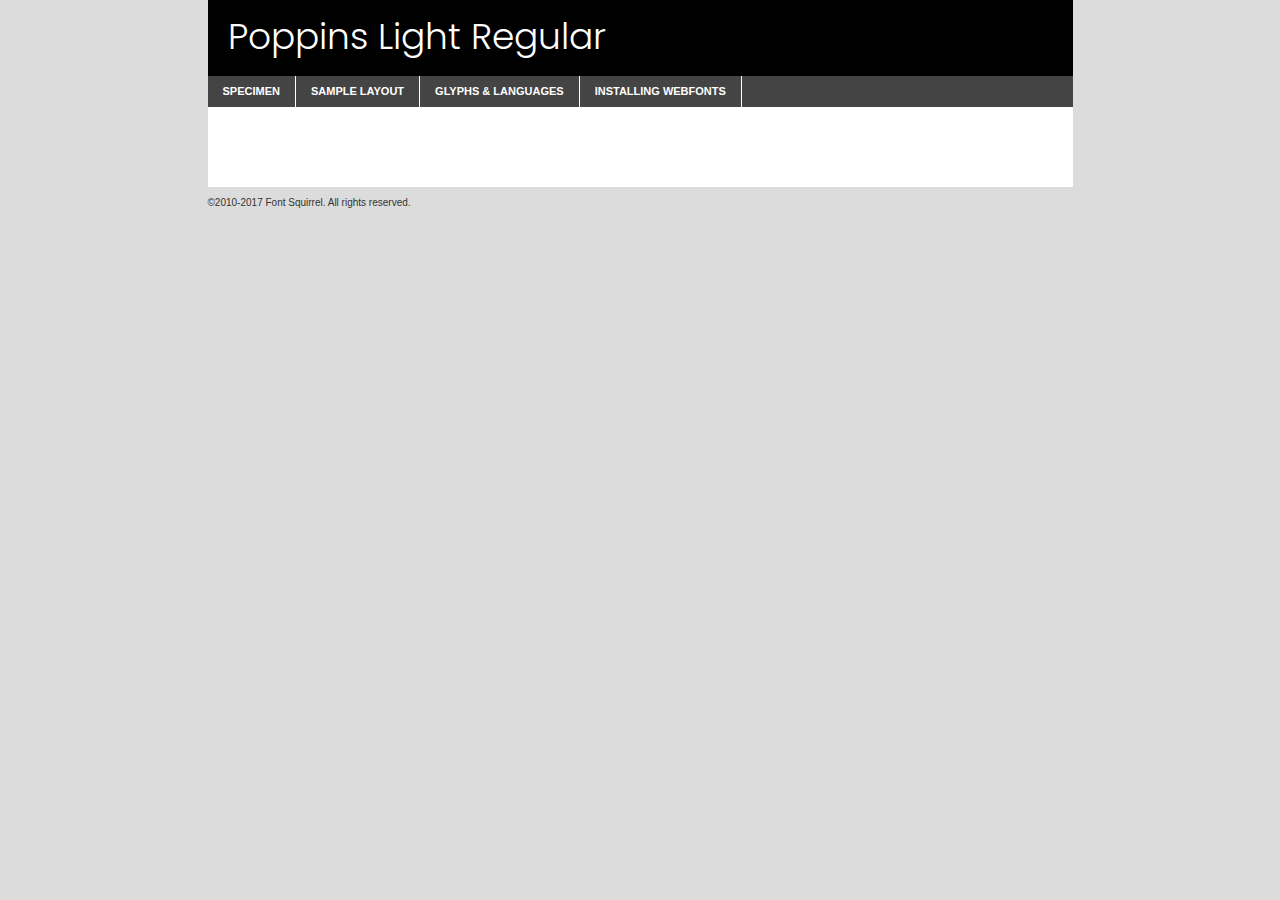
<file: Landing Page/components/fonts/poppins-light-demo.html>
<!DOCTYPE html PUBLIC "-//W3C//DTD XHTML 1.0 Transitional//EN"
	"http://www.w3.org/TR/xhtml1/DTD/xhtml1-transitional.dtd">

<html xmlns="http://www.w3.org/1999/xhtml" xml:lang="en" lang="en">
<head>
	<meta http-equiv="Content-Type" content="text/html; charset=utf-8" />
	<script src="http://ajax.googleapis.com/ajax/libs/jquery/1.7.2/jquery.min.js" type="text/javascript" charset="utf-8"></script>
	<script type="text/javascript">
	(function($){$.fn.easyTabs=function(option){var param=jQuery.extend({fadeSpeed:"fast",defaultContent:1,activeClass:'active'},option);$(this).each(function(){var thisId="#"+this.id;if(param.defaultContent==''){param.defaultContent=1;}
	if(typeof param.defaultContent=="number")
	{var defaultTab=$(thisId+" .tabs li:eq("+(param.defaultContent-1)+") a").attr('href').substr(1);}else{var defaultTab=param.defaultContent;}
	$(thisId+" .tabs li a").each(function(){var tabToHide=$(this).attr('href').substr(1);$("#"+tabToHide).addClass('easytabs-tab-content');});hideAll();changeContent(defaultTab);function hideAll(){$(thisId+" .easytabs-tab-content").hide();}
	function changeContent(tabId){hideAll();$(thisId+" .tabs li").removeClass(param.activeClass);$(thisId+" .tabs li a[href=#"+tabId+"]").closest('li').addClass(param.activeClass);if(param.fadeSpeed!="none")
	{$(thisId+" #"+tabId).fadeIn(param.fadeSpeed);}else{$(thisId+" #"+tabId).show();}}
	$(thisId+" .tabs li").click(function(){var tabId=$(this).find('a').attr('href').substr(1);changeContent(tabId);return false;});});}})(jQuery);
	</script>
	<link rel="stylesheet" href="specimen_files/specimen_stylesheet.css" type="text/css" charset="utf-8" />
	<link rel="stylesheet" href="stylesheet.css" type="text/css" charset="utf-8" />

	<style type="text/css">
					body{
				font-family: 'poppinslight';
							}
		</style>

	<title>Poppins Light Regular Specimen</title>
	
	
	<script type="text/javascript" charset="utf-8">
		$(document).ready(function() {
			$('#container').easyTabs({defaultContent:1});
		});
	</script>
</head>

<body>
<div id="container">
	<div id="header">
		Poppins Light Regular	</div>
	<ul class="tabs">
		<li><a href="#specimen">Specimen</a></li>
		<li><a href="#layout">Sample Layout</a></li>
				<li><a href="#glyphs">Glyphs &amp; Languages</a></li>
		<li><a href="#installing">Installing Webfonts</a></li>
		
	</ul>
	
	<div id="main_content">

		
			<div id="specimen">
		
				<div class="section">
					<div class="grid12 firstcol">
						<div class="huge">AaBb</div>
					</div>
				</div>
		
				<div class="section">
					<div class="glyph_range">A&#x200B;B&#x200b;C&#x200b;D&#x200b;E&#x200b;F&#x200b;G&#x200b;H&#x200b;I&#x200b;J&#x200b;K&#x200b;L&#x200b;M&#x200b;N&#x200b;O&#x200b;P&#x200b;Q&#x200b;R&#x200b;S&#x200b;T&#x200b;U&#x200b;V&#x200b;W&#x200b;X&#x200b;Y&#x200b;Z&#x200b;a&#x200b;b&#x200b;c&#x200b;d&#x200b;e&#x200b;f&#x200b;g&#x200b;h&#x200b;i&#x200b;j&#x200b;k&#x200b;l&#x200b;m&#x200b;n&#x200b;o&#x200b;p&#x200b;q&#x200b;r&#x200b;s&#x200b;t&#x200b;u&#x200b;v&#x200b;w&#x200b;x&#x200b;y&#x200b;z&#x200b;1&#x200b;2&#x200b;3&#x200b;4&#x200b;5&#x200b;6&#x200b;7&#x200b;8&#x200b;9&#x200b;0&#x200b;&amp;&#x200b;.&#x200b;,&#x200b;?&#x200b;!&#x200b;&#64;&#x200b;(&#x200b;)&#x200b;#&#x200b;$&#x200b;%&#x200b;*&#x200b;+&#x200b;-&#x200b;=&#x200b;:&#x200b;;</div>
				</div>
				<div class="section">
					<div class="grid12 firstcol">
						<table class="sample_table">
							<tr><td>10</td><td class="size10">abcdefghijklmnopqrstuvwxyzABCDEFGHIJKLMNOPQRSTUVWXYZ0123456789abcdefghijklmnopqrstuvwxyzABCDEFGHIJKLMNOPQRSTUVWXYZ0123456789abcdefghijklmnopqrstuvwxyzABCDEFGHIJKLMNOPQRSTUVWXYZ</td></tr>
							<tr><td>11</td><td class="size11">abcdefghijklmnopqrstuvwxyzABCDEFGHIJKLMNOPQRSTUVWXYZ0123456789abcdefghijklmnopqrstuvwxyzABCDEFGHIJKLMNOPQRSTUVWXYZ0123456789abcdefghijklmnopqrstuvwxyzABCDEFGHIJKLMNOPQRSTUVWXYZ</td></tr>
							<tr><td>12</td><td class="size12">abcdefghijklmnopqrstuvwxyzABCDEFGHIJKLMNOPQRSTUVWXYZ0123456789abcdefghijklmnopqrstuvwxyzABCDEFGHIJKLMNOPQRSTUVWXYZ0123456789abcdefghijklmnopqrstuvwxyzABCDEFGHIJKLMNOPQRSTUVWXYZ</td></tr>
							<tr><td>13</td><td class="size13">abcdefghijklmnopqrstuvwxyzABCDEFGHIJKLMNOPQRSTUVWXYZ0123456789abcdefghijklmnopqrstuvwxyzABCDEFGHIJKLMNOPQRSTUVWXYZ0123456789abcdefghijklmnopqrstuvwxyzABCDEFGHIJKLMNOPQRSTUVWXYZ</td></tr>
							<tr><td>14</td><td class="size14">abcdefghijklmnopqrstuvwxyzABCDEFGHIJKLMNOPQRSTUVWXYZ0123456789abcdefghijklmnopqrstuvwxyzABCDEFGHIJKLMNOPQRSTUVWXYZ0123456789abcdefghijklmnopqrstuvwxyzABCDEFGHIJKLMNOPQRSTUVWXYZ</td></tr>
							<tr><td>16</td><td class="size16">abcdefghijklmnopqrstuvwxyzABCDEFGHIJKLMNOPQRSTUVWXYZ0123456789abcdefghijklmnopqrstuvwxyzABCDEFGHIJKLMNOPQRSTUVWXYZ</td></tr>
							<tr><td>18</td><td class="size18">abcdefghijklmnopqrstuvwxyzABCDEFGHIJKLMNOPQRSTUVWXYZ0123456789abcdefghijklmnopqrstuvwxyzABCDEFGHIJKLMNOPQRSTUVWXYZ</td></tr>
							<tr><td>20</td><td class="size20">abcdefghijklmnopqrstuvwxyzABCDEFGHIJKLMNOPQRSTUVWXYZ0123456789abcdefghijklmnopqrstuvwxyzABCDEFGHIJKLMNOPQRSTUVWXYZ</td></tr>
							<tr><td>24</td><td class="size24">abcdefghijklmnopqrstuvwxyzABCDEFGHIJKLMNOPQRSTUVWXYZ0123456789abcdefghijklmnopqrstuvwxyzABCDEFGHIJKLMNOPQRSTUVWXYZ</td></tr>
							<tr><td>30</td><td class="size30">abcdefghijklmnopqrstuvwxyzABCDEFGHIJKLMNOPQRSTUVWXYZ0123456789abcdefghijklmnopqrstuvwxyzABCDEFGHIJKLMNOPQRSTUVWXYZ</td></tr>
							<tr><td>36</td><td class="size36">abcdefghijklmnopqrstuvwxyzABCDEFGHIJKLMNOPQRSTUVWXYZ0123456789abcdefghijklmnopqrstuvwxyzABCDEFGHIJKLMNOPQRSTUVWXYZ</td></tr>
							<tr><td>48</td><td class="size48">abcdefghijklmnopqrstuvwxyzABCDEFGHIJKLMNOPQRSTUVWXYZ0123456789abcdefghijklmnopqrstuvwxyzABCDEFGHIJKLMNOPQRSTUVWXYZ</td></tr>
							<tr><td>60</td><td class="size60">abcdefghijklmnopqrstuvwxyzABCDEFGHIJKLMNOPQRSTUVWXYZ0123456789abcdefghijklmnopqrstuvwxyzABCDEFGHIJKLMNOPQRSTUVWXYZ</td></tr>
							<tr><td>72</td><td class="size72">abcdefghijklmnopqrstuvwxyzABCDEFGHIJKLMNOPQRSTUVWXYZ0123456789abcdefghijklmnopqrstuvwxyzABCDEFGHIJKLMNOPQRSTUVWXYZ</td></tr>
							<tr><td>90</td><td class="size90">abcdefghijklmnopqrstuvwxyzABCDEFGHIJKLMNOPQRSTUVWXYZ0123456789abcdefghijklmnopqrstuvwxyzABCDEFGHIJKLMNOPQRSTUVWXYZ</td></tr>
						</table>
				
					</div>
			
				</div>
		
		
		
								<div class="section" id="bodycomparison">


										<div id="xheight">
				<div class="fontbody">&#x25FC;&#x25FC;&#x25FC;&#x25FC;&#x25FC;&#x25FC;&#x25FC;&#x25FC;&#x25FC;&#x25FC;&#x25FC;&#x25FC;&#x25FC;&#x25FC;&#x25FC;&#x25FC;&#x25FC;&#x25FC;&#x25FC;&#x25FC;&#x25FC;&#x25FC;&#x25FC;&#x25FC;&#x25FC;&#x25FC;&#x25FC;&#x25FC;&#x25FC;&#x25FC;&#x25FC;&#x25FC;&#x25FC;&#x25FC;&#x25FC;&#x25FC;&#x25FC;&#x25FC;&#x25FC;&#x25FC;&#x25FC;&#x25FC;&#x25FC;&#x25FC;&#x25FC;&#x25FC;&#x25FC;&#x25FC;&#x25FC;&#x25FC;&#x25FC;&#x25FC;&#x25FC;&#x25FC;&#x25FC;&#x25FC;&#x25FC;&#x25FC;&#x25FC;&#x25FC;&#x25FC;&#x25FC;&#x25FC;&#x25FC;&#x25FC;&#x25FC;&#x25FC;&#x25FC;&#x25FC;&#x25FC;&#x25FC;&#x25FC;&#x25FC;&#x25FC;&#x25FC;&#x25FC;&#x25FC;&#x25FC;&#x25FC;&#x25FC;&#x25FC;&#x25FC;&#x25FC;&#x25FC;&#x25FC;&#x25FC;&#x25FC;&#x25FC;&#x25FC;&#x25FC;&#x25FC;&#x25FC;&#x25FC;&#x25FC;&#x25FC;&#x25FC;&#x25FC;&#x25FC;&#x25FC;body</div><div class="arialbody">body</div><div class="verdanabody">body</div><div class="georgiabody">body</div></div>
										<div class="fontbody" style="z-index:1">
											body<span>Poppins Light Regular</span>
										</div>
										<div class="arialbody" style="z-index:1">
											body<span>Arial</span>
										</div>
										<div class="verdanabody" style="z-index:1">
											body<span>Verdana</span>
										</div>
										<div class="georgiabody" style="z-index:1">
											body<span>Georgia</span>
										</div>



								</div>
		
		
				<div class="section psample psample_row1" id="">
					
					<div class="grid2 firstcol">
						<p class="size10"><span>10.</span>Aenean lacinia bibendum nulla sed consectetur. Fusce dapibus, tellus ac cursus commodo, tortor mauris condimentum nibh, ut fermentum massa justo sit amet risus. Nullam id dolor id nibh ultricies vehicula ut id elit. Cum sociis natoque penatibus et magnis dis parturient montes, nascetur ridiculus mus. Nulla vitae elit libero, a pharetra augue.</p>
			
					</div>
					<div class="grid3">
						<p class="size11"><span>11.</span>Aenean lacinia bibendum nulla sed consectetur. Fusce dapibus, tellus ac cursus commodo, tortor mauris condimentum nibh, ut fermentum massa justo sit amet risus. Nullam id dolor id nibh ultricies vehicula ut id elit. Cum sociis natoque penatibus et magnis dis parturient montes, nascetur ridiculus mus. Nulla vitae elit libero, a pharetra augue.</p>
			
					</div>
					<div class="grid3">
						<p class="size12"><span>12.</span>Aenean lacinia bibendum nulla sed consectetur. Fusce dapibus, tellus ac cursus commodo, tortor mauris condimentum nibh, ut fermentum massa justo sit amet risus. Nullam id dolor id nibh ultricies vehicula ut id elit. Cum sociis natoque penatibus et magnis dis parturient montes, nascetur ridiculus mus. Nulla vitae elit libero, a pharetra augue.</p>
			
					</div>
					<div class="grid4">
						<p class="size13"><span>13.</span>Aenean lacinia bibendum nulla sed consectetur. Fusce dapibus, tellus ac cursus commodo, tortor mauris condimentum nibh, ut fermentum massa justo sit amet risus. Nullam id dolor id nibh ultricies vehicula ut id elit. Cum sociis natoque penatibus et magnis dis parturient montes, nascetur ridiculus mus. Nulla vitae elit libero, a pharetra augue.</p>
			
					</div>
					<div class="white_blend"></div>
					
				</div>
				<div class="section psample psample_row2" id="">
					<div class="grid3 firstcol">
						<p class="size14"><span>14.</span>Aenean lacinia bibendum nulla sed consectetur. Fusce dapibus, tellus ac cursus commodo, tortor mauris condimentum nibh, ut fermentum massa justo sit amet risus. Nullam id dolor id nibh ultricies vehicula ut id elit. Cum sociis natoque penatibus et magnis dis parturient montes, nascetur ridiculus mus. Nulla vitae elit libero, a pharetra augue.</p>
			
					</div>
					<div class="grid4">
						<p class="size16"><span>16.</span>Aenean lacinia bibendum nulla sed consectetur. Fusce dapibus, tellus ac cursus commodo, tortor mauris condimentum nibh, ut fermentum massa justo sit amet risus. Nullam id dolor id nibh ultricies vehicula ut id elit. Cum sociis natoque penatibus et magnis dis parturient montes, nascetur ridiculus mus. Nulla vitae elit libero, a pharetra augue.</p>
			
					</div>
					<div class="grid5">
						<p class="size18"><span>18.</span>Aenean lacinia bibendum nulla sed consectetur. Fusce dapibus, tellus ac cursus commodo, tortor mauris condimentum nibh, ut fermentum massa justo sit amet risus. Nullam id dolor id nibh ultricies vehicula ut id elit. Cum sociis natoque penatibus et magnis dis parturient montes, nascetur ridiculus mus. Nulla vitae elit libero, a pharetra augue.</p>
			
					</div>

					<div class="white_blend"></div>

				</div>
				
				<div class="section psample psample_row3" id="">
					<div class="grid5 firstcol">
						<p class="size20"><span>20.</span>Aenean lacinia bibendum nulla sed consectetur. Fusce dapibus, tellus ac cursus commodo, tortor mauris condimentum nibh, ut fermentum massa justo sit amet risus. Nullam id dolor id nibh ultricies vehicula ut id elit. Cum sociis natoque penatibus et magnis dis parturient montes, nascetur ridiculus mus. Nulla vitae elit libero, a pharetra augue.</p>
					</div>
					<div class="grid7">
						<p class="size24"><span>24.</span>Aenean lacinia bibendum nulla sed consectetur. Fusce dapibus, tellus ac cursus commodo, tortor mauris condimentum nibh, ut fermentum massa justo sit amet risus. Nullam id dolor id nibh ultricies vehicula ut id elit. Cum sociis natoque penatibus et magnis dis parturient montes, nascetur ridiculus mus. Nulla vitae elit libero, a pharetra augue.</p>
					</div>
					
					<div class="white_blend"></div>
					
				</div>
				
				<div class="section psample psample_row4" id="">
					<div class="grid12 firstcol">
						<p class="size30"><span>30.</span>Aenean lacinia bibendum nulla sed consectetur. Fusce dapibus, tellus ac cursus commodo, tortor mauris condimentum nibh, ut fermentum massa justo sit amet risus. Nullam id dolor id nibh ultricies vehicula ut id elit. Cum sociis natoque penatibus et magnis dis parturient montes, nascetur ridiculus mus. Nulla vitae elit libero, a pharetra augue.</p>
					</div>
					<div class="white_blend"></div>
					
				</div>
				
				
				
				<div class="section psample psample_row1 fullreverse">
					<div class="grid2 firstcol">
						<p class="size10"><span>10.</span>Aenean lacinia bibendum nulla sed consectetur. Fusce dapibus, tellus ac cursus commodo, tortor mauris condimentum nibh, ut fermentum massa justo sit amet risus. Nullam id dolor id nibh ultricies vehicula ut id elit. Cum sociis natoque penatibus et magnis dis parturient montes, nascetur ridiculus mus. Nulla vitae elit libero, a pharetra augue.</p>
			
					</div>
					<div class="grid3">
						<p class="size11"><span>11.</span>Aenean lacinia bibendum nulla sed consectetur. Fusce dapibus, tellus ac cursus commodo, tortor mauris condimentum nibh, ut fermentum massa justo sit amet risus. Nullam id dolor id nibh ultricies vehicula ut id elit. Cum sociis natoque penatibus et magnis dis parturient montes, nascetur ridiculus mus. Nulla vitae elit libero, a pharetra augue.</p>
			
					</div>
					<div class="grid3">
						<p class="size12"><span>12.</span>Aenean lacinia bibendum nulla sed consectetur. Fusce dapibus, tellus ac cursus commodo, tortor mauris condimentum nibh, ut fermentum massa justo sit amet risus. Nullam id dolor id nibh ultricies vehicula ut id elit. Cum sociis natoque penatibus et magnis dis parturient montes, nascetur ridiculus mus. Nulla vitae elit libero, a pharetra augue.</p>
			
					</div>
					<div class="grid4">
						<p class="size13"><span>13.</span>Aenean lacinia bibendum nulla sed consectetur. Fusce dapibus, tellus ac cursus commodo, tortor mauris condimentum nibh, ut fermentum massa justo sit amet risus. Nullam id dolor id nibh ultricies vehicula ut id elit. Cum sociis natoque penatibus et magnis dis parturient montes, nascetur ridiculus mus. Nulla vitae elit libero, a pharetra augue.</p>
			
					</div>
					<div class="black_blend"></div>
					
				</div>
				
				<div class="section psample psample_row2 fullreverse">
					<div class="grid3 firstcol">
						<p class="size14"><span>14.</span>Aenean lacinia bibendum nulla sed consectetur. Fusce dapibus, tellus ac cursus commodo, tortor mauris condimentum nibh, ut fermentum massa justo sit amet risus. Nullam id dolor id nibh ultricies vehicula ut id elit. Cum sociis natoque penatibus et magnis dis parturient montes, nascetur ridiculus mus. Nulla vitae elit libero, a pharetra augue.</p>
			
					</div>
					<div class="grid4">
						<p class="size16"><span>16.</span>Aenean lacinia bibendum nulla sed consectetur. Fusce dapibus, tellus ac cursus commodo, tortor mauris condimentum nibh, ut fermentum massa justo sit amet risus. Nullam id dolor id nibh ultricies vehicula ut id elit. Cum sociis natoque penatibus et magnis dis parturient montes, nascetur ridiculus mus. Nulla vitae elit libero, a pharetra augue.</p>
			
					</div>
					<div class="grid5">
						<p class="size18"><span>18.</span>Aenean lacinia bibendum nulla sed consectetur. Fusce dapibus, tellus ac cursus commodo, tortor mauris condimentum nibh, ut fermentum massa justo sit amet risus. Nullam id dolor id nibh ultricies vehicula ut id elit. Cum sociis natoque penatibus et magnis dis parturient montes, nascetur ridiculus mus. Nulla vitae elit libero, a pharetra augue.</p>
			
					</div>
					<div class="black_blend"></div>

				</div>
				
				<div class="section psample fullreverse psample_row3" id="">
					<div class="grid5 firstcol">
						<p class="size20"><span>20.</span>Aenean lacinia bibendum nulla sed consectetur. Fusce dapibus, tellus ac cursus commodo, tortor mauris condimentum nibh, ut fermentum massa justo sit amet risus. Nullam id dolor id nibh ultricies vehicula ut id elit. Cum sociis natoque penatibus et magnis dis parturient montes, nascetur ridiculus mus. Nulla vitae elit libero, a pharetra augue.</p>
					</div>
					<div class="grid7">
						<p class="size24"><span>24.</span>Aenean lacinia bibendum nulla sed consectetur. Fusce dapibus, tellus ac cursus commodo, tortor mauris condimentum nibh, ut fermentum massa justo sit amet risus. Nullam id dolor id nibh ultricies vehicula ut id elit. Cum sociis natoque penatibus et magnis dis parturient montes, nascetur ridiculus mus. Nulla vitae elit libero, a pharetra augue.</p>
					</div>
					
					<div class="black_blend"></div>
					
				</div>
				
				<div class="section psample fullreverse psample_row4" id="" style="border-bottom: 20px #000 solid;">
					<div class="grid12 firstcol">
						<p class="size30"><span>30.</span>Aenean lacinia bibendum nulla sed consectetur. Fusce dapibus, tellus ac cursus commodo, tortor mauris condimentum nibh, ut fermentum massa justo sit amet risus. Nullam id dolor id nibh ultricies vehicula ut id elit. Cum sociis natoque penatibus et magnis dis parturient montes, nascetur ridiculus mus. Nulla vitae elit libero, a pharetra augue.</p>
					</div>
					<div class="black_blend"></div>
					
				</div>
				
				
				
				
			</div>
			
			<div id="layout">
				
				<div class="section">
					
					<div class="grid12 firstcol">
						<h1>Lorem Ipsum Dolor</h1>
						<h2>Etiam porta sem malesuada magna mollis euismod</h2>
						
						<p class="byline">By <a href="#link">Aenean Lacinia</a></p>
					</div>
				</div>
				<div class="section">
					<div class="grid8 firstcol">
						<p class="large">Donec sed odio dui. Morbi leo risus, porta ac consectetur ac, vestibulum at eros. Fusce dapibus, tellus ac cursus commodo, tortor mauris condimentum nibh, ut fermentum massa justo sit amet risus. </p>

						
						<h3>Pellentesque ornare sem</h3>

						<p>Maecenas sed diam eget risus varius blandit sit amet non magna. Maecenas faucibus mollis interdum. Donec ullamcorper nulla non metus auctor fringilla. Nullam id dolor id nibh ultricies vehicula ut id elit. Nullam id dolor id nibh ultricies vehicula ut id elit. </p>

						<p>Aenean eu leo quam. Pellentesque ornare sem lacinia quam venenatis vestibulum. Lorem ipsum dolor sit amet, consectetur adipiscing elit. Cum sociis natoque penatibus et magnis dis parturient montes, nascetur ridiculus mus. </p>

						<p>Nulla vitae elit libero, a pharetra augue. Praesent commodo cursus magna, vel scelerisque nisl consectetur et. Aenean lacinia bibendum nulla sed consectetur. </p>

						<p>Nullam quis risus eget urna mollis ornare vel eu leo. Nullam quis risus eget urna mollis ornare vel eu leo. Maecenas sed diam eget risus varius blandit sit amet non magna. Donec ullamcorper nulla non metus auctor fringilla. </p>

						<h3>Cras mattis consectetur</h3>

						<p>Aenean eu leo quam. Pellentesque ornare sem lacinia quam venenatis vestibulum. Aenean lacinia bibendum nulla sed consectetur. Integer posuere erat a ante venenatis dapibus posuere velit aliquet. Cras mattis consectetur purus sit amet fermentum. </p>

						<p>Nullam id dolor id nibh ultricies vehicula ut id elit. Nullam quis risus eget urna mollis ornare vel eu leo. Cras mattis consectetur purus sit amet fermentum.</p>
					</div>
					
					<div class="grid4 sidebar">
						
						<div class="box reverse">
							<p class="last">Nullam quis risus eget urna mollis ornare vel eu leo. Donec ullamcorper nulla non metus auctor fringilla. Cras mattis consectetur purus sit amet fermentum. Sed posuere consectetur est at lobortis. Lorem ipsum dolor sit amet, consectetur adipiscing elit. </p>
						</div>
						
						<p class="caption">Maecenas sed diam eget risus varius.</p>

						<p>Vestibulum id ligula porta felis euismod semper. Integer posuere erat a ante venenatis dapibus posuere velit aliquet. Vestibulum id ligula porta felis euismod semper. Sed posuere consectetur est at lobortis. Maecenas sed diam eget risus varius blandit sit amet non magna. Fusce dapibus, tellus ac cursus commodo, tortor mauris condimentum nibh, ut fermentum massa justo sit amet risus. </p>

					

						<p>Duis mollis, est non commodo luctus, nisi erat porttitor ligula, eget lacinia odio sem nec elit. Aenean lacinia bibendum nulla sed consectetur. Vivamus sagittis lacus vel augue laoreet rutrum faucibus dolor auctor. Aenean lacinia bibendum nulla sed consectetur. Nullam quis risus eget urna mollis ornare vel eu leo. </p>

						<p>Praesent commodo cursus magna, vel scelerisque nisl consectetur et. Donec ullamcorper nulla non metus auctor fringilla. Maecenas faucibus mollis interdum. Fusce dapibus, tellus ac cursus commodo, tortor mauris condimentum nibh, ut fermentum massa justo sit amet risus. </p>

					</div>
				</div>
				
			</div>


			



		<div id="glyphs">
			<div class="section">
				<div class="grid12 firstcol">
			
				<h1>Language Support</h1>
				<p>The subset of Poppins Light Regular in this kit supports the following languages:<br />
			
					English, Arrernte, Bislama, Cebuano, Fijian, Gilbertese, Hmong, Ibanag, Iloko_ilokano, Interglossa_glosa, Interlingua, Lojban, Manx, Norfolk_pitcairnese, Oromo, Rotokas, Samoan, Sardinian, Seychelles_creole, Shona, Somali, Southern_ndebele, Swahili, Swati_swazi, Tok_pisin, Warlpiri, Xhosa, Zulu, Latinbasic, Demo				</p>
				<h1>Glyph Chart</h1>
				<p>The subset of Poppins Light Regular in this kit includes all the glyphs listed below. Unicode entities are included above each glyph to help you insert individual characters into your layout.</p>
				<div id="glyph_chart">
			
																														 <div><p>&amp;#13;</p>&#13;</div>
																				 <div><p>&amp;#32;</p>&#32;</div>
																				 <div><p>&amp;#33;</p>&#33;</div>
																				 <div><p>&amp;#34;</p>&#34;</div>
																				 <div><p>&amp;#35;</p>&#35;</div>
																				 <div><p>&amp;#36;</p>&#36;</div>
																				 <div><p>&amp;#37;</p>&#37;</div>
																				 <div><p>&amp;#38;</p>&#38;</div>
																				 <div><p>&amp;#39;</p>&#39;</div>
																				 <div><p>&amp;#40;</p>&#40;</div>
																				 <div><p>&amp;#41;</p>&#41;</div>
																				 <div><p>&amp;#42;</p>&#42;</div>
																				 <div><p>&amp;#43;</p>&#43;</div>
																				 <div><p>&amp;#44;</p>&#44;</div>
																				 <div><p>&amp;#46;</p>&#46;</div>
																				 <div><p>&amp;#47;</p>&#47;</div>
																				 <div><p>&amp;#48;</p>&#48;</div>
																				 <div><p>&amp;#49;</p>&#49;</div>
																				 <div><p>&amp;#50;</p>&#50;</div>
																				 <div><p>&amp;#51;</p>&#51;</div>
																				 <div><p>&amp;#52;</p>&#52;</div>
																				 <div><p>&amp;#53;</p>&#53;</div>
																				 <div><p>&amp;#54;</p>&#54;</div>
																				 <div><p>&amp;#55;</p>&#55;</div>
																				 <div><p>&amp;#56;</p>&#56;</div>
																				 <div><p>&amp;#57;</p>&#57;</div>
																				 <div><p>&amp;#60;</p>&#60;</div>
																				 <div><p>&amp;#61;</p>&#61;</div>
																				 <div><p>&amp;#62;</p>&#62;</div>
																				 <div><p>&amp;#63;</p>&#63;</div>
																				 <div><p>&amp;#64;</p>&#64;</div>
																				 <div><p>&amp;#65;</p>&#65;</div>
																				 <div><p>&amp;#66;</p>&#66;</div>
																				 <div><p>&amp;#67;</p>&#67;</div>
																				 <div><p>&amp;#68;</p>&#68;</div>
																				 <div><p>&amp;#69;</p>&#69;</div>
																				 <div><p>&amp;#70;</p>&#70;</div>
																				 <div><p>&amp;#71;</p>&#71;</div>
																				 <div><p>&amp;#72;</p>&#72;</div>
																				 <div><p>&amp;#73;</p>&#73;</div>
																				 <div><p>&amp;#74;</p>&#74;</div>
																				 <div><p>&amp;#75;</p>&#75;</div>
																				 <div><p>&amp;#76;</p>&#76;</div>
																				 <div><p>&amp;#77;</p>&#77;</div>
																				 <div><p>&amp;#78;</p>&#78;</div>
																				 <div><p>&amp;#79;</p>&#79;</div>
																				 <div><p>&amp;#80;</p>&#80;</div>
																				 <div><p>&amp;#81;</p>&#81;</div>
																				 <div><p>&amp;#82;</p>&#82;</div>
																				 <div><p>&amp;#83;</p>&#83;</div>
																				 <div><p>&amp;#84;</p>&#84;</div>
																				 <div><p>&amp;#85;</p>&#85;</div>
																				 <div><p>&amp;#86;</p>&#86;</div>
																				 <div><p>&amp;#87;</p>&#87;</div>
																				 <div><p>&amp;#88;</p>&#88;</div>
																				 <div><p>&amp;#89;</p>&#89;</div>
																				 <div><p>&amp;#90;</p>&#90;</div>
																				 <div><p>&amp;#91;</p>&#91;</div>
																				 <div><p>&amp;#92;</p>&#92;</div>
																				 <div><p>&amp;#93;</p>&#93;</div>
																				 <div><p>&amp;#94;</p>&#94;</div>
																				 <div><p>&amp;#95;</p>&#95;</div>
																				 <div><p>&amp;#96;</p>&#96;</div>
																				 <div><p>&amp;#97;</p>&#97;</div>
																				 <div><p>&amp;#98;</p>&#98;</div>
																				 <div><p>&amp;#99;</p>&#99;</div>
																				 <div><p>&amp;#100;</p>&#100;</div>
																				 <div><p>&amp;#101;</p>&#101;</div>
																				 <div><p>&amp;#102;</p>&#102;</div>
																				 <div><p>&amp;#103;</p>&#103;</div>
																				 <div><p>&amp;#104;</p>&#104;</div>
																				 <div><p>&amp;#105;</p>&#105;</div>
																				 <div><p>&amp;#106;</p>&#106;</div>
																				 <div><p>&amp;#107;</p>&#107;</div>
																				 <div><p>&amp;#108;</p>&#108;</div>
																				 <div><p>&amp;#109;</p>&#109;</div>
																				 <div><p>&amp;#110;</p>&#110;</div>
																				 <div><p>&amp;#111;</p>&#111;</div>
																				 <div><p>&amp;#112;</p>&#112;</div>
																				 <div><p>&amp;#113;</p>&#113;</div>
																				 <div><p>&amp;#114;</p>&#114;</div>
																				 <div><p>&amp;#115;</p>&#115;</div>
																				 <div><p>&amp;#116;</p>&#116;</div>
																				 <div><p>&amp;#117;</p>&#117;</div>
																				 <div><p>&amp;#118;</p>&#118;</div>
																				 <div><p>&amp;#119;</p>&#119;</div>
																				 <div><p>&amp;#120;</p>&#120;</div>
																				 <div><p>&amp;#121;</p>&#121;</div>
																				 <div><p>&amp;#122;</p>&#122;</div>
																				 <div><p>&amp;#123;</p>&#123;</div>
																				 <div><p>&amp;#124;</p>&#124;</div>
																				 <div><p>&amp;#125;</p>&#125;</div>
																				 <div><p>&amp;#126;</p>&#126;</div>
																				 <div><p>&amp;#160;</p>&#160;</div>
																				 <div><p>&amp;#161;</p>&#161;</div>
																				 <div><p>&amp;#162;</p>&#162;</div>
																				 <div><p>&amp;#163;</p>&#163;</div>
																				 <div><p>&amp;#164;</p>&#164;</div>
																				 <div><p>&amp;#165;</p>&#165;</div>
																				 <div><p>&amp;#166;</p>&#166;</div>
																				 <div><p>&amp;#167;</p>&#167;</div>
																				 <div><p>&amp;#168;</p>&#168;</div>
																				 <div><p>&amp;#169;</p>&#169;</div>
																				 <div><p>&amp;#170;</p>&#170;</div>
																				 <div><p>&amp;#171;</p>&#171;</div>
																				 <div><p>&amp;#172;</p>&#172;</div>
																				 <div><p>&amp;#174;</p>&#174;</div>
																				 <div><p>&amp;#175;</p>&#175;</div>
																				 <div><p>&amp;#176;</p>&#176;</div>
																				 <div><p>&amp;#177;</p>&#177;</div>
																				 <div><p>&amp;#178;</p>&#178;</div>
																				 <div><p>&amp;#179;</p>&#179;</div>
																				 <div><p>&amp;#180;</p>&#180;</div>
																				 <div><p>&amp;#181;</p>&#181;</div>
																				 <div><p>&amp;#182;</p>&#182;</div>
																				 <div><p>&amp;#184;</p>&#184;</div>
																				 <div><p>&amp;#185;</p>&#185;</div>
																				 <div><p>&amp;#186;</p>&#186;</div>
																				 <div><p>&amp;#187;</p>&#187;</div>
																				 <div><p>&amp;#188;</p>&#188;</div>
																				 <div><p>&amp;#189;</p>&#189;</div>
																				 <div><p>&amp;#190;</p>&#190;</div>
																				 <div><p>&amp;#191;</p>&#191;</div>
																				 <div><p>&amp;#198;</p>&#198;</div>
																				 <div><p>&amp;#199;</p>&#199;</div>
																				 <div><p>&amp;#208;</p>&#208;</div>
																				 <div><p>&amp;#215;</p>&#215;</div>
																				 <div><p>&amp;#216;</p>&#216;</div>
																				 <div><p>&amp;#222;</p>&#222;</div>
																				 <div><p>&amp;#223;</p>&#223;</div>
																				 <div><p>&amp;#230;</p>&#230;</div>
																				 <div><p>&amp;#231;</p>&#231;</div>
																				 <div><p>&amp;#240;</p>&#240;</div>
																				 <div><p>&amp;#247;</p>&#247;</div>
																				 <div><p>&amp;#248;</p>&#248;</div>
																				 <div><p>&amp;#254;</p>&#254;</div>
																				 <div><p>&amp;#305;</p>&#305;</div>
																				 <div><p>&amp;#338;</p>&#338;</div>
																				 <div><p>&amp;#339;</p>&#339;</div>
																				 <div><p>&amp;#710;</p>&#710;</div>
																				 <div><p>&amp;#730;</p>&#730;</div>
																				 <div><p>&amp;#732;</p>&#732;</div>
																				 <div><p>&amp;#8192;</p>&#8192;</div>
																				 <div><p>&amp;#8193;</p>&#8193;</div>
																				 <div><p>&amp;#8194;</p>&#8194;</div>
																				 <div><p>&amp;#8195;</p>&#8195;</div>
																				 <div><p>&amp;#8196;</p>&#8196;</div>
																				 <div><p>&amp;#8197;</p>&#8197;</div>
																				 <div><p>&amp;#8198;</p>&#8198;</div>
																				 <div><p>&amp;#8199;</p>&#8199;</div>
																				 <div><p>&amp;#8200;</p>&#8200;</div>
																				 <div><p>&amp;#8201;</p>&#8201;</div>
																				 <div><p>&amp;#8202;</p>&#8202;</div>
																				 <div><p>&amp;#8211;</p>&#8211;</div>
																				 <div><p>&amp;#8212;</p>&#8212;</div>
																				 <div><p>&amp;#8216;</p>&#8216;</div>
																				 <div><p>&amp;#8217;</p>&#8217;</div>
																				 <div><p>&amp;#8218;</p>&#8218;</div>
																				 <div><p>&amp;#8220;</p>&#8220;</div>
																				 <div><p>&amp;#8221;</p>&#8221;</div>
																				 <div><p>&amp;#8222;</p>&#8222;</div>
																				 <div><p>&amp;#8226;</p>&#8226;</div>
																				 <div><p>&amp;#8239;</p>&#8239;</div>
																				 <div><p>&amp;#8249;</p>&#8249;</div>
																				 <div><p>&amp;#8250;</p>&#8250;</div>
																				 <div><p>&amp;#8287;</p>&#8287;</div>
																				 <div><p>&amp;#8364;</p>&#8364;</div>
																				 <div><p>&amp;#8482;</p>&#8482;</div>
																				 <div><p>&amp;#8722;</p>&#8722;</div>
																				 <div><p>&amp;#9724;</p>&#9724;</div>
																				 <div><p>&amp;#64257;</p>&#64257;</div>
																																																</div>	
				</div>
		
		
			</div>
		</div>
		
		
		<div id="specs">
			
		</div>
	
		<div id="installing">
			<div class="section">
				<div class="grid7 firstcol">
					<h1>Installing Webfonts</h1>
					
					<p>Webfonts are supported by all major browser platforms but not all in the same way. There are currently four different font formats that must be included in order to target all browsers. This includes TTF, WOFF, EOT and SVG.</p>
					
					<h2>1. Upload your webfonts</h2>
					<p>You must upload your webfont kit to your website. They should be in or near the same directory as your CSS files.</p>
					
					<h2>2. Include the webfont stylesheet</h2>
					<p>A special CSS @font-face declaration helps the various browsers select the appropriate font it needs without causing you a bunch of headaches. Learn more about this syntax by reading the <a href="https://www.fontspring.com/blog/further-hardening-of-the-bulletproof-syntax">Fontspring blog post</a> about it. The code for it is as follows:</p>


<code>
@font-face{ 
	font-family: 'MyWebFont';
	src: url('WebFont.eot');
	src: url('WebFont.eot?#iefix') format('embedded-opentype'),
	     url('WebFont.woff') format('woff'),
	     url('WebFont.ttf') format('truetype'),
	     url('WebFont.svg#webfont') format('svg');
}
</code>

	<p>We've already gone ahead and generated the code for you. All you have to do is link to the stylesheet in your HTML, like this:</p>
	<code>&lt;link rel=&quot;stylesheet&quot; href=&quot;stylesheet.css&quot; type=&quot;text/css&quot; charset=&quot;utf-8&quot; /&gt;</code>

					<h2>3. Modify your own stylesheet</h2>
					<p>To take advantage of your new fonts, you must tell your stylesheet to use them. Look at the original @font-face declaration above and find the property called "font-family." The name linked there will be what you use to reference the font. Prepend that webfont name to the font stack in the "font-family" property, inside the selector you want to change. For example:</p>
<code>p { font-family: 'WebFont', Arial, sans-serif; }</code>

<h2>4. Test</h2>
<p>Getting webfonts to work cross-browser <em>can</em> be tricky. Use the information in the sidebar to help you if you find that fonts aren't loading in a particular browser.</p>
				</div>
				
				<div class="grid5 sidebar">
					<div class="box">
						<h2>Troubleshooting<br />Font-Face Problems</h2>
						<p>Having trouble getting your webfonts to load in your new website? Here are some tips to sort out what might be the problem.</p>

						<h3>Fonts not showing in any browser</h3>

						<p>This sounds like you need to work on the plumbing. You either did not upload the fonts to the correct directory, or you did not link the fonts properly in the CSS. If you've confirmed that all this is correct and you still have a problem, take a look at your .htaccess file and see if requests are getting intercepted.</p>

						<h3>Fonts not loading in iPhone or iPad</h3>

						<p>The most common problem here is that you are serving the fonts from an IIS server. IIS refuses to serve files that have unknown MIME types. If that is the case, you must set the MIME type for SVG to "image/svg+xml" in the server settings. Follow these instructions from Microsoft if you need help.</p>

						<h3>Fonts not loading in Firefox</h3>

						<p>The primary reason for this failure? You are still using a version Firefox older than 3.5. So upgrade already! If that isn't it, then you are very likely serving fonts from a different domain. Firefox requires that all font assets be served from the same domain. Lastly it is possible that you need to add WOFF to your list of MIME types (if you are serving via IIS.)</p>

						<h3>Fonts not loading in IE</h3>

						<p>Are you looking at Internet Explorer on an actual Windows machine or are you cheating by using a service like Adobe BrowserLab? Many of these screenshot services do not render @font-face for IE. Best to test it on a real machine.</p>

						<h3>Fonts not loading in IE9</h3>

						<p>IE9, like Firefox, requires that fonts be served from the same domain as the website. Make sure that is the case.</p>
					</div>
				</div>
			</div>
			
		</div>
	
	</div>
	<div id="footer">
		<p>&copy;2010-2017 Font Squirrel. All rights reserved.</p>
	</div>
</div>
</body>
</html>
</file>
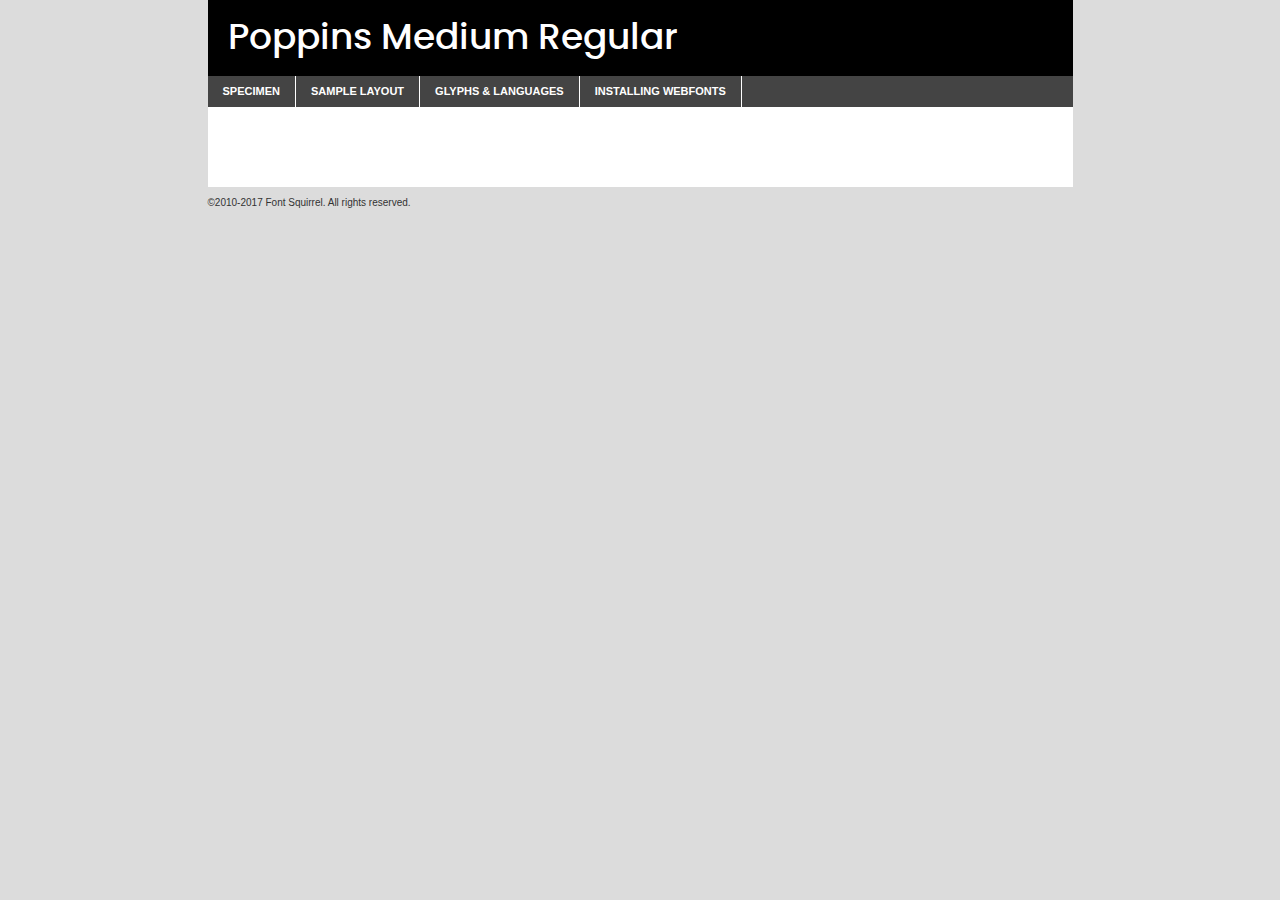
<file: Landing Page/components/fonts/poppins-medium-demo.html>
<!DOCTYPE html PUBLIC "-//W3C//DTD XHTML 1.0 Transitional//EN"
	"http://www.w3.org/TR/xhtml1/DTD/xhtml1-transitional.dtd">

<html xmlns="http://www.w3.org/1999/xhtml" xml:lang="en" lang="en">
<head>
	<meta http-equiv="Content-Type" content="text/html; charset=utf-8" />
	<script src="http://ajax.googleapis.com/ajax/libs/jquery/1.7.2/jquery.min.js" type="text/javascript" charset="utf-8"></script>
	<script type="text/javascript">
	(function($){$.fn.easyTabs=function(option){var param=jQuery.extend({fadeSpeed:"fast",defaultContent:1,activeClass:'active'},option);$(this).each(function(){var thisId="#"+this.id;if(param.defaultContent==''){param.defaultContent=1;}
	if(typeof param.defaultContent=="number")
	{var defaultTab=$(thisId+" .tabs li:eq("+(param.defaultContent-1)+") a").attr('href').substr(1);}else{var defaultTab=param.defaultContent;}
	$(thisId+" .tabs li a").each(function(){var tabToHide=$(this).attr('href').substr(1);$("#"+tabToHide).addClass('easytabs-tab-content');});hideAll();changeContent(defaultTab);function hideAll(){$(thisId+" .easytabs-tab-content").hide();}
	function changeContent(tabId){hideAll();$(thisId+" .tabs li").removeClass(param.activeClass);$(thisId+" .tabs li a[href=#"+tabId+"]").closest('li').addClass(param.activeClass);if(param.fadeSpeed!="none")
	{$(thisId+" #"+tabId).fadeIn(param.fadeSpeed);}else{$(thisId+" #"+tabId).show();}}
	$(thisId+" .tabs li").click(function(){var tabId=$(this).find('a').attr('href').substr(1);changeContent(tabId);return false;});});}})(jQuery);
	</script>
	<link rel="stylesheet" href="specimen_files/specimen_stylesheet.css" type="text/css" charset="utf-8" />
	<link rel="stylesheet" href="stylesheet.css" type="text/css" charset="utf-8" />

	<style type="text/css">
					body{
				font-family: 'poppinsmedium';
							}
		</style>

	<title>Poppins Medium Regular Specimen</title>
	
	
	<script type="text/javascript" charset="utf-8">
		$(document).ready(function() {
			$('#container').easyTabs({defaultContent:1});
		});
	</script>
</head>

<body>
<div id="container">
	<div id="header">
		Poppins Medium Regular	</div>
	<ul class="tabs">
		<li><a href="#specimen">Specimen</a></li>
		<li><a href="#layout">Sample Layout</a></li>
				<li><a href="#glyphs">Glyphs &amp; Languages</a></li>
		<li><a href="#installing">Installing Webfonts</a></li>
		
	</ul>
	
	<div id="main_content">

		
			<div id="specimen">
		
				<div class="section">
					<div class="grid12 firstcol">
						<div class="huge">AaBb</div>
					</div>
				</div>
		
				<div class="section">
					<div class="glyph_range">A&#x200B;B&#x200b;C&#x200b;D&#x200b;E&#x200b;F&#x200b;G&#x200b;H&#x200b;I&#x200b;J&#x200b;K&#x200b;L&#x200b;M&#x200b;N&#x200b;O&#x200b;P&#x200b;Q&#x200b;R&#x200b;S&#x200b;T&#x200b;U&#x200b;V&#x200b;W&#x200b;X&#x200b;Y&#x200b;Z&#x200b;a&#x200b;b&#x200b;c&#x200b;d&#x200b;e&#x200b;f&#x200b;g&#x200b;h&#x200b;i&#x200b;j&#x200b;k&#x200b;l&#x200b;m&#x200b;n&#x200b;o&#x200b;p&#x200b;q&#x200b;r&#x200b;s&#x200b;t&#x200b;u&#x200b;v&#x200b;w&#x200b;x&#x200b;y&#x200b;z&#x200b;1&#x200b;2&#x200b;3&#x200b;4&#x200b;5&#x200b;6&#x200b;7&#x200b;8&#x200b;9&#x200b;0&#x200b;&amp;&#x200b;.&#x200b;,&#x200b;?&#x200b;!&#x200b;&#64;&#x200b;(&#x200b;)&#x200b;#&#x200b;$&#x200b;%&#x200b;*&#x200b;+&#x200b;-&#x200b;=&#x200b;:&#x200b;;</div>
				</div>
				<div class="section">
					<div class="grid12 firstcol">
						<table class="sample_table">
							<tr><td>10</td><td class="size10">abcdefghijklmnopqrstuvwxyzABCDEFGHIJKLMNOPQRSTUVWXYZ0123456789abcdefghijklmnopqrstuvwxyzABCDEFGHIJKLMNOPQRSTUVWXYZ0123456789abcdefghijklmnopqrstuvwxyzABCDEFGHIJKLMNOPQRSTUVWXYZ</td></tr>
							<tr><td>11</td><td class="size11">abcdefghijklmnopqrstuvwxyzABCDEFGHIJKLMNOPQRSTUVWXYZ0123456789abcdefghijklmnopqrstuvwxyzABCDEFGHIJKLMNOPQRSTUVWXYZ0123456789abcdefghijklmnopqrstuvwxyzABCDEFGHIJKLMNOPQRSTUVWXYZ</td></tr>
							<tr><td>12</td><td class="size12">abcdefghijklmnopqrstuvwxyzABCDEFGHIJKLMNOPQRSTUVWXYZ0123456789abcdefghijklmnopqrstuvwxyzABCDEFGHIJKLMNOPQRSTUVWXYZ0123456789abcdefghijklmnopqrstuvwxyzABCDEFGHIJKLMNOPQRSTUVWXYZ</td></tr>
							<tr><td>13</td><td class="size13">abcdefghijklmnopqrstuvwxyzABCDEFGHIJKLMNOPQRSTUVWXYZ0123456789abcdefghijklmnopqrstuvwxyzABCDEFGHIJKLMNOPQRSTUVWXYZ0123456789abcdefghijklmnopqrstuvwxyzABCDEFGHIJKLMNOPQRSTUVWXYZ</td></tr>
							<tr><td>14</td><td class="size14">abcdefghijklmnopqrstuvwxyzABCDEFGHIJKLMNOPQRSTUVWXYZ0123456789abcdefghijklmnopqrstuvwxyzABCDEFGHIJKLMNOPQRSTUVWXYZ0123456789abcdefghijklmnopqrstuvwxyzABCDEFGHIJKLMNOPQRSTUVWXYZ</td></tr>
							<tr><td>16</td><td class="size16">abcdefghijklmnopqrstuvwxyzABCDEFGHIJKLMNOPQRSTUVWXYZ0123456789abcdefghijklmnopqrstuvwxyzABCDEFGHIJKLMNOPQRSTUVWXYZ</td></tr>
							<tr><td>18</td><td class="size18">abcdefghijklmnopqrstuvwxyzABCDEFGHIJKLMNOPQRSTUVWXYZ0123456789abcdefghijklmnopqrstuvwxyzABCDEFGHIJKLMNOPQRSTUVWXYZ</td></tr>
							<tr><td>20</td><td class="size20">abcdefghijklmnopqrstuvwxyzABCDEFGHIJKLMNOPQRSTUVWXYZ0123456789abcdefghijklmnopqrstuvwxyzABCDEFGHIJKLMNOPQRSTUVWXYZ</td></tr>
							<tr><td>24</td><td class="size24">abcdefghijklmnopqrstuvwxyzABCDEFGHIJKLMNOPQRSTUVWXYZ0123456789abcdefghijklmnopqrstuvwxyzABCDEFGHIJKLMNOPQRSTUVWXYZ</td></tr>
							<tr><td>30</td><td class="size30">abcdefghijklmnopqrstuvwxyzABCDEFGHIJKLMNOPQRSTUVWXYZ0123456789abcdefghijklmnopqrstuvwxyzABCDEFGHIJKLMNOPQRSTUVWXYZ</td></tr>
							<tr><td>36</td><td class="size36">abcdefghijklmnopqrstuvwxyzABCDEFGHIJKLMNOPQRSTUVWXYZ0123456789abcdefghijklmnopqrstuvwxyzABCDEFGHIJKLMNOPQRSTUVWXYZ</td></tr>
							<tr><td>48</td><td class="size48">abcdefghijklmnopqrstuvwxyzABCDEFGHIJKLMNOPQRSTUVWXYZ0123456789abcdefghijklmnopqrstuvwxyzABCDEFGHIJKLMNOPQRSTUVWXYZ</td></tr>
							<tr><td>60</td><td class="size60">abcdefghijklmnopqrstuvwxyzABCDEFGHIJKLMNOPQRSTUVWXYZ0123456789abcdefghijklmnopqrstuvwxyzABCDEFGHIJKLMNOPQRSTUVWXYZ</td></tr>
							<tr><td>72</td><td class="size72">abcdefghijklmnopqrstuvwxyzABCDEFGHIJKLMNOPQRSTUVWXYZ0123456789abcdefghijklmnopqrstuvwxyzABCDEFGHIJKLMNOPQRSTUVWXYZ</td></tr>
							<tr><td>90</td><td class="size90">abcdefghijklmnopqrstuvwxyzABCDEFGHIJKLMNOPQRSTUVWXYZ0123456789abcdefghijklmnopqrstuvwxyzABCDEFGHIJKLMNOPQRSTUVWXYZ</td></tr>
						</table>
				
					</div>
			
				</div>
		
		
		
								<div class="section" id="bodycomparison">


										<div id="xheight">
				<div class="fontbody">&#x25FC;&#x25FC;&#x25FC;&#x25FC;&#x25FC;&#x25FC;&#x25FC;&#x25FC;&#x25FC;&#x25FC;&#x25FC;&#x25FC;&#x25FC;&#x25FC;&#x25FC;&#x25FC;&#x25FC;&#x25FC;&#x25FC;&#x25FC;&#x25FC;&#x25FC;&#x25FC;&#x25FC;&#x25FC;&#x25FC;&#x25FC;&#x25FC;&#x25FC;&#x25FC;&#x25FC;&#x25FC;&#x25FC;&#x25FC;&#x25FC;&#x25FC;&#x25FC;&#x25FC;&#x25FC;&#x25FC;&#x25FC;&#x25FC;&#x25FC;&#x25FC;&#x25FC;&#x25FC;&#x25FC;&#x25FC;&#x25FC;&#x25FC;&#x25FC;&#x25FC;&#x25FC;&#x25FC;&#x25FC;&#x25FC;&#x25FC;&#x25FC;&#x25FC;&#x25FC;&#x25FC;&#x25FC;&#x25FC;&#x25FC;&#x25FC;&#x25FC;&#x25FC;&#x25FC;&#x25FC;&#x25FC;&#x25FC;&#x25FC;&#x25FC;&#x25FC;&#x25FC;&#x25FC;&#x25FC;&#x25FC;&#x25FC;&#x25FC;&#x25FC;&#x25FC;&#x25FC;&#x25FC;&#x25FC;&#x25FC;&#x25FC;&#x25FC;&#x25FC;&#x25FC;&#x25FC;&#x25FC;&#x25FC;&#x25FC;&#x25FC;&#x25FC;&#x25FC;&#x25FC;&#x25FC;body</div><div class="arialbody">body</div><div class="verdanabody">body</div><div class="georgiabody">body</div></div>
										<div class="fontbody" style="z-index:1">
											body<span>Poppins Medium Regular</span>
										</div>
										<div class="arialbody" style="z-index:1">
											body<span>Arial</span>
										</div>
										<div class="verdanabody" style="z-index:1">
											body<span>Verdana</span>
										</div>
										<div class="georgiabody" style="z-index:1">
											body<span>Georgia</span>
										</div>



								</div>
		
		
				<div class="section psample psample_row1" id="">
					
					<div class="grid2 firstcol">
						<p class="size10"><span>10.</span>Aenean lacinia bibendum nulla sed consectetur. Fusce dapibus, tellus ac cursus commodo, tortor mauris condimentum nibh, ut fermentum massa justo sit amet risus. Nullam id dolor id nibh ultricies vehicula ut id elit. Cum sociis natoque penatibus et magnis dis parturient montes, nascetur ridiculus mus. Nulla vitae elit libero, a pharetra augue.</p>
			
					</div>
					<div class="grid3">
						<p class="size11"><span>11.</span>Aenean lacinia bibendum nulla sed consectetur. Fusce dapibus, tellus ac cursus commodo, tortor mauris condimentum nibh, ut fermentum massa justo sit amet risus. Nullam id dolor id nibh ultricies vehicula ut id elit. Cum sociis natoque penatibus et magnis dis parturient montes, nascetur ridiculus mus. Nulla vitae elit libero, a pharetra augue.</p>
			
					</div>
					<div class="grid3">
						<p class="size12"><span>12.</span>Aenean lacinia bibendum nulla sed consectetur. Fusce dapibus, tellus ac cursus commodo, tortor mauris condimentum nibh, ut fermentum massa justo sit amet risus. Nullam id dolor id nibh ultricies vehicula ut id elit. Cum sociis natoque penatibus et magnis dis parturient montes, nascetur ridiculus mus. Nulla vitae elit libero, a pharetra augue.</p>
			
					</div>
					<div class="grid4">
						<p class="size13"><span>13.</span>Aenean lacinia bibendum nulla sed consectetur. Fusce dapibus, tellus ac cursus commodo, tortor mauris condimentum nibh, ut fermentum massa justo sit amet risus. Nullam id dolor id nibh ultricies vehicula ut id elit. Cum sociis natoque penatibus et magnis dis parturient montes, nascetur ridiculus mus. Nulla vitae elit libero, a pharetra augue.</p>
			
					</div>
					<div class="white_blend"></div>
					
				</div>
				<div class="section psample psample_row2" id="">
					<div class="grid3 firstcol">
						<p class="size14"><span>14.</span>Aenean lacinia bibendum nulla sed consectetur. Fusce dapibus, tellus ac cursus commodo, tortor mauris condimentum nibh, ut fermentum massa justo sit amet risus. Nullam id dolor id nibh ultricies vehicula ut id elit. Cum sociis natoque penatibus et magnis dis parturient montes, nascetur ridiculus mus. Nulla vitae elit libero, a pharetra augue.</p>
			
					</div>
					<div class="grid4">
						<p class="size16"><span>16.</span>Aenean lacinia bibendum nulla sed consectetur. Fusce dapibus, tellus ac cursus commodo, tortor mauris condimentum nibh, ut fermentum massa justo sit amet risus. Nullam id dolor id nibh ultricies vehicula ut id elit. Cum sociis natoque penatibus et magnis dis parturient montes, nascetur ridiculus mus. Nulla vitae elit libero, a pharetra augue.</p>
			
					</div>
					<div class="grid5">
						<p class="size18"><span>18.</span>Aenean lacinia bibendum nulla sed consectetur. Fusce dapibus, tellus ac cursus commodo, tortor mauris condimentum nibh, ut fermentum massa justo sit amet risus. Nullam id dolor id nibh ultricies vehicula ut id elit. Cum sociis natoque penatibus et magnis dis parturient montes, nascetur ridiculus mus. Nulla vitae elit libero, a pharetra augue.</p>
			
					</div>

					<div class="white_blend"></div>

				</div>
				
				<div class="section psample psample_row3" id="">
					<div class="grid5 firstcol">
						<p class="size20"><span>20.</span>Aenean lacinia bibendum nulla sed consectetur. Fusce dapibus, tellus ac cursus commodo, tortor mauris condimentum nibh, ut fermentum massa justo sit amet risus. Nullam id dolor id nibh ultricies vehicula ut id elit. Cum sociis natoque penatibus et magnis dis parturient montes, nascetur ridiculus mus. Nulla vitae elit libero, a pharetra augue.</p>
					</div>
					<div class="grid7">
						<p class="size24"><span>24.</span>Aenean lacinia bibendum nulla sed consectetur. Fusce dapibus, tellus ac cursus commodo, tortor mauris condimentum nibh, ut fermentum massa justo sit amet risus. Nullam id dolor id nibh ultricies vehicula ut id elit. Cum sociis natoque penatibus et magnis dis parturient montes, nascetur ridiculus mus. Nulla vitae elit libero, a pharetra augue.</p>
					</div>
					
					<div class="white_blend"></div>
					
				</div>
				
				<div class="section psample psample_row4" id="">
					<div class="grid12 firstcol">
						<p class="size30"><span>30.</span>Aenean lacinia bibendum nulla sed consectetur. Fusce dapibus, tellus ac cursus commodo, tortor mauris condimentum nibh, ut fermentum massa justo sit amet risus. Nullam id dolor id nibh ultricies vehicula ut id elit. Cum sociis natoque penatibus et magnis dis parturient montes, nascetur ridiculus mus. Nulla vitae elit libero, a pharetra augue.</p>
					</div>
					<div class="white_blend"></div>
					
				</div>
				
				
				
				<div class="section psample psample_row1 fullreverse">
					<div class="grid2 firstcol">
						<p class="size10"><span>10.</span>Aenean lacinia bibendum nulla sed consectetur. Fusce dapibus, tellus ac cursus commodo, tortor mauris condimentum nibh, ut fermentum massa justo sit amet risus. Nullam id dolor id nibh ultricies vehicula ut id elit. Cum sociis natoque penatibus et magnis dis parturient montes, nascetur ridiculus mus. Nulla vitae elit libero, a pharetra augue.</p>
			
					</div>
					<div class="grid3">
						<p class="size11"><span>11.</span>Aenean lacinia bibendum nulla sed consectetur. Fusce dapibus, tellus ac cursus commodo, tortor mauris condimentum nibh, ut fermentum massa justo sit amet risus. Nullam id dolor id nibh ultricies vehicula ut id elit. Cum sociis natoque penatibus et magnis dis parturient montes, nascetur ridiculus mus. Nulla vitae elit libero, a pharetra augue.</p>
			
					</div>
					<div class="grid3">
						<p class="size12"><span>12.</span>Aenean lacinia bibendum nulla sed consectetur. Fusce dapibus, tellus ac cursus commodo, tortor mauris condimentum nibh, ut fermentum massa justo sit amet risus. Nullam id dolor id nibh ultricies vehicula ut id elit. Cum sociis natoque penatibus et magnis dis parturient montes, nascetur ridiculus mus. Nulla vitae elit libero, a pharetra augue.</p>
			
					</div>
					<div class="grid4">
						<p class="size13"><span>13.</span>Aenean lacinia bibendum nulla sed consectetur. Fusce dapibus, tellus ac cursus commodo, tortor mauris condimentum nibh, ut fermentum massa justo sit amet risus. Nullam id dolor id nibh ultricies vehicula ut id elit. Cum sociis natoque penatibus et magnis dis parturient montes, nascetur ridiculus mus. Nulla vitae elit libero, a pharetra augue.</p>
			
					</div>
					<div class="black_blend"></div>
					
				</div>
				
				<div class="section psample psample_row2 fullreverse">
					<div class="grid3 firstcol">
						<p class="size14"><span>14.</span>Aenean lacinia bibendum nulla sed consectetur. Fusce dapibus, tellus ac cursus commodo, tortor mauris condimentum nibh, ut fermentum massa justo sit amet risus. Nullam id dolor id nibh ultricies vehicula ut id elit. Cum sociis natoque penatibus et magnis dis parturient montes, nascetur ridiculus mus. Nulla vitae elit libero, a pharetra augue.</p>
			
					</div>
					<div class="grid4">
						<p class="size16"><span>16.</span>Aenean lacinia bibendum nulla sed consectetur. Fusce dapibus, tellus ac cursus commodo, tortor mauris condimentum nibh, ut fermentum massa justo sit amet risus. Nullam id dolor id nibh ultricies vehicula ut id elit. Cum sociis natoque penatibus et magnis dis parturient montes, nascetur ridiculus mus. Nulla vitae elit libero, a pharetra augue.</p>
			
					</div>
					<div class="grid5">
						<p class="size18"><span>18.</span>Aenean lacinia bibendum nulla sed consectetur. Fusce dapibus, tellus ac cursus commodo, tortor mauris condimentum nibh, ut fermentum massa justo sit amet risus. Nullam id dolor id nibh ultricies vehicula ut id elit. Cum sociis natoque penatibus et magnis dis parturient montes, nascetur ridiculus mus. Nulla vitae elit libero, a pharetra augue.</p>
			
					</div>
					<div class="black_blend"></div>

				</div>
				
				<div class="section psample fullreverse psample_row3" id="">
					<div class="grid5 firstcol">
						<p class="size20"><span>20.</span>Aenean lacinia bibendum nulla sed consectetur. Fusce dapibus, tellus ac cursus commodo, tortor mauris condimentum nibh, ut fermentum massa justo sit amet risus. Nullam id dolor id nibh ultricies vehicula ut id elit. Cum sociis natoque penatibus et magnis dis parturient montes, nascetur ridiculus mus. Nulla vitae elit libero, a pharetra augue.</p>
					</div>
					<div class="grid7">
						<p class="size24"><span>24.</span>Aenean lacinia bibendum nulla sed consectetur. Fusce dapibus, tellus ac cursus commodo, tortor mauris condimentum nibh, ut fermentum massa justo sit amet risus. Nullam id dolor id nibh ultricies vehicula ut id elit. Cum sociis natoque penatibus et magnis dis parturient montes, nascetur ridiculus mus. Nulla vitae elit libero, a pharetra augue.</p>
					</div>
					
					<div class="black_blend"></div>
					
				</div>
				
				<div class="section psample fullreverse psample_row4" id="" style="border-bottom: 20px #000 solid;">
					<div class="grid12 firstcol">
						<p class="size30"><span>30.</span>Aenean lacinia bibendum nulla sed consectetur. Fusce dapibus, tellus ac cursus commodo, tortor mauris condimentum nibh, ut fermentum massa justo sit amet risus. Nullam id dolor id nibh ultricies vehicula ut id elit. Cum sociis natoque penatibus et magnis dis parturient montes, nascetur ridiculus mus. Nulla vitae elit libero, a pharetra augue.</p>
					</div>
					<div class="black_blend"></div>
					
				</div>
				
				
				
				
			</div>
			
			<div id="layout">
				
				<div class="section">
					
					<div class="grid12 firstcol">
						<h1>Lorem Ipsum Dolor</h1>
						<h2>Etiam porta sem malesuada magna mollis euismod</h2>
						
						<p class="byline">By <a href="#link">Aenean Lacinia</a></p>
					</div>
				</div>
				<div class="section">
					<div class="grid8 firstcol">
						<p class="large">Donec sed odio dui. Morbi leo risus, porta ac consectetur ac, vestibulum at eros. Fusce dapibus, tellus ac cursus commodo, tortor mauris condimentum nibh, ut fermentum massa justo sit amet risus. </p>

						
						<h3>Pellentesque ornare sem</h3>

						<p>Maecenas sed diam eget risus varius blandit sit amet non magna. Maecenas faucibus mollis interdum. Donec ullamcorper nulla non metus auctor fringilla. Nullam id dolor id nibh ultricies vehicula ut id elit. Nullam id dolor id nibh ultricies vehicula ut id elit. </p>

						<p>Aenean eu leo quam. Pellentesque ornare sem lacinia quam venenatis vestibulum. Lorem ipsum dolor sit amet, consectetur adipiscing elit. Cum sociis natoque penatibus et magnis dis parturient montes, nascetur ridiculus mus. </p>

						<p>Nulla vitae elit libero, a pharetra augue. Praesent commodo cursus magna, vel scelerisque nisl consectetur et. Aenean lacinia bibendum nulla sed consectetur. </p>

						<p>Nullam quis risus eget urna mollis ornare vel eu leo. Nullam quis risus eget urna mollis ornare vel eu leo. Maecenas sed diam eget risus varius blandit sit amet non magna. Donec ullamcorper nulla non metus auctor fringilla. </p>

						<h3>Cras mattis consectetur</h3>

						<p>Aenean eu leo quam. Pellentesque ornare sem lacinia quam venenatis vestibulum. Aenean lacinia bibendum nulla sed consectetur. Integer posuere erat a ante venenatis dapibus posuere velit aliquet. Cras mattis consectetur purus sit amet fermentum. </p>

						<p>Nullam id dolor id nibh ultricies vehicula ut id elit. Nullam quis risus eget urna mollis ornare vel eu leo. Cras mattis consectetur purus sit amet fermentum.</p>
					</div>
					
					<div class="grid4 sidebar">
						
						<div class="box reverse">
							<p class="last">Nullam quis risus eget urna mollis ornare vel eu leo. Donec ullamcorper nulla non metus auctor fringilla. Cras mattis consectetur purus sit amet fermentum. Sed posuere consectetur est at lobortis. Lorem ipsum dolor sit amet, consectetur adipiscing elit. </p>
						</div>
						
						<p class="caption">Maecenas sed diam eget risus varius.</p>

						<p>Vestibulum id ligula porta felis euismod semper. Integer posuere erat a ante venenatis dapibus posuere velit aliquet. Vestibulum id ligula porta felis euismod semper. Sed posuere consectetur est at lobortis. Maecenas sed diam eget risus varius blandit sit amet non magna. Fusce dapibus, tellus ac cursus commodo, tortor mauris condimentum nibh, ut fermentum massa justo sit amet risus. </p>

					

						<p>Duis mollis, est non commodo luctus, nisi erat porttitor ligula, eget lacinia odio sem nec elit. Aenean lacinia bibendum nulla sed consectetur. Vivamus sagittis lacus vel augue laoreet rutrum faucibus dolor auctor. Aenean lacinia bibendum nulla sed consectetur. Nullam quis risus eget urna mollis ornare vel eu leo. </p>

						<p>Praesent commodo cursus magna, vel scelerisque nisl consectetur et. Donec ullamcorper nulla non metus auctor fringilla. Maecenas faucibus mollis interdum. Fusce dapibus, tellus ac cursus commodo, tortor mauris condimentum nibh, ut fermentum massa justo sit amet risus. </p>

					</div>
				</div>
				
			</div>


			



		<div id="glyphs">
			<div class="section">
				<div class="grid12 firstcol">
			
				<h1>Language Support</h1>
				<p>The subset of Poppins Medium Regular in this kit supports the following languages:<br />
			
					Albanian, Basque, Breton, Chamorro, Danish, Dutch, English, Faroese, Finnish, French, Frisian, Galician, German, Icelandic, Italian, Malagasy, Norwegian, Portuguese, Spanish, Alsatian, Aragonese, Arapaho, Arrernte, Asturian, Aymara, Bislama, Cebuano, Corsican, Fijian, French_creole, Genoese, Gilbertese, Greenlandic, Haitian_creole, Hiligaynon, Hmong, Hopi, Ibanag, Iloko_ilokano, Indonesian, Interglossa_glosa, Interlingua, Irish_gaelic, Jerriais, Lojban, Lombard, Luxembourgeois, Manx, Mohawk, Norfolk_pitcairnese, Occitan, Oromo, Pangasinan, Papiamento, Piedmontese, Potawatomi, Rhaeto-romance, Romansh, Rotokas, Sami_lule, Samoan, Sardinian, Scots_gaelic, Seychelles_creole, Shona, Sicilian, Somali, Southern_ndebele, Swahili, Swati_swazi, Tagalog_filipino_pilipino, Tetum, Tok_pisin, Uyghur_latinized, Volapuk, Walloon, Warlpiri, Xhosa, Yapese, Zulu, Latinbasic, Ubasic, Demo				</p>
				<h1>Glyph Chart</h1>
				<p>The subset of Poppins Medium Regular in this kit includes all the glyphs listed below. Unicode entities are included above each glyph to help you insert individual characters into your layout.</p>
				<div id="glyph_chart">
			
																														 <div><p>&amp;#13;</p>&#13;</div>
																				 <div><p>&amp;#32;</p>&#32;</div>
																				 <div><p>&amp;#33;</p>&#33;</div>
																				 <div><p>&amp;#34;</p>&#34;</div>
																				 <div><p>&amp;#35;</p>&#35;</div>
																				 <div><p>&amp;#36;</p>&#36;</div>
																				 <div><p>&amp;#37;</p>&#37;</div>
																				 <div><p>&amp;#38;</p>&#38;</div>
																				 <div><p>&amp;#39;</p>&#39;</div>
																				 <div><p>&amp;#40;</p>&#40;</div>
																				 <div><p>&amp;#41;</p>&#41;</div>
																				 <div><p>&amp;#42;</p>&#42;</div>
																				 <div><p>&amp;#43;</p>&#43;</div>
																				 <div><p>&amp;#44;</p>&#44;</div>
																				 <div><p>&amp;#45;</p>&#45;</div>
																				 <div><p>&amp;#46;</p>&#46;</div>
																				 <div><p>&amp;#47;</p>&#47;</div>
																				 <div><p>&amp;#48;</p>&#48;</div>
																				 <div><p>&amp;#49;</p>&#49;</div>
																				 <div><p>&amp;#50;</p>&#50;</div>
																				 <div><p>&amp;#51;</p>&#51;</div>
																				 <div><p>&amp;#52;</p>&#52;</div>
																				 <div><p>&amp;#53;</p>&#53;</div>
																				 <div><p>&amp;#54;</p>&#54;</div>
																				 <div><p>&amp;#55;</p>&#55;</div>
																				 <div><p>&amp;#56;</p>&#56;</div>
																				 <div><p>&amp;#57;</p>&#57;</div>
																				 <div><p>&amp;#58;</p>&#58;</div>
																				 <div><p>&amp;#59;</p>&#59;</div>
																				 <div><p>&amp;#60;</p>&#60;</div>
																				 <div><p>&amp;#61;</p>&#61;</div>
																				 <div><p>&amp;#62;</p>&#62;</div>
																				 <div><p>&amp;#63;</p>&#63;</div>
																				 <div><p>&amp;#64;</p>&#64;</div>
																				 <div><p>&amp;#65;</p>&#65;</div>
																				 <div><p>&amp;#66;</p>&#66;</div>
																				 <div><p>&amp;#67;</p>&#67;</div>
																				 <div><p>&amp;#68;</p>&#68;</div>
																				 <div><p>&amp;#69;</p>&#69;</div>
																				 <div><p>&amp;#70;</p>&#70;</div>
																				 <div><p>&amp;#71;</p>&#71;</div>
																				 <div><p>&amp;#72;</p>&#72;</div>
																				 <div><p>&amp;#73;</p>&#73;</div>
																				 <div><p>&amp;#74;</p>&#74;</div>
																				 <div><p>&amp;#75;</p>&#75;</div>
																				 <div><p>&amp;#76;</p>&#76;</div>
																				 <div><p>&amp;#77;</p>&#77;</div>
																				 <div><p>&amp;#78;</p>&#78;</div>
																				 <div><p>&amp;#79;</p>&#79;</div>
																				 <div><p>&amp;#80;</p>&#80;</div>
																				 <div><p>&amp;#81;</p>&#81;</div>
																				 <div><p>&amp;#82;</p>&#82;</div>
																				 <div><p>&amp;#83;</p>&#83;</div>
																				 <div><p>&amp;#84;</p>&#84;</div>
																				 <div><p>&amp;#85;</p>&#85;</div>
																				 <div><p>&amp;#86;</p>&#86;</div>
																				 <div><p>&amp;#87;</p>&#87;</div>
																				 <div><p>&amp;#88;</p>&#88;</div>
																				 <div><p>&amp;#89;</p>&#89;</div>
																				 <div><p>&amp;#90;</p>&#90;</div>
																				 <div><p>&amp;#91;</p>&#91;</div>
																				 <div><p>&amp;#92;</p>&#92;</div>
																				 <div><p>&amp;#93;</p>&#93;</div>
																				 <div><p>&amp;#94;</p>&#94;</div>
																				 <div><p>&amp;#95;</p>&#95;</div>
																				 <div><p>&amp;#96;</p>&#96;</div>
																				 <div><p>&amp;#97;</p>&#97;</div>
																				 <div><p>&amp;#98;</p>&#98;</div>
																				 <div><p>&amp;#99;</p>&#99;</div>
																				 <div><p>&amp;#100;</p>&#100;</div>
																				 <div><p>&amp;#101;</p>&#101;</div>
																				 <div><p>&amp;#102;</p>&#102;</div>
																				 <div><p>&amp;#103;</p>&#103;</div>
																				 <div><p>&amp;#104;</p>&#104;</div>
																				 <div><p>&amp;#105;</p>&#105;</div>
																				 <div><p>&amp;#106;</p>&#106;</div>
																				 <div><p>&amp;#107;</p>&#107;</div>
																				 <div><p>&amp;#108;</p>&#108;</div>
																				 <div><p>&amp;#109;</p>&#109;</div>
																				 <div><p>&amp;#110;</p>&#110;</div>
																				 <div><p>&amp;#111;</p>&#111;</div>
																				 <div><p>&amp;#112;</p>&#112;</div>
																				 <div><p>&amp;#113;</p>&#113;</div>
																				 <div><p>&amp;#114;</p>&#114;</div>
																				 <div><p>&amp;#115;</p>&#115;</div>
																				 <div><p>&amp;#116;</p>&#116;</div>
																				 <div><p>&amp;#117;</p>&#117;</div>
																				 <div><p>&amp;#118;</p>&#118;</div>
																				 <div><p>&amp;#119;</p>&#119;</div>
																				 <div><p>&amp;#120;</p>&#120;</div>
																				 <div><p>&amp;#121;</p>&#121;</div>
																				 <div><p>&amp;#122;</p>&#122;</div>
																				 <div><p>&amp;#123;</p>&#123;</div>
																				 <div><p>&amp;#124;</p>&#124;</div>
																				 <div><p>&amp;#125;</p>&#125;</div>
																				 <div><p>&amp;#126;</p>&#126;</div>
																				 <div><p>&amp;#160;</p>&#160;</div>
																				 <div><p>&amp;#161;</p>&#161;</div>
																				 <div><p>&amp;#162;</p>&#162;</div>
																				 <div><p>&amp;#163;</p>&#163;</div>
																				 <div><p>&amp;#164;</p>&#164;</div>
																				 <div><p>&amp;#165;</p>&#165;</div>
																				 <div><p>&amp;#166;</p>&#166;</div>
																				 <div><p>&amp;#167;</p>&#167;</div>
																				 <div><p>&amp;#168;</p>&#168;</div>
																				 <div><p>&amp;#169;</p>&#169;</div>
																				 <div><p>&amp;#170;</p>&#170;</div>
																				 <div><p>&amp;#171;</p>&#171;</div>
																				 <div><p>&amp;#172;</p>&#172;</div>
																				 <div><p>&amp;#173;</p>&#173;</div>
																				 <div><p>&amp;#174;</p>&#174;</div>
																				 <div><p>&amp;#175;</p>&#175;</div>
																				 <div><p>&amp;#176;</p>&#176;</div>
																				 <div><p>&amp;#177;</p>&#177;</div>
																				 <div><p>&amp;#178;</p>&#178;</div>
																				 <div><p>&amp;#179;</p>&#179;</div>
																				 <div><p>&amp;#180;</p>&#180;</div>
																				 <div><p>&amp;#181;</p>&#181;</div>
																				 <div><p>&amp;#182;</p>&#182;</div>
																				 <div><p>&amp;#183;</p>&#183;</div>
																				 <div><p>&amp;#184;</p>&#184;</div>
																				 <div><p>&amp;#185;</p>&#185;</div>
																				 <div><p>&amp;#186;</p>&#186;</div>
																				 <div><p>&amp;#187;</p>&#187;</div>
																				 <div><p>&amp;#188;</p>&#188;</div>
																				 <div><p>&amp;#189;</p>&#189;</div>
																				 <div><p>&amp;#190;</p>&#190;</div>
																				 <div><p>&amp;#191;</p>&#191;</div>
																				 <div><p>&amp;#192;</p>&#192;</div>
																				 <div><p>&amp;#193;</p>&#193;</div>
																				 <div><p>&amp;#194;</p>&#194;</div>
																				 <div><p>&amp;#195;</p>&#195;</div>
																				 <div><p>&amp;#196;</p>&#196;</div>
																				 <div><p>&amp;#197;</p>&#197;</div>
																				 <div><p>&amp;#198;</p>&#198;</div>
																				 <div><p>&amp;#199;</p>&#199;</div>
																				 <div><p>&amp;#200;</p>&#200;</div>
																				 <div><p>&amp;#201;</p>&#201;</div>
																				 <div><p>&amp;#202;</p>&#202;</div>
																				 <div><p>&amp;#203;</p>&#203;</div>
																				 <div><p>&amp;#204;</p>&#204;</div>
																				 <div><p>&amp;#205;</p>&#205;</div>
																				 <div><p>&amp;#206;</p>&#206;</div>
																				 <div><p>&amp;#207;</p>&#207;</div>
																				 <div><p>&amp;#208;</p>&#208;</div>
																				 <div><p>&amp;#209;</p>&#209;</div>
																				 <div><p>&amp;#210;</p>&#210;</div>
																				 <div><p>&amp;#211;</p>&#211;</div>
																				 <div><p>&amp;#212;</p>&#212;</div>
																				 <div><p>&amp;#213;</p>&#213;</div>
																				 <div><p>&amp;#214;</p>&#214;</div>
																				 <div><p>&amp;#215;</p>&#215;</div>
																				 <div><p>&amp;#216;</p>&#216;</div>
																				 <div><p>&amp;#217;</p>&#217;</div>
																				 <div><p>&amp;#218;</p>&#218;</div>
																				 <div><p>&amp;#219;</p>&#219;</div>
																				 <div><p>&amp;#220;</p>&#220;</div>
																				 <div><p>&amp;#221;</p>&#221;</div>
																				 <div><p>&amp;#222;</p>&#222;</div>
																				 <div><p>&amp;#223;</p>&#223;</div>
																				 <div><p>&amp;#224;</p>&#224;</div>
																				 <div><p>&amp;#225;</p>&#225;</div>
																				 <div><p>&amp;#226;</p>&#226;</div>
																				 <div><p>&amp;#227;</p>&#227;</div>
																				 <div><p>&amp;#228;</p>&#228;</div>
																				 <div><p>&amp;#229;</p>&#229;</div>
																				 <div><p>&amp;#230;</p>&#230;</div>
																				 <div><p>&amp;#231;</p>&#231;</div>
																				 <div><p>&amp;#232;</p>&#232;</div>
																				 <div><p>&amp;#233;</p>&#233;</div>
																				 <div><p>&amp;#234;</p>&#234;</div>
																				 <div><p>&amp;#235;</p>&#235;</div>
																				 <div><p>&amp;#236;</p>&#236;</div>
																				 <div><p>&amp;#237;</p>&#237;</div>
																				 <div><p>&amp;#238;</p>&#238;</div>
																				 <div><p>&amp;#239;</p>&#239;</div>
																				 <div><p>&amp;#240;</p>&#240;</div>
																				 <div><p>&amp;#241;</p>&#241;</div>
																				 <div><p>&amp;#242;</p>&#242;</div>
																				 <div><p>&amp;#243;</p>&#243;</div>
																				 <div><p>&amp;#244;</p>&#244;</div>
																				 <div><p>&amp;#245;</p>&#245;</div>
																				 <div><p>&amp;#246;</p>&#246;</div>
																				 <div><p>&amp;#247;</p>&#247;</div>
																				 <div><p>&amp;#248;</p>&#248;</div>
																				 <div><p>&amp;#249;</p>&#249;</div>
																				 <div><p>&amp;#250;</p>&#250;</div>
																				 <div><p>&amp;#251;</p>&#251;</div>
																				 <div><p>&amp;#252;</p>&#252;</div>
																				 <div><p>&amp;#253;</p>&#253;</div>
																				 <div><p>&amp;#254;</p>&#254;</div>
																				 <div><p>&amp;#255;</p>&#255;</div>
																				 <div><p>&amp;#338;</p>&#338;</div>
																				 <div><p>&amp;#339;</p>&#339;</div>
																				 <div><p>&amp;#376;</p>&#376;</div>
																				 <div><p>&amp;#710;</p>&#710;</div>
																				 <div><p>&amp;#732;</p>&#732;</div>
																				 <div><p>&amp;#8192;</p>&#8192;</div>
																				 <div><p>&amp;#8193;</p>&#8193;</div>
																				 <div><p>&amp;#8194;</p>&#8194;</div>
																				 <div><p>&amp;#8195;</p>&#8195;</div>
																				 <div><p>&amp;#8196;</p>&#8196;</div>
																				 <div><p>&amp;#8197;</p>&#8197;</div>
																				 <div><p>&amp;#8198;</p>&#8198;</div>
																				 <div><p>&amp;#8199;</p>&#8199;</div>
																				 <div><p>&amp;#8200;</p>&#8200;</div>
																				 <div><p>&amp;#8201;</p>&#8201;</div>
																				 <div><p>&amp;#8202;</p>&#8202;</div>
																				 <div><p>&amp;#8208;</p>&#8208;</div>
																				 <div><p>&amp;#8209;</p>&#8209;</div>
																				 <div><p>&amp;#8210;</p>&#8210;</div>
																				 <div><p>&amp;#8211;</p>&#8211;</div>
																				 <div><p>&amp;#8212;</p>&#8212;</div>
																				 <div><p>&amp;#8216;</p>&#8216;</div>
																				 <div><p>&amp;#8217;</p>&#8217;</div>
																				 <div><p>&amp;#8218;</p>&#8218;</div>
																				 <div><p>&amp;#8220;</p>&#8220;</div>
																				 <div><p>&amp;#8221;</p>&#8221;</div>
																				 <div><p>&amp;#8222;</p>&#8222;</div>
																				 <div><p>&amp;#8226;</p>&#8226;</div>
																				 <div><p>&amp;#8230;</p>&#8230;</div>
																				 <div><p>&amp;#8239;</p>&#8239;</div>
																				 <div><p>&amp;#8249;</p>&#8249;</div>
																				 <div><p>&amp;#8250;</p>&#8250;</div>
																				 <div><p>&amp;#8287;</p>&#8287;</div>
																				 <div><p>&amp;#8364;</p>&#8364;</div>
																				 <div><p>&amp;#8482;</p>&#8482;</div>
																				 <div><p>&amp;#9724;</p>&#9724;</div>
																				 <div><p>&amp;#64257;</p>&#64257;</div>
																				 <div><p>&amp;#64258;</p>&#64258;</div>
																																																</div>	
				</div>
		
		
			</div>
		</div>
		
		
		<div id="specs">
			
		</div>
	
		<div id="installing">
			<div class="section">
				<div class="grid7 firstcol">
					<h1>Installing Webfonts</h1>
					
					<p>Webfonts are supported by all major browser platforms but not all in the same way. There are currently four different font formats that must be included in order to target all browsers. This includes TTF, WOFF, EOT and SVG.</p>
					
					<h2>1. Upload your webfonts</h2>
					<p>You must upload your webfont kit to your website. They should be in or near the same directory as your CSS files.</p>
					
					<h2>2. Include the webfont stylesheet</h2>
					<p>A special CSS @font-face declaration helps the various browsers select the appropriate font it needs without causing you a bunch of headaches. Learn more about this syntax by reading the <a href="https://www.fontspring.com/blog/further-hardening-of-the-bulletproof-syntax">Fontspring blog post</a> about it. The code for it is as follows:</p>


<code>
@font-face{ 
	font-family: 'MyWebFont';
	src: url('WebFont.eot');
	src: url('WebFont.eot?#iefix') format('embedded-opentype'),
	     url('WebFont.woff') format('woff'),
	     url('WebFont.ttf') format('truetype'),
	     url('WebFont.svg#webfont') format('svg');
}
</code>

	<p>We've already gone ahead and generated the code for you. All you have to do is link to the stylesheet in your HTML, like this:</p>
	<code>&lt;link rel=&quot;stylesheet&quot; href=&quot;stylesheet.css&quot; type=&quot;text/css&quot; charset=&quot;utf-8&quot; /&gt;</code>

					<h2>3. Modify your own stylesheet</h2>
					<p>To take advantage of your new fonts, you must tell your stylesheet to use them. Look at the original @font-face declaration above and find the property called "font-family." The name linked there will be what you use to reference the font. Prepend that webfont name to the font stack in the "font-family" property, inside the selector you want to change. For example:</p>
<code>p { font-family: 'WebFont', Arial, sans-serif; }</code>

<h2>4. Test</h2>
<p>Getting webfonts to work cross-browser <em>can</em> be tricky. Use the information in the sidebar to help you if you find that fonts aren't loading in a particular browser.</p>
				</div>
				
				<div class="grid5 sidebar">
					<div class="box">
						<h2>Troubleshooting<br />Font-Face Problems</h2>
						<p>Having trouble getting your webfonts to load in your new website? Here are some tips to sort out what might be the problem.</p>

						<h3>Fonts not showing in any browser</h3>

						<p>This sounds like you need to work on the plumbing. You either did not upload the fonts to the correct directory, or you did not link the fonts properly in the CSS. If you've confirmed that all this is correct and you still have a problem, take a look at your .htaccess file and see if requests are getting intercepted.</p>

						<h3>Fonts not loading in iPhone or iPad</h3>

						<p>The most common problem here is that you are serving the fonts from an IIS server. IIS refuses to serve files that have unknown MIME types. If that is the case, you must set the MIME type for SVG to "image/svg+xml" in the server settings. Follow these instructions from Microsoft if you need help.</p>

						<h3>Fonts not loading in Firefox</h3>

						<p>The primary reason for this failure? You are still using a version Firefox older than 3.5. So upgrade already! If that isn't it, then you are very likely serving fonts from a different domain. Firefox requires that all font assets be served from the same domain. Lastly it is possible that you need to add WOFF to your list of MIME types (if you are serving via IIS.)</p>

						<h3>Fonts not loading in IE</h3>

						<p>Are you looking at Internet Explorer on an actual Windows machine or are you cheating by using a service like Adobe BrowserLab? Many of these screenshot services do not render @font-face for IE. Best to test it on a real machine.</p>

						<h3>Fonts not loading in IE9</h3>

						<p>IE9, like Firefox, requires that fonts be served from the same domain as the website. Make sure that is the case.</p>
					</div>
				</div>
			</div>
			
		</div>
	
	</div>
	<div id="footer">
		<p>&copy;2010-2017 Font Squirrel. All rights reserved.</p>
	</div>
</div>
</body>
</html>
</file>
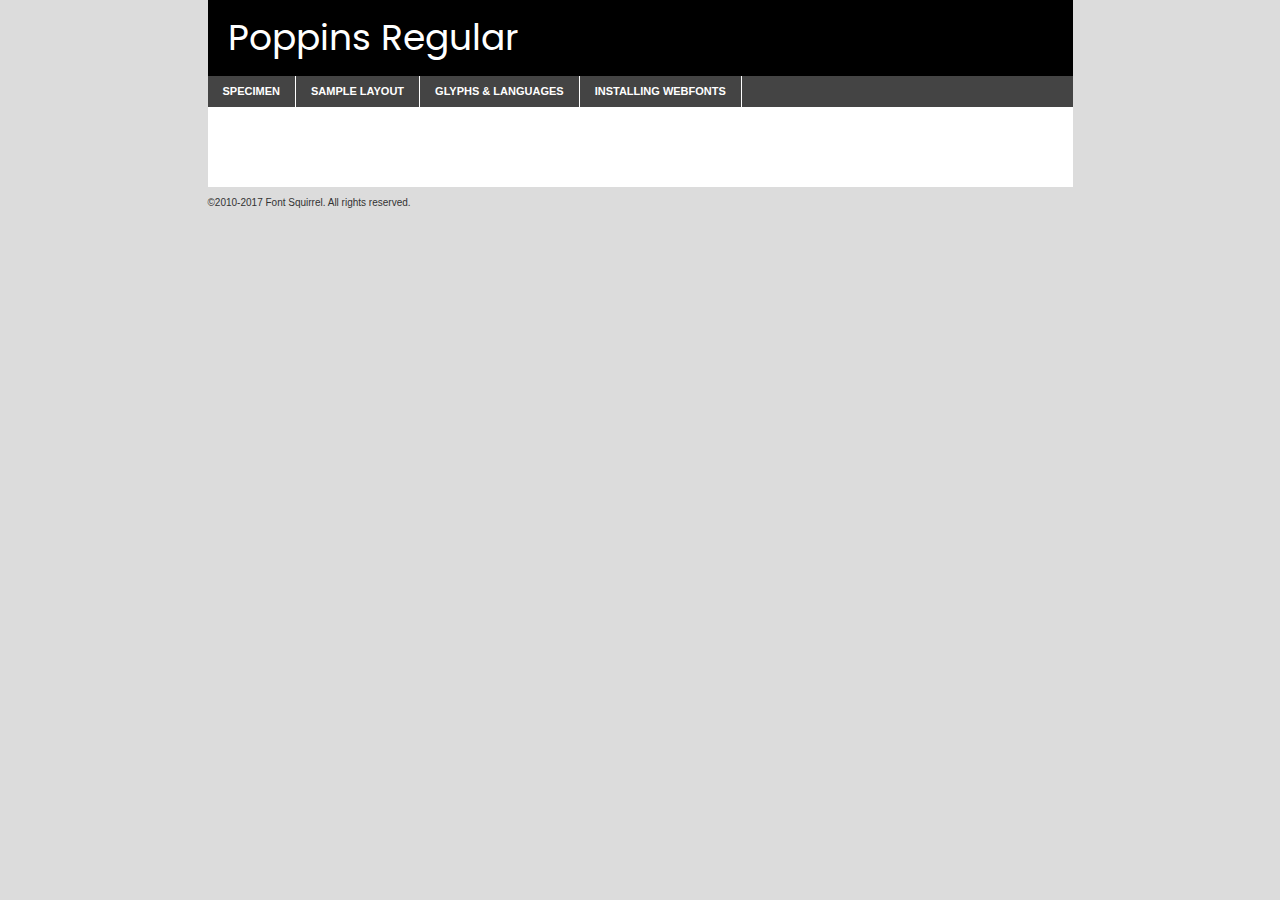
<file: Landing Page/components/fonts/poppins-regular-demo.html>
<!DOCTYPE html PUBLIC "-//W3C//DTD XHTML 1.0 Transitional//EN"
	"http://www.w3.org/TR/xhtml1/DTD/xhtml1-transitional.dtd">

<html xmlns="http://www.w3.org/1999/xhtml" xml:lang="en" lang="en">
<head>
	<meta http-equiv="Content-Type" content="text/html; charset=utf-8" />
	<script src="http://ajax.googleapis.com/ajax/libs/jquery/1.7.2/jquery.min.js" type="text/javascript" charset="utf-8"></script>
	<script type="text/javascript">
	(function($){$.fn.easyTabs=function(option){var param=jQuery.extend({fadeSpeed:"fast",defaultContent:1,activeClass:'active'},option);$(this).each(function(){var thisId="#"+this.id;if(param.defaultContent==''){param.defaultContent=1;}
	if(typeof param.defaultContent=="number")
	{var defaultTab=$(thisId+" .tabs li:eq("+(param.defaultContent-1)+") a").attr('href').substr(1);}else{var defaultTab=param.defaultContent;}
	$(thisId+" .tabs li a").each(function(){var tabToHide=$(this).attr('href').substr(1);$("#"+tabToHide).addClass('easytabs-tab-content');});hideAll();changeContent(defaultTab);function hideAll(){$(thisId+" .easytabs-tab-content").hide();}
	function changeContent(tabId){hideAll();$(thisId+" .tabs li").removeClass(param.activeClass);$(thisId+" .tabs li a[href=#"+tabId+"]").closest('li').addClass(param.activeClass);if(param.fadeSpeed!="none")
	{$(thisId+" #"+tabId).fadeIn(param.fadeSpeed);}else{$(thisId+" #"+tabId).show();}}
	$(thisId+" .tabs li").click(function(){var tabId=$(this).find('a').attr('href').substr(1);changeContent(tabId);return false;});});}})(jQuery);
	</script>
	<link rel="stylesheet" href="specimen_files/specimen_stylesheet.css" type="text/css" charset="utf-8" />
	<link rel="stylesheet" href="stylesheet.css" type="text/css" charset="utf-8" />

	<style type="text/css">
					body{
				font-family: 'poppinsregular';
							}
		</style>

	<title>Poppins Regular Specimen</title>
	
	
	<script type="text/javascript" charset="utf-8">
		$(document).ready(function() {
			$('#container').easyTabs({defaultContent:1});
		});
	</script>
</head>

<body>
<div id="container">
	<div id="header">
		Poppins Regular	</div>
	<ul class="tabs">
		<li><a href="#specimen">Specimen</a></li>
		<li><a href="#layout">Sample Layout</a></li>
				<li><a href="#glyphs">Glyphs &amp; Languages</a></li>
		<li><a href="#installing">Installing Webfonts</a></li>
		
	</ul>
	
	<div id="main_content">

		
			<div id="specimen">
		
				<div class="section">
					<div class="grid12 firstcol">
						<div class="huge">AaBb</div>
					</div>
				</div>
		
				<div class="section">
					<div class="glyph_range">A&#x200B;B&#x200b;C&#x200b;D&#x200b;E&#x200b;F&#x200b;G&#x200b;H&#x200b;I&#x200b;J&#x200b;K&#x200b;L&#x200b;M&#x200b;N&#x200b;O&#x200b;P&#x200b;Q&#x200b;R&#x200b;S&#x200b;T&#x200b;U&#x200b;V&#x200b;W&#x200b;X&#x200b;Y&#x200b;Z&#x200b;a&#x200b;b&#x200b;c&#x200b;d&#x200b;e&#x200b;f&#x200b;g&#x200b;h&#x200b;i&#x200b;j&#x200b;k&#x200b;l&#x200b;m&#x200b;n&#x200b;o&#x200b;p&#x200b;q&#x200b;r&#x200b;s&#x200b;t&#x200b;u&#x200b;v&#x200b;w&#x200b;x&#x200b;y&#x200b;z&#x200b;1&#x200b;2&#x200b;3&#x200b;4&#x200b;5&#x200b;6&#x200b;7&#x200b;8&#x200b;9&#x200b;0&#x200b;&amp;&#x200b;.&#x200b;,&#x200b;?&#x200b;!&#x200b;&#64;&#x200b;(&#x200b;)&#x200b;#&#x200b;$&#x200b;%&#x200b;*&#x200b;+&#x200b;-&#x200b;=&#x200b;:&#x200b;;</div>
				</div>
				<div class="section">
					<div class="grid12 firstcol">
						<table class="sample_table">
							<tr><td>10</td><td class="size10">abcdefghijklmnopqrstuvwxyzABCDEFGHIJKLMNOPQRSTUVWXYZ0123456789abcdefghijklmnopqrstuvwxyzABCDEFGHIJKLMNOPQRSTUVWXYZ0123456789abcdefghijklmnopqrstuvwxyzABCDEFGHIJKLMNOPQRSTUVWXYZ</td></tr>
							<tr><td>11</td><td class="size11">abcdefghijklmnopqrstuvwxyzABCDEFGHIJKLMNOPQRSTUVWXYZ0123456789abcdefghijklmnopqrstuvwxyzABCDEFGHIJKLMNOPQRSTUVWXYZ0123456789abcdefghijklmnopqrstuvwxyzABCDEFGHIJKLMNOPQRSTUVWXYZ</td></tr>
							<tr><td>12</td><td class="size12">abcdefghijklmnopqrstuvwxyzABCDEFGHIJKLMNOPQRSTUVWXYZ0123456789abcdefghijklmnopqrstuvwxyzABCDEFGHIJKLMNOPQRSTUVWXYZ0123456789abcdefghijklmnopqrstuvwxyzABCDEFGHIJKLMNOPQRSTUVWXYZ</td></tr>
							<tr><td>13</td><td class="size13">abcdefghijklmnopqrstuvwxyzABCDEFGHIJKLMNOPQRSTUVWXYZ0123456789abcdefghijklmnopqrstuvwxyzABCDEFGHIJKLMNOPQRSTUVWXYZ0123456789abcdefghijklmnopqrstuvwxyzABCDEFGHIJKLMNOPQRSTUVWXYZ</td></tr>
							<tr><td>14</td><td class="size14">abcdefghijklmnopqrstuvwxyzABCDEFGHIJKLMNOPQRSTUVWXYZ0123456789abcdefghijklmnopqrstuvwxyzABCDEFGHIJKLMNOPQRSTUVWXYZ0123456789abcdefghijklmnopqrstuvwxyzABCDEFGHIJKLMNOPQRSTUVWXYZ</td></tr>
							<tr><td>16</td><td class="size16">abcdefghijklmnopqrstuvwxyzABCDEFGHIJKLMNOPQRSTUVWXYZ0123456789abcdefghijklmnopqrstuvwxyzABCDEFGHIJKLMNOPQRSTUVWXYZ</td></tr>
							<tr><td>18</td><td class="size18">abcdefghijklmnopqrstuvwxyzABCDEFGHIJKLMNOPQRSTUVWXYZ0123456789abcdefghijklmnopqrstuvwxyzABCDEFGHIJKLMNOPQRSTUVWXYZ</td></tr>
							<tr><td>20</td><td class="size20">abcdefghijklmnopqrstuvwxyzABCDEFGHIJKLMNOPQRSTUVWXYZ0123456789abcdefghijklmnopqrstuvwxyzABCDEFGHIJKLMNOPQRSTUVWXYZ</td></tr>
							<tr><td>24</td><td class="size24">abcdefghijklmnopqrstuvwxyzABCDEFGHIJKLMNOPQRSTUVWXYZ0123456789abcdefghijklmnopqrstuvwxyzABCDEFGHIJKLMNOPQRSTUVWXYZ</td></tr>
							<tr><td>30</td><td class="size30">abcdefghijklmnopqrstuvwxyzABCDEFGHIJKLMNOPQRSTUVWXYZ0123456789abcdefghijklmnopqrstuvwxyzABCDEFGHIJKLMNOPQRSTUVWXYZ</td></tr>
							<tr><td>36</td><td class="size36">abcdefghijklmnopqrstuvwxyzABCDEFGHIJKLMNOPQRSTUVWXYZ0123456789abcdefghijklmnopqrstuvwxyzABCDEFGHIJKLMNOPQRSTUVWXYZ</td></tr>
							<tr><td>48</td><td class="size48">abcdefghijklmnopqrstuvwxyzABCDEFGHIJKLMNOPQRSTUVWXYZ0123456789abcdefghijklmnopqrstuvwxyzABCDEFGHIJKLMNOPQRSTUVWXYZ</td></tr>
							<tr><td>60</td><td class="size60">abcdefghijklmnopqrstuvwxyzABCDEFGHIJKLMNOPQRSTUVWXYZ0123456789abcdefghijklmnopqrstuvwxyzABCDEFGHIJKLMNOPQRSTUVWXYZ</td></tr>
							<tr><td>72</td><td class="size72">abcdefghijklmnopqrstuvwxyzABCDEFGHIJKLMNOPQRSTUVWXYZ0123456789abcdefghijklmnopqrstuvwxyzABCDEFGHIJKLMNOPQRSTUVWXYZ</td></tr>
							<tr><td>90</td><td class="size90">abcdefghijklmnopqrstuvwxyzABCDEFGHIJKLMNOPQRSTUVWXYZ0123456789abcdefghijklmnopqrstuvwxyzABCDEFGHIJKLMNOPQRSTUVWXYZ</td></tr>
						</table>
				
					</div>
			
				</div>
		
		
		
								<div class="section" id="bodycomparison">


										<div id="xheight">
				<div class="fontbody">&#x25FC;&#x25FC;&#x25FC;&#x25FC;&#x25FC;&#x25FC;&#x25FC;&#x25FC;&#x25FC;&#x25FC;&#x25FC;&#x25FC;&#x25FC;&#x25FC;&#x25FC;&#x25FC;&#x25FC;&#x25FC;&#x25FC;&#x25FC;&#x25FC;&#x25FC;&#x25FC;&#x25FC;&#x25FC;&#x25FC;&#x25FC;&#x25FC;&#x25FC;&#x25FC;&#x25FC;&#x25FC;&#x25FC;&#x25FC;&#x25FC;&#x25FC;&#x25FC;&#x25FC;&#x25FC;&#x25FC;&#x25FC;&#x25FC;&#x25FC;&#x25FC;&#x25FC;&#x25FC;&#x25FC;&#x25FC;&#x25FC;&#x25FC;&#x25FC;&#x25FC;&#x25FC;&#x25FC;&#x25FC;&#x25FC;&#x25FC;&#x25FC;&#x25FC;&#x25FC;&#x25FC;&#x25FC;&#x25FC;&#x25FC;&#x25FC;&#x25FC;&#x25FC;&#x25FC;&#x25FC;&#x25FC;&#x25FC;&#x25FC;&#x25FC;&#x25FC;&#x25FC;&#x25FC;&#x25FC;&#x25FC;&#x25FC;&#x25FC;&#x25FC;&#x25FC;&#x25FC;&#x25FC;&#x25FC;&#x25FC;&#x25FC;&#x25FC;&#x25FC;&#x25FC;&#x25FC;&#x25FC;&#x25FC;&#x25FC;&#x25FC;&#x25FC;&#x25FC;&#x25FC;&#x25FC;body</div><div class="arialbody">body</div><div class="verdanabody">body</div><div class="georgiabody">body</div></div>
										<div class="fontbody" style="z-index:1">
											body<span>Poppins Regular</span>
										</div>
										<div class="arialbody" style="z-index:1">
											body<span>Arial</span>
										</div>
										<div class="verdanabody" style="z-index:1">
											body<span>Verdana</span>
										</div>
										<div class="georgiabody" style="z-index:1">
											body<span>Georgia</span>
										</div>



								</div>
		
		
				<div class="section psample psample_row1" id="">
					
					<div class="grid2 firstcol">
						<p class="size10"><span>10.</span>Aenean lacinia bibendum nulla sed consectetur. Fusce dapibus, tellus ac cursus commodo, tortor mauris condimentum nibh, ut fermentum massa justo sit amet risus. Nullam id dolor id nibh ultricies vehicula ut id elit. Cum sociis natoque penatibus et magnis dis parturient montes, nascetur ridiculus mus. Nulla vitae elit libero, a pharetra augue.</p>
			
					</div>
					<div class="grid3">
						<p class="size11"><span>11.</span>Aenean lacinia bibendum nulla sed consectetur. Fusce dapibus, tellus ac cursus commodo, tortor mauris condimentum nibh, ut fermentum massa justo sit amet risus. Nullam id dolor id nibh ultricies vehicula ut id elit. Cum sociis natoque penatibus et magnis dis parturient montes, nascetur ridiculus mus. Nulla vitae elit libero, a pharetra augue.</p>
			
					</div>
					<div class="grid3">
						<p class="size12"><span>12.</span>Aenean lacinia bibendum nulla sed consectetur. Fusce dapibus, tellus ac cursus commodo, tortor mauris condimentum nibh, ut fermentum massa justo sit amet risus. Nullam id dolor id nibh ultricies vehicula ut id elit. Cum sociis natoque penatibus et magnis dis parturient montes, nascetur ridiculus mus. Nulla vitae elit libero, a pharetra augue.</p>
			
					</div>
					<div class="grid4">
						<p class="size13"><span>13.</span>Aenean lacinia bibendum nulla sed consectetur. Fusce dapibus, tellus ac cursus commodo, tortor mauris condimentum nibh, ut fermentum massa justo sit amet risus. Nullam id dolor id nibh ultricies vehicula ut id elit. Cum sociis natoque penatibus et magnis dis parturient montes, nascetur ridiculus mus. Nulla vitae elit libero, a pharetra augue.</p>
			
					</div>
					<div class="white_blend"></div>
					
				</div>
				<div class="section psample psample_row2" id="">
					<div class="grid3 firstcol">
						<p class="size14"><span>14.</span>Aenean lacinia bibendum nulla sed consectetur. Fusce dapibus, tellus ac cursus commodo, tortor mauris condimentum nibh, ut fermentum massa justo sit amet risus. Nullam id dolor id nibh ultricies vehicula ut id elit. Cum sociis natoque penatibus et magnis dis parturient montes, nascetur ridiculus mus. Nulla vitae elit libero, a pharetra augue.</p>
			
					</div>
					<div class="grid4">
						<p class="size16"><span>16.</span>Aenean lacinia bibendum nulla sed consectetur. Fusce dapibus, tellus ac cursus commodo, tortor mauris condimentum nibh, ut fermentum massa justo sit amet risus. Nullam id dolor id nibh ultricies vehicula ut id elit. Cum sociis natoque penatibus et magnis dis parturient montes, nascetur ridiculus mus. Nulla vitae elit libero, a pharetra augue.</p>
			
					</div>
					<div class="grid5">
						<p class="size18"><span>18.</span>Aenean lacinia bibendum nulla sed consectetur. Fusce dapibus, tellus ac cursus commodo, tortor mauris condimentum nibh, ut fermentum massa justo sit amet risus. Nullam id dolor id nibh ultricies vehicula ut id elit. Cum sociis natoque penatibus et magnis dis parturient montes, nascetur ridiculus mus. Nulla vitae elit libero, a pharetra augue.</p>
			
					</div>

					<div class="white_blend"></div>

				</div>
				
				<div class="section psample psample_row3" id="">
					<div class="grid5 firstcol">
						<p class="size20"><span>20.</span>Aenean lacinia bibendum nulla sed consectetur. Fusce dapibus, tellus ac cursus commodo, tortor mauris condimentum nibh, ut fermentum massa justo sit amet risus. Nullam id dolor id nibh ultricies vehicula ut id elit. Cum sociis natoque penatibus et magnis dis parturient montes, nascetur ridiculus mus. Nulla vitae elit libero, a pharetra augue.</p>
					</div>
					<div class="grid7">
						<p class="size24"><span>24.</span>Aenean lacinia bibendum nulla sed consectetur. Fusce dapibus, tellus ac cursus commodo, tortor mauris condimentum nibh, ut fermentum massa justo sit amet risus. Nullam id dolor id nibh ultricies vehicula ut id elit. Cum sociis natoque penatibus et magnis dis parturient montes, nascetur ridiculus mus. Nulla vitae elit libero, a pharetra augue.</p>
					</div>
					
					<div class="white_blend"></div>
					
				</div>
				
				<div class="section psample psample_row4" id="">
					<div class="grid12 firstcol">
						<p class="size30"><span>30.</span>Aenean lacinia bibendum nulla sed consectetur. Fusce dapibus, tellus ac cursus commodo, tortor mauris condimentum nibh, ut fermentum massa justo sit amet risus. Nullam id dolor id nibh ultricies vehicula ut id elit. Cum sociis natoque penatibus et magnis dis parturient montes, nascetur ridiculus mus. Nulla vitae elit libero, a pharetra augue.</p>
					</div>
					<div class="white_blend"></div>
					
				</div>
				
				
				
				<div class="section psample psample_row1 fullreverse">
					<div class="grid2 firstcol">
						<p class="size10"><span>10.</span>Aenean lacinia bibendum nulla sed consectetur. Fusce dapibus, tellus ac cursus commodo, tortor mauris condimentum nibh, ut fermentum massa justo sit amet risus. Nullam id dolor id nibh ultricies vehicula ut id elit. Cum sociis natoque penatibus et magnis dis parturient montes, nascetur ridiculus mus. Nulla vitae elit libero, a pharetra augue.</p>
			
					</div>
					<div class="grid3">
						<p class="size11"><span>11.</span>Aenean lacinia bibendum nulla sed consectetur. Fusce dapibus, tellus ac cursus commodo, tortor mauris condimentum nibh, ut fermentum massa justo sit amet risus. Nullam id dolor id nibh ultricies vehicula ut id elit. Cum sociis natoque penatibus et magnis dis parturient montes, nascetur ridiculus mus. Nulla vitae elit libero, a pharetra augue.</p>
			
					</div>
					<div class="grid3">
						<p class="size12"><span>12.</span>Aenean lacinia bibendum nulla sed consectetur. Fusce dapibus, tellus ac cursus commodo, tortor mauris condimentum nibh, ut fermentum massa justo sit amet risus. Nullam id dolor id nibh ultricies vehicula ut id elit. Cum sociis natoque penatibus et magnis dis parturient montes, nascetur ridiculus mus. Nulla vitae elit libero, a pharetra augue.</p>
			
					</div>
					<div class="grid4">
						<p class="size13"><span>13.</span>Aenean lacinia bibendum nulla sed consectetur. Fusce dapibus, tellus ac cursus commodo, tortor mauris condimentum nibh, ut fermentum massa justo sit amet risus. Nullam id dolor id nibh ultricies vehicula ut id elit. Cum sociis natoque penatibus et magnis dis parturient montes, nascetur ridiculus mus. Nulla vitae elit libero, a pharetra augue.</p>
			
					</div>
					<div class="black_blend"></div>
					
				</div>
				
				<div class="section psample psample_row2 fullreverse">
					<div class="grid3 firstcol">
						<p class="size14"><span>14.</span>Aenean lacinia bibendum nulla sed consectetur. Fusce dapibus, tellus ac cursus commodo, tortor mauris condimentum nibh, ut fermentum massa justo sit amet risus. Nullam id dolor id nibh ultricies vehicula ut id elit. Cum sociis natoque penatibus et magnis dis parturient montes, nascetur ridiculus mus. Nulla vitae elit libero, a pharetra augue.</p>
			
					</div>
					<div class="grid4">
						<p class="size16"><span>16.</span>Aenean lacinia bibendum nulla sed consectetur. Fusce dapibus, tellus ac cursus commodo, tortor mauris condimentum nibh, ut fermentum massa justo sit amet risus. Nullam id dolor id nibh ultricies vehicula ut id elit. Cum sociis natoque penatibus et magnis dis parturient montes, nascetur ridiculus mus. Nulla vitae elit libero, a pharetra augue.</p>
			
					</div>
					<div class="grid5">
						<p class="size18"><span>18.</span>Aenean lacinia bibendum nulla sed consectetur. Fusce dapibus, tellus ac cursus commodo, tortor mauris condimentum nibh, ut fermentum massa justo sit amet risus. Nullam id dolor id nibh ultricies vehicula ut id elit. Cum sociis natoque penatibus et magnis dis parturient montes, nascetur ridiculus mus. Nulla vitae elit libero, a pharetra augue.</p>
			
					</div>
					<div class="black_blend"></div>

				</div>
				
				<div class="section psample fullreverse psample_row3" id="">
					<div class="grid5 firstcol">
						<p class="size20"><span>20.</span>Aenean lacinia bibendum nulla sed consectetur. Fusce dapibus, tellus ac cursus commodo, tortor mauris condimentum nibh, ut fermentum massa justo sit amet risus. Nullam id dolor id nibh ultricies vehicula ut id elit. Cum sociis natoque penatibus et magnis dis parturient montes, nascetur ridiculus mus. Nulla vitae elit libero, a pharetra augue.</p>
					</div>
					<div class="grid7">
						<p class="size24"><span>24.</span>Aenean lacinia bibendum nulla sed consectetur. Fusce dapibus, tellus ac cursus commodo, tortor mauris condimentum nibh, ut fermentum massa justo sit amet risus. Nullam id dolor id nibh ultricies vehicula ut id elit. Cum sociis natoque penatibus et magnis dis parturient montes, nascetur ridiculus mus. Nulla vitae elit libero, a pharetra augue.</p>
					</div>
					
					<div class="black_blend"></div>
					
				</div>
				
				<div class="section psample fullreverse psample_row4" id="" style="border-bottom: 20px #000 solid;">
					<div class="grid12 firstcol">
						<p class="size30"><span>30.</span>Aenean lacinia bibendum nulla sed consectetur. Fusce dapibus, tellus ac cursus commodo, tortor mauris condimentum nibh, ut fermentum massa justo sit amet risus. Nullam id dolor id nibh ultricies vehicula ut id elit. Cum sociis natoque penatibus et magnis dis parturient montes, nascetur ridiculus mus. Nulla vitae elit libero, a pharetra augue.</p>
					</div>
					<div class="black_blend"></div>
					
				</div>
				
				
				
				
			</div>
			
			<div id="layout">
				
				<div class="section">
					
					<div class="grid12 firstcol">
						<h1>Lorem Ipsum Dolor</h1>
						<h2>Etiam porta sem malesuada magna mollis euismod</h2>
						
						<p class="byline">By <a href="#link">Aenean Lacinia</a></p>
					</div>
				</div>
				<div class="section">
					<div class="grid8 firstcol">
						<p class="large">Donec sed odio dui. Morbi leo risus, porta ac consectetur ac, vestibulum at eros. Fusce dapibus, tellus ac cursus commodo, tortor mauris condimentum nibh, ut fermentum massa justo sit amet risus. </p>

						
						<h3>Pellentesque ornare sem</h3>

						<p>Maecenas sed diam eget risus varius blandit sit amet non magna. Maecenas faucibus mollis interdum. Donec ullamcorper nulla non metus auctor fringilla. Nullam id dolor id nibh ultricies vehicula ut id elit. Nullam id dolor id nibh ultricies vehicula ut id elit. </p>

						<p>Aenean eu leo quam. Pellentesque ornare sem lacinia quam venenatis vestibulum. Lorem ipsum dolor sit amet, consectetur adipiscing elit. Cum sociis natoque penatibus et magnis dis parturient montes, nascetur ridiculus mus. </p>

						<p>Nulla vitae elit libero, a pharetra augue. Praesent commodo cursus magna, vel scelerisque nisl consectetur et. Aenean lacinia bibendum nulla sed consectetur. </p>

						<p>Nullam quis risus eget urna mollis ornare vel eu leo. Nullam quis risus eget urna mollis ornare vel eu leo. Maecenas sed diam eget risus varius blandit sit amet non magna. Donec ullamcorper nulla non metus auctor fringilla. </p>

						<h3>Cras mattis consectetur</h3>

						<p>Aenean eu leo quam. Pellentesque ornare sem lacinia quam venenatis vestibulum. Aenean lacinia bibendum nulla sed consectetur. Integer posuere erat a ante venenatis dapibus posuere velit aliquet. Cras mattis consectetur purus sit amet fermentum. </p>

						<p>Nullam id dolor id nibh ultricies vehicula ut id elit. Nullam quis risus eget urna mollis ornare vel eu leo. Cras mattis consectetur purus sit amet fermentum.</p>
					</div>
					
					<div class="grid4 sidebar">
						
						<div class="box reverse">
							<p class="last">Nullam quis risus eget urna mollis ornare vel eu leo. Donec ullamcorper nulla non metus auctor fringilla. Cras mattis consectetur purus sit amet fermentum. Sed posuere consectetur est at lobortis. Lorem ipsum dolor sit amet, consectetur adipiscing elit. </p>
						</div>
						
						<p class="caption">Maecenas sed diam eget risus varius.</p>

						<p>Vestibulum id ligula porta felis euismod semper. Integer posuere erat a ante venenatis dapibus posuere velit aliquet. Vestibulum id ligula porta felis euismod semper. Sed posuere consectetur est at lobortis. Maecenas sed diam eget risus varius blandit sit amet non magna. Fusce dapibus, tellus ac cursus commodo, tortor mauris condimentum nibh, ut fermentum massa justo sit amet risus. </p>

					

						<p>Duis mollis, est non commodo luctus, nisi erat porttitor ligula, eget lacinia odio sem nec elit. Aenean lacinia bibendum nulla sed consectetur. Vivamus sagittis lacus vel augue laoreet rutrum faucibus dolor auctor. Aenean lacinia bibendum nulla sed consectetur. Nullam quis risus eget urna mollis ornare vel eu leo. </p>

						<p>Praesent commodo cursus magna, vel scelerisque nisl consectetur et. Donec ullamcorper nulla non metus auctor fringilla. Maecenas faucibus mollis interdum. Fusce dapibus, tellus ac cursus commodo, tortor mauris condimentum nibh, ut fermentum massa justo sit amet risus. </p>

					</div>
				</div>
				
			</div>


			



		<div id="glyphs">
			<div class="section">
				<div class="grid12 firstcol">
			
				<h1>Language Support</h1>
				<p>The subset of Poppins Regular in this kit supports the following languages:<br />
			
					Albanian, Basque, Breton, Chamorro, Danish, Dutch, English, Faroese, Finnish, French, Frisian, Galician, German, Icelandic, Italian, Malagasy, Norwegian, Portuguese, Spanish, Alsatian, Aragonese, Arapaho, Arrernte, Asturian, Aymara, Bislama, Cebuano, Corsican, Fijian, French_creole, Genoese, Gilbertese, Greenlandic, Haitian_creole, Hiligaynon, Hmong, Hopi, Ibanag, Iloko_ilokano, Indonesian, Interglossa_glosa, Interlingua, Irish_gaelic, Jerriais, Lojban, Lombard, Luxembourgeois, Manx, Mohawk, Norfolk_pitcairnese, Occitan, Oromo, Pangasinan, Papiamento, Piedmontese, Potawatomi, Rhaeto-romance, Romansh, Rotokas, Sami_lule, Samoan, Sardinian, Scots_gaelic, Seychelles_creole, Shona, Sicilian, Somali, Southern_ndebele, Swahili, Swati_swazi, Tagalog_filipino_pilipino, Tetum, Tok_pisin, Uyghur_latinized, Volapuk, Walloon, Warlpiri, Xhosa, Yapese, Zulu, Latinbasic, Ubasic, Demo				</p>
				<h1>Glyph Chart</h1>
				<p>The subset of Poppins Regular in this kit includes all the glyphs listed below. Unicode entities are included above each glyph to help you insert individual characters into your layout.</p>
				<div id="glyph_chart">
			
																														 <div><p>&amp;#13;</p>&#13;</div>
																				 <div><p>&amp;#32;</p>&#32;</div>
																				 <div><p>&amp;#33;</p>&#33;</div>
																				 <div><p>&amp;#34;</p>&#34;</div>
																				 <div><p>&amp;#35;</p>&#35;</div>
																				 <div><p>&amp;#36;</p>&#36;</div>
																				 <div><p>&amp;#37;</p>&#37;</div>
																				 <div><p>&amp;#38;</p>&#38;</div>
																				 <div><p>&amp;#39;</p>&#39;</div>
																				 <div><p>&amp;#40;</p>&#40;</div>
																				 <div><p>&amp;#41;</p>&#41;</div>
																				 <div><p>&amp;#42;</p>&#42;</div>
																				 <div><p>&amp;#43;</p>&#43;</div>
																				 <div><p>&amp;#44;</p>&#44;</div>
																				 <div><p>&amp;#45;</p>&#45;</div>
																				 <div><p>&amp;#46;</p>&#46;</div>
																				 <div><p>&amp;#47;</p>&#47;</div>
																				 <div><p>&amp;#48;</p>&#48;</div>
																				 <div><p>&amp;#49;</p>&#49;</div>
																				 <div><p>&amp;#50;</p>&#50;</div>
																				 <div><p>&amp;#51;</p>&#51;</div>
																				 <div><p>&amp;#52;</p>&#52;</div>
																				 <div><p>&amp;#53;</p>&#53;</div>
																				 <div><p>&amp;#54;</p>&#54;</div>
																				 <div><p>&amp;#55;</p>&#55;</div>
																				 <div><p>&amp;#56;</p>&#56;</div>
																				 <div><p>&amp;#57;</p>&#57;</div>
																				 <div><p>&amp;#58;</p>&#58;</div>
																				 <div><p>&amp;#59;</p>&#59;</div>
																				 <div><p>&amp;#60;</p>&#60;</div>
																				 <div><p>&amp;#61;</p>&#61;</div>
																				 <div><p>&amp;#62;</p>&#62;</div>
																				 <div><p>&amp;#63;</p>&#63;</div>
																				 <div><p>&amp;#64;</p>&#64;</div>
																				 <div><p>&amp;#65;</p>&#65;</div>
																				 <div><p>&amp;#66;</p>&#66;</div>
																				 <div><p>&amp;#67;</p>&#67;</div>
																				 <div><p>&amp;#68;</p>&#68;</div>
																				 <div><p>&amp;#69;</p>&#69;</div>
																				 <div><p>&amp;#70;</p>&#70;</div>
																				 <div><p>&amp;#71;</p>&#71;</div>
																				 <div><p>&amp;#72;</p>&#72;</div>
																				 <div><p>&amp;#73;</p>&#73;</div>
																				 <div><p>&amp;#74;</p>&#74;</div>
																				 <div><p>&amp;#75;</p>&#75;</div>
																				 <div><p>&amp;#76;</p>&#76;</div>
																				 <div><p>&amp;#77;</p>&#77;</div>
																				 <div><p>&amp;#78;</p>&#78;</div>
																				 <div><p>&amp;#79;</p>&#79;</div>
																				 <div><p>&amp;#80;</p>&#80;</div>
																				 <div><p>&amp;#81;</p>&#81;</div>
																				 <div><p>&amp;#82;</p>&#82;</div>
																				 <div><p>&amp;#83;</p>&#83;</div>
																				 <div><p>&amp;#84;</p>&#84;</div>
																				 <div><p>&amp;#85;</p>&#85;</div>
																				 <div><p>&amp;#86;</p>&#86;</div>
																				 <div><p>&amp;#87;</p>&#87;</div>
																				 <div><p>&amp;#88;</p>&#88;</div>
																				 <div><p>&amp;#89;</p>&#89;</div>
																				 <div><p>&amp;#90;</p>&#90;</div>
																				 <div><p>&amp;#91;</p>&#91;</div>
																				 <div><p>&amp;#92;</p>&#92;</div>
																				 <div><p>&amp;#93;</p>&#93;</div>
																				 <div><p>&amp;#94;</p>&#94;</div>
																				 <div><p>&amp;#95;</p>&#95;</div>
																				 <div><p>&amp;#96;</p>&#96;</div>
																				 <div><p>&amp;#97;</p>&#97;</div>
																				 <div><p>&amp;#98;</p>&#98;</div>
																				 <div><p>&amp;#99;</p>&#99;</div>
																				 <div><p>&amp;#100;</p>&#100;</div>
																				 <div><p>&amp;#101;</p>&#101;</div>
																				 <div><p>&amp;#102;</p>&#102;</div>
																				 <div><p>&amp;#103;</p>&#103;</div>
																				 <div><p>&amp;#104;</p>&#104;</div>
																				 <div><p>&amp;#105;</p>&#105;</div>
																				 <div><p>&amp;#106;</p>&#106;</div>
																				 <div><p>&amp;#107;</p>&#107;</div>
																				 <div><p>&amp;#108;</p>&#108;</div>
																				 <div><p>&amp;#109;</p>&#109;</div>
																				 <div><p>&amp;#110;</p>&#110;</div>
																				 <div><p>&amp;#111;</p>&#111;</div>
																				 <div><p>&amp;#112;</p>&#112;</div>
																				 <div><p>&amp;#113;</p>&#113;</div>
																				 <div><p>&amp;#114;</p>&#114;</div>
																				 <div><p>&amp;#115;</p>&#115;</div>
																				 <div><p>&amp;#116;</p>&#116;</div>
																				 <div><p>&amp;#117;</p>&#117;</div>
																				 <div><p>&amp;#118;</p>&#118;</div>
																				 <div><p>&amp;#119;</p>&#119;</div>
																				 <div><p>&amp;#120;</p>&#120;</div>
																				 <div><p>&amp;#121;</p>&#121;</div>
																				 <div><p>&amp;#122;</p>&#122;</div>
																				 <div><p>&amp;#123;</p>&#123;</div>
																				 <div><p>&amp;#124;</p>&#124;</div>
																				 <div><p>&amp;#125;</p>&#125;</div>
																				 <div><p>&amp;#126;</p>&#126;</div>
																				 <div><p>&amp;#160;</p>&#160;</div>
																				 <div><p>&amp;#161;</p>&#161;</div>
																				 <div><p>&amp;#162;</p>&#162;</div>
																				 <div><p>&amp;#163;</p>&#163;</div>
																				 <div><p>&amp;#164;</p>&#164;</div>
																				 <div><p>&amp;#165;</p>&#165;</div>
																				 <div><p>&amp;#166;</p>&#166;</div>
																				 <div><p>&amp;#167;</p>&#167;</div>
																				 <div><p>&amp;#168;</p>&#168;</div>
																				 <div><p>&amp;#169;</p>&#169;</div>
																				 <div><p>&amp;#170;</p>&#170;</div>
																				 <div><p>&amp;#171;</p>&#171;</div>
																				 <div><p>&amp;#172;</p>&#172;</div>
																				 <div><p>&amp;#173;</p>&#173;</div>
																				 <div><p>&amp;#174;</p>&#174;</div>
																				 <div><p>&amp;#175;</p>&#175;</div>
																				 <div><p>&amp;#176;</p>&#176;</div>
																				 <div><p>&amp;#177;</p>&#177;</div>
																				 <div><p>&amp;#178;</p>&#178;</div>
																				 <div><p>&amp;#179;</p>&#179;</div>
																				 <div><p>&amp;#180;</p>&#180;</div>
																				 <div><p>&amp;#181;</p>&#181;</div>
																				 <div><p>&amp;#182;</p>&#182;</div>
																				 <div><p>&amp;#183;</p>&#183;</div>
																				 <div><p>&amp;#184;</p>&#184;</div>
																				 <div><p>&amp;#185;</p>&#185;</div>
																				 <div><p>&amp;#186;</p>&#186;</div>
																				 <div><p>&amp;#187;</p>&#187;</div>
																				 <div><p>&amp;#188;</p>&#188;</div>
																				 <div><p>&amp;#189;</p>&#189;</div>
																				 <div><p>&amp;#190;</p>&#190;</div>
																				 <div><p>&amp;#191;</p>&#191;</div>
																				 <div><p>&amp;#192;</p>&#192;</div>
																				 <div><p>&amp;#193;</p>&#193;</div>
																				 <div><p>&amp;#194;</p>&#194;</div>
																				 <div><p>&amp;#195;</p>&#195;</div>
																				 <div><p>&amp;#196;</p>&#196;</div>
																				 <div><p>&amp;#197;</p>&#197;</div>
																				 <div><p>&amp;#198;</p>&#198;</div>
																				 <div><p>&amp;#199;</p>&#199;</div>
																				 <div><p>&amp;#200;</p>&#200;</div>
																				 <div><p>&amp;#201;</p>&#201;</div>
																				 <div><p>&amp;#202;</p>&#202;</div>
																				 <div><p>&amp;#203;</p>&#203;</div>
																				 <div><p>&amp;#204;</p>&#204;</div>
																				 <div><p>&amp;#205;</p>&#205;</div>
																				 <div><p>&amp;#206;</p>&#206;</div>
																				 <div><p>&amp;#207;</p>&#207;</div>
																				 <div><p>&amp;#208;</p>&#208;</div>
																				 <div><p>&amp;#209;</p>&#209;</div>
																				 <div><p>&amp;#210;</p>&#210;</div>
																				 <div><p>&amp;#211;</p>&#211;</div>
																				 <div><p>&amp;#212;</p>&#212;</div>
																				 <div><p>&amp;#213;</p>&#213;</div>
																				 <div><p>&amp;#214;</p>&#214;</div>
																				 <div><p>&amp;#215;</p>&#215;</div>
																				 <div><p>&amp;#216;</p>&#216;</div>
																				 <div><p>&amp;#217;</p>&#217;</div>
																				 <div><p>&amp;#218;</p>&#218;</div>
																				 <div><p>&amp;#219;</p>&#219;</div>
																				 <div><p>&amp;#220;</p>&#220;</div>
																				 <div><p>&amp;#221;</p>&#221;</div>
																				 <div><p>&amp;#222;</p>&#222;</div>
																				 <div><p>&amp;#223;</p>&#223;</div>
																				 <div><p>&amp;#224;</p>&#224;</div>
																				 <div><p>&amp;#225;</p>&#225;</div>
																				 <div><p>&amp;#226;</p>&#226;</div>
																				 <div><p>&amp;#227;</p>&#227;</div>
																				 <div><p>&amp;#228;</p>&#228;</div>
																				 <div><p>&amp;#229;</p>&#229;</div>
																				 <div><p>&amp;#230;</p>&#230;</div>
																				 <div><p>&amp;#231;</p>&#231;</div>
																				 <div><p>&amp;#232;</p>&#232;</div>
																				 <div><p>&amp;#233;</p>&#233;</div>
																				 <div><p>&amp;#234;</p>&#234;</div>
																				 <div><p>&amp;#235;</p>&#235;</div>
																				 <div><p>&amp;#236;</p>&#236;</div>
																				 <div><p>&amp;#237;</p>&#237;</div>
																				 <div><p>&amp;#238;</p>&#238;</div>
																				 <div><p>&amp;#239;</p>&#239;</div>
																				 <div><p>&amp;#240;</p>&#240;</div>
																				 <div><p>&amp;#241;</p>&#241;</div>
																				 <div><p>&amp;#242;</p>&#242;</div>
																				 <div><p>&amp;#243;</p>&#243;</div>
																				 <div><p>&amp;#244;</p>&#244;</div>
																				 <div><p>&amp;#245;</p>&#245;</div>
																				 <div><p>&amp;#246;</p>&#246;</div>
																				 <div><p>&amp;#247;</p>&#247;</div>
																				 <div><p>&amp;#248;</p>&#248;</div>
																				 <div><p>&amp;#249;</p>&#249;</div>
																				 <div><p>&amp;#250;</p>&#250;</div>
																				 <div><p>&amp;#251;</p>&#251;</div>
																				 <div><p>&amp;#252;</p>&#252;</div>
																				 <div><p>&amp;#253;</p>&#253;</div>
																				 <div><p>&amp;#254;</p>&#254;</div>
																				 <div><p>&amp;#255;</p>&#255;</div>
																				 <div><p>&amp;#338;</p>&#338;</div>
																				 <div><p>&amp;#339;</p>&#339;</div>
																				 <div><p>&amp;#376;</p>&#376;</div>
																				 <div><p>&amp;#710;</p>&#710;</div>
																				 <div><p>&amp;#732;</p>&#732;</div>
																				 <div><p>&amp;#8192;</p>&#8192;</div>
																				 <div><p>&amp;#8193;</p>&#8193;</div>
																				 <div><p>&amp;#8194;</p>&#8194;</div>
																				 <div><p>&amp;#8195;</p>&#8195;</div>
																				 <div><p>&amp;#8196;</p>&#8196;</div>
																				 <div><p>&amp;#8197;</p>&#8197;</div>
																				 <div><p>&amp;#8198;</p>&#8198;</div>
																				 <div><p>&amp;#8199;</p>&#8199;</div>
																				 <div><p>&amp;#8200;</p>&#8200;</div>
																				 <div><p>&amp;#8201;</p>&#8201;</div>
																				 <div><p>&amp;#8202;</p>&#8202;</div>
																				 <div><p>&amp;#8208;</p>&#8208;</div>
																				 <div><p>&amp;#8209;</p>&#8209;</div>
																				 <div><p>&amp;#8210;</p>&#8210;</div>
																				 <div><p>&amp;#8211;</p>&#8211;</div>
																				 <div><p>&amp;#8212;</p>&#8212;</div>
																				 <div><p>&amp;#8216;</p>&#8216;</div>
																				 <div><p>&amp;#8217;</p>&#8217;</div>
																				 <div><p>&amp;#8218;</p>&#8218;</div>
																				 <div><p>&amp;#8220;</p>&#8220;</div>
																				 <div><p>&amp;#8221;</p>&#8221;</div>
																				 <div><p>&amp;#8222;</p>&#8222;</div>
																				 <div><p>&amp;#8226;</p>&#8226;</div>
																				 <div><p>&amp;#8230;</p>&#8230;</div>
																				 <div><p>&amp;#8239;</p>&#8239;</div>
																				 <div><p>&amp;#8249;</p>&#8249;</div>
																				 <div><p>&amp;#8250;</p>&#8250;</div>
																				 <div><p>&amp;#8287;</p>&#8287;</div>
																				 <div><p>&amp;#8364;</p>&#8364;</div>
																				 <div><p>&amp;#8482;</p>&#8482;</div>
																				 <div><p>&amp;#64257;</p>&#64257;</div>
																				 <div><p>&amp;#64258;</p>&#64258;</div>
																																																</div>	
				</div>
		
		
			</div>
		</div>
		
		
		<div id="specs">
			
		</div>
	
		<div id="installing">
			<div class="section">
				<div class="grid7 firstcol">
					<h1>Installing Webfonts</h1>
					
					<p>Webfonts are supported by all major browser platforms but not all in the same way. There are currently four different font formats that must be included in order to target all browsers. This includes TTF, WOFF, EOT and SVG.</p>
					
					<h2>1. Upload your webfonts</h2>
					<p>You must upload your webfont kit to your website. They should be in or near the same directory as your CSS files.</p>
					
					<h2>2. Include the webfont stylesheet</h2>
					<p>A special CSS @font-face declaration helps the various browsers select the appropriate font it needs without causing you a bunch of headaches. Learn more about this syntax by reading the <a href="https://www.fontspring.com/blog/further-hardening-of-the-bulletproof-syntax">Fontspring blog post</a> about it. The code for it is as follows:</p>


<code>
@font-face{ 
	font-family: 'MyWebFont';
	src: url('WebFont.eot');
	src: url('WebFont.eot?#iefix') format('embedded-opentype'),
	     url('WebFont.woff') format('woff'),
	     url('WebFont.ttf') format('truetype'),
	     url('WebFont.svg#webfont') format('svg');
}
</code>

	<p>We've already gone ahead and generated the code for you. All you have to do is link to the stylesheet in your HTML, like this:</p>
	<code>&lt;link rel=&quot;stylesheet&quot; href=&quot;stylesheet.css&quot; type=&quot;text/css&quot; charset=&quot;utf-8&quot; /&gt;</code>

					<h2>3. Modify your own stylesheet</h2>
					<p>To take advantage of your new fonts, you must tell your stylesheet to use them. Look at the original @font-face declaration above and find the property called "font-family." The name linked there will be what you use to reference the font. Prepend that webfont name to the font stack in the "font-family" property, inside the selector you want to change. For example:</p>
<code>p { font-family: 'WebFont', Arial, sans-serif; }</code>

<h2>4. Test</h2>
<p>Getting webfonts to work cross-browser <em>can</em> be tricky. Use the information in the sidebar to help you if you find that fonts aren't loading in a particular browser.</p>
				</div>
				
				<div class="grid5 sidebar">
					<div class="box">
						<h2>Troubleshooting<br />Font-Face Problems</h2>
						<p>Having trouble getting your webfonts to load in your new website? Here are some tips to sort out what might be the problem.</p>

						<h3>Fonts not showing in any browser</h3>

						<p>This sounds like you need to work on the plumbing. You either did not upload the fonts to the correct directory, or you did not link the fonts properly in the CSS. If you've confirmed that all this is correct and you still have a problem, take a look at your .htaccess file and see if requests are getting intercepted.</p>

						<h3>Fonts not loading in iPhone or iPad</h3>

						<p>The most common problem here is that you are serving the fonts from an IIS server. IIS refuses to serve files that have unknown MIME types. If that is the case, you must set the MIME type for SVG to "image/svg+xml" in the server settings. Follow these instructions from Microsoft if you need help.</p>

						<h3>Fonts not loading in Firefox</h3>

						<p>The primary reason for this failure? You are still using a version Firefox older than 3.5. So upgrade already! If that isn't it, then you are very likely serving fonts from a different domain. Firefox requires that all font assets be served from the same domain. Lastly it is possible that you need to add WOFF to your list of MIME types (if you are serving via IIS.)</p>

						<h3>Fonts not loading in IE</h3>

						<p>Are you looking at Internet Explorer on an actual Windows machine or are you cheating by using a service like Adobe BrowserLab? Many of these screenshot services do not render @font-face for IE. Best to test it on a real machine.</p>

						<h3>Fonts not loading in IE9</h3>

						<p>IE9, like Firefox, requires that fonts be served from the same domain as the website. Make sure that is the case.</p>
					</div>
				</div>
			</div>
			
		</div>
	
	</div>
	<div id="footer">
		<p>&copy;2010-2017 Font Squirrel. All rights reserved.</p>
	</div>
</div>
</body>
</html>
</file>
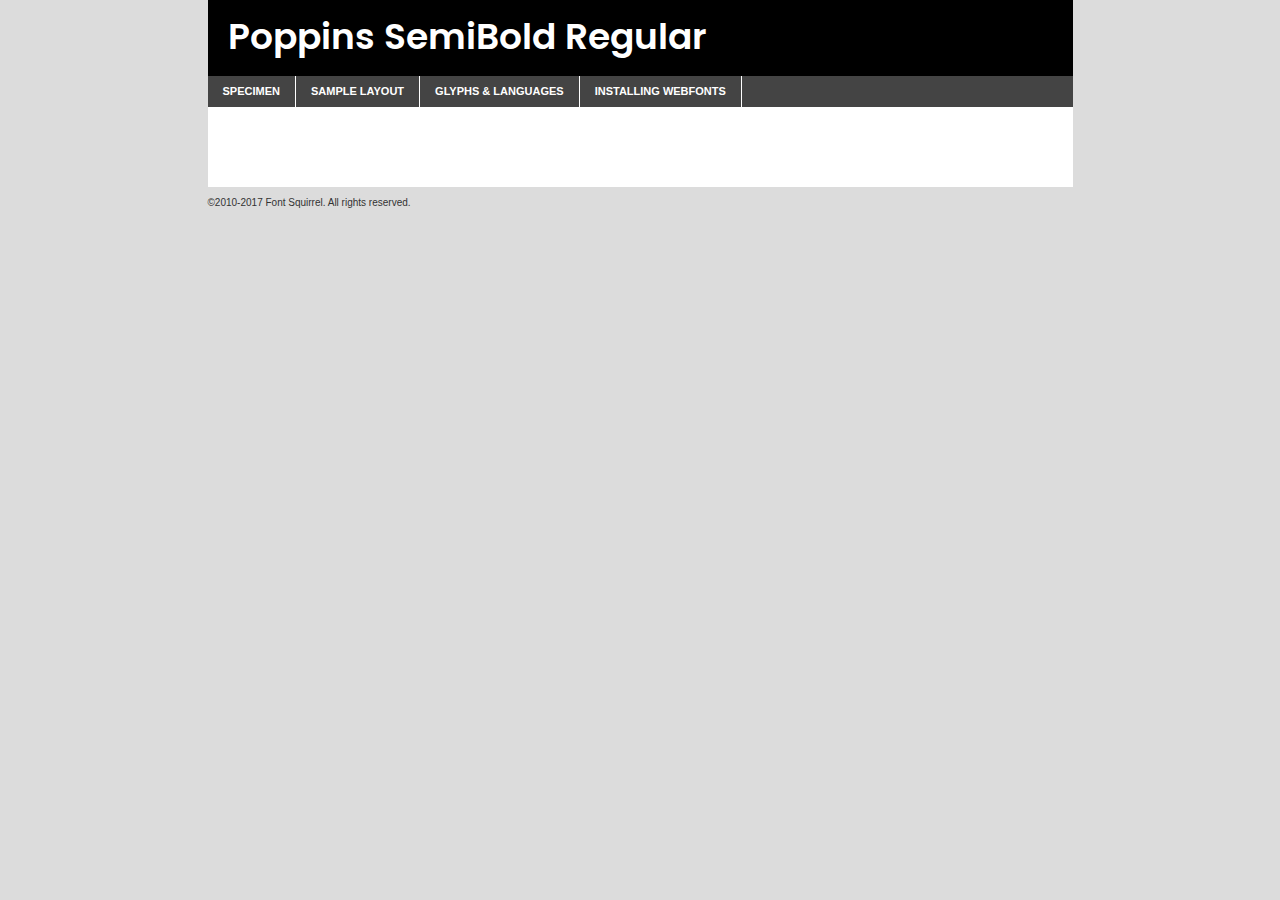
<file: Landing Page/components/fonts/poppins-semibold-demo.html>
<!DOCTYPE html PUBLIC "-//W3C//DTD XHTML 1.0 Transitional//EN"
	"http://www.w3.org/TR/xhtml1/DTD/xhtml1-transitional.dtd">

<html xmlns="http://www.w3.org/1999/xhtml" xml:lang="en" lang="en">
<head>
	<meta http-equiv="Content-Type" content="text/html; charset=utf-8" />
	<script src="http://ajax.googleapis.com/ajax/libs/jquery/1.7.2/jquery.min.js" type="text/javascript" charset="utf-8"></script>
	<script type="text/javascript">
	(function($){$.fn.easyTabs=function(option){var param=jQuery.extend({fadeSpeed:"fast",defaultContent:1,activeClass:'active'},option);$(this).each(function(){var thisId="#"+this.id;if(param.defaultContent==''){param.defaultContent=1;}
	if(typeof param.defaultContent=="number")
	{var defaultTab=$(thisId+" .tabs li:eq("+(param.defaultContent-1)+") a").attr('href').substr(1);}else{var defaultTab=param.defaultContent;}
	$(thisId+" .tabs li a").each(function(){var tabToHide=$(this).attr('href').substr(1);$("#"+tabToHide).addClass('easytabs-tab-content');});hideAll();changeContent(defaultTab);function hideAll(){$(thisId+" .easytabs-tab-content").hide();}
	function changeContent(tabId){hideAll();$(thisId+" .tabs li").removeClass(param.activeClass);$(thisId+" .tabs li a[href=#"+tabId+"]").closest('li').addClass(param.activeClass);if(param.fadeSpeed!="none")
	{$(thisId+" #"+tabId).fadeIn(param.fadeSpeed);}else{$(thisId+" #"+tabId).show();}}
	$(thisId+" .tabs li").click(function(){var tabId=$(this).find('a').attr('href').substr(1);changeContent(tabId);return false;});});}})(jQuery);
	</script>
	<link rel="stylesheet" href="specimen_files/specimen_stylesheet.css" type="text/css" charset="utf-8" />
	<link rel="stylesheet" href="stylesheet.css" type="text/css" charset="utf-8" />

	<style type="text/css">
					body{
				font-family: 'poppinssemibold';
							}
		</style>

	<title>Poppins SemiBold Regular Specimen</title>
	
	
	<script type="text/javascript" charset="utf-8">
		$(document).ready(function() {
			$('#container').easyTabs({defaultContent:1});
		});
	</script>
</head>

<body>
<div id="container">
	<div id="header">
		Poppins SemiBold Regular	</div>
	<ul class="tabs">
		<li><a href="#specimen">Specimen</a></li>
		<li><a href="#layout">Sample Layout</a></li>
				<li><a href="#glyphs">Glyphs &amp; Languages</a></li>
		<li><a href="#installing">Installing Webfonts</a></li>
		
	</ul>
	
	<div id="main_content">

		
			<div id="specimen">
		
				<div class="section">
					<div class="grid12 firstcol">
						<div class="huge">AaBb</div>
					</div>
				</div>
		
				<div class="section">
					<div class="glyph_range">A&#x200B;B&#x200b;C&#x200b;D&#x200b;E&#x200b;F&#x200b;G&#x200b;H&#x200b;I&#x200b;J&#x200b;K&#x200b;L&#x200b;M&#x200b;N&#x200b;O&#x200b;P&#x200b;Q&#x200b;R&#x200b;S&#x200b;T&#x200b;U&#x200b;V&#x200b;W&#x200b;X&#x200b;Y&#x200b;Z&#x200b;a&#x200b;b&#x200b;c&#x200b;d&#x200b;e&#x200b;f&#x200b;g&#x200b;h&#x200b;i&#x200b;j&#x200b;k&#x200b;l&#x200b;m&#x200b;n&#x200b;o&#x200b;p&#x200b;q&#x200b;r&#x200b;s&#x200b;t&#x200b;u&#x200b;v&#x200b;w&#x200b;x&#x200b;y&#x200b;z&#x200b;1&#x200b;2&#x200b;3&#x200b;4&#x200b;5&#x200b;6&#x200b;7&#x200b;8&#x200b;9&#x200b;0&#x200b;&amp;&#x200b;.&#x200b;,&#x200b;?&#x200b;!&#x200b;&#64;&#x200b;(&#x200b;)&#x200b;#&#x200b;$&#x200b;%&#x200b;*&#x200b;+&#x200b;-&#x200b;=&#x200b;:&#x200b;;</div>
				</div>
				<div class="section">
					<div class="grid12 firstcol">
						<table class="sample_table">
							<tr><td>10</td><td class="size10">abcdefghijklmnopqrstuvwxyzABCDEFGHIJKLMNOPQRSTUVWXYZ0123456789abcdefghijklmnopqrstuvwxyzABCDEFGHIJKLMNOPQRSTUVWXYZ0123456789abcdefghijklmnopqrstuvwxyzABCDEFGHIJKLMNOPQRSTUVWXYZ</td></tr>
							<tr><td>11</td><td class="size11">abcdefghijklmnopqrstuvwxyzABCDEFGHIJKLMNOPQRSTUVWXYZ0123456789abcdefghijklmnopqrstuvwxyzABCDEFGHIJKLMNOPQRSTUVWXYZ0123456789abcdefghijklmnopqrstuvwxyzABCDEFGHIJKLMNOPQRSTUVWXYZ</td></tr>
							<tr><td>12</td><td class="size12">abcdefghijklmnopqrstuvwxyzABCDEFGHIJKLMNOPQRSTUVWXYZ0123456789abcdefghijklmnopqrstuvwxyzABCDEFGHIJKLMNOPQRSTUVWXYZ0123456789abcdefghijklmnopqrstuvwxyzABCDEFGHIJKLMNOPQRSTUVWXYZ</td></tr>
							<tr><td>13</td><td class="size13">abcdefghijklmnopqrstuvwxyzABCDEFGHIJKLMNOPQRSTUVWXYZ0123456789abcdefghijklmnopqrstuvwxyzABCDEFGHIJKLMNOPQRSTUVWXYZ0123456789abcdefghijklmnopqrstuvwxyzABCDEFGHIJKLMNOPQRSTUVWXYZ</td></tr>
							<tr><td>14</td><td class="size14">abcdefghijklmnopqrstuvwxyzABCDEFGHIJKLMNOPQRSTUVWXYZ0123456789abcdefghijklmnopqrstuvwxyzABCDEFGHIJKLMNOPQRSTUVWXYZ0123456789abcdefghijklmnopqrstuvwxyzABCDEFGHIJKLMNOPQRSTUVWXYZ</td></tr>
							<tr><td>16</td><td class="size16">abcdefghijklmnopqrstuvwxyzABCDEFGHIJKLMNOPQRSTUVWXYZ0123456789abcdefghijklmnopqrstuvwxyzABCDEFGHIJKLMNOPQRSTUVWXYZ</td></tr>
							<tr><td>18</td><td class="size18">abcdefghijklmnopqrstuvwxyzABCDEFGHIJKLMNOPQRSTUVWXYZ0123456789abcdefghijklmnopqrstuvwxyzABCDEFGHIJKLMNOPQRSTUVWXYZ</td></tr>
							<tr><td>20</td><td class="size20">abcdefghijklmnopqrstuvwxyzABCDEFGHIJKLMNOPQRSTUVWXYZ0123456789abcdefghijklmnopqrstuvwxyzABCDEFGHIJKLMNOPQRSTUVWXYZ</td></tr>
							<tr><td>24</td><td class="size24">abcdefghijklmnopqrstuvwxyzABCDEFGHIJKLMNOPQRSTUVWXYZ0123456789abcdefghijklmnopqrstuvwxyzABCDEFGHIJKLMNOPQRSTUVWXYZ</td></tr>
							<tr><td>30</td><td class="size30">abcdefghijklmnopqrstuvwxyzABCDEFGHIJKLMNOPQRSTUVWXYZ0123456789abcdefghijklmnopqrstuvwxyzABCDEFGHIJKLMNOPQRSTUVWXYZ</td></tr>
							<tr><td>36</td><td class="size36">abcdefghijklmnopqrstuvwxyzABCDEFGHIJKLMNOPQRSTUVWXYZ0123456789abcdefghijklmnopqrstuvwxyzABCDEFGHIJKLMNOPQRSTUVWXYZ</td></tr>
							<tr><td>48</td><td class="size48">abcdefghijklmnopqrstuvwxyzABCDEFGHIJKLMNOPQRSTUVWXYZ0123456789abcdefghijklmnopqrstuvwxyzABCDEFGHIJKLMNOPQRSTUVWXYZ</td></tr>
							<tr><td>60</td><td class="size60">abcdefghijklmnopqrstuvwxyzABCDEFGHIJKLMNOPQRSTUVWXYZ0123456789abcdefghijklmnopqrstuvwxyzABCDEFGHIJKLMNOPQRSTUVWXYZ</td></tr>
							<tr><td>72</td><td class="size72">abcdefghijklmnopqrstuvwxyzABCDEFGHIJKLMNOPQRSTUVWXYZ0123456789abcdefghijklmnopqrstuvwxyzABCDEFGHIJKLMNOPQRSTUVWXYZ</td></tr>
							<tr><td>90</td><td class="size90">abcdefghijklmnopqrstuvwxyzABCDEFGHIJKLMNOPQRSTUVWXYZ0123456789abcdefghijklmnopqrstuvwxyzABCDEFGHIJKLMNOPQRSTUVWXYZ</td></tr>
						</table>
				
					</div>
			
				</div>
		
		
		
								<div class="section" id="bodycomparison">


										<div id="xheight">
				<div class="fontbody">&#x25FC;&#x25FC;&#x25FC;&#x25FC;&#x25FC;&#x25FC;&#x25FC;&#x25FC;&#x25FC;&#x25FC;&#x25FC;&#x25FC;&#x25FC;&#x25FC;&#x25FC;&#x25FC;&#x25FC;&#x25FC;&#x25FC;&#x25FC;&#x25FC;&#x25FC;&#x25FC;&#x25FC;&#x25FC;&#x25FC;&#x25FC;&#x25FC;&#x25FC;&#x25FC;&#x25FC;&#x25FC;&#x25FC;&#x25FC;&#x25FC;&#x25FC;&#x25FC;&#x25FC;&#x25FC;&#x25FC;&#x25FC;&#x25FC;&#x25FC;&#x25FC;&#x25FC;&#x25FC;&#x25FC;&#x25FC;&#x25FC;&#x25FC;&#x25FC;&#x25FC;&#x25FC;&#x25FC;&#x25FC;&#x25FC;&#x25FC;&#x25FC;&#x25FC;&#x25FC;&#x25FC;&#x25FC;&#x25FC;&#x25FC;&#x25FC;&#x25FC;&#x25FC;&#x25FC;&#x25FC;&#x25FC;&#x25FC;&#x25FC;&#x25FC;&#x25FC;&#x25FC;&#x25FC;&#x25FC;&#x25FC;&#x25FC;&#x25FC;&#x25FC;&#x25FC;&#x25FC;&#x25FC;&#x25FC;&#x25FC;&#x25FC;&#x25FC;&#x25FC;&#x25FC;&#x25FC;&#x25FC;&#x25FC;&#x25FC;&#x25FC;&#x25FC;&#x25FC;&#x25FC;&#x25FC;body</div><div class="arialbody">body</div><div class="verdanabody">body</div><div class="georgiabody">body</div></div>
										<div class="fontbody" style="z-index:1">
											body<span>Poppins SemiBold Regular</span>
										</div>
										<div class="arialbody" style="z-index:1">
											body<span>Arial</span>
										</div>
										<div class="verdanabody" style="z-index:1">
											body<span>Verdana</span>
										</div>
										<div class="georgiabody" style="z-index:1">
											body<span>Georgia</span>
										</div>



								</div>
		
		
				<div class="section psample psample_row1" id="">
					
					<div class="grid2 firstcol">
						<p class="size10"><span>10.</span>Aenean lacinia bibendum nulla sed consectetur. Fusce dapibus, tellus ac cursus commodo, tortor mauris condimentum nibh, ut fermentum massa justo sit amet risus. Nullam id dolor id nibh ultricies vehicula ut id elit. Cum sociis natoque penatibus et magnis dis parturient montes, nascetur ridiculus mus. Nulla vitae elit libero, a pharetra augue.</p>
			
					</div>
					<div class="grid3">
						<p class="size11"><span>11.</span>Aenean lacinia bibendum nulla sed consectetur. Fusce dapibus, tellus ac cursus commodo, tortor mauris condimentum nibh, ut fermentum massa justo sit amet risus. Nullam id dolor id nibh ultricies vehicula ut id elit. Cum sociis natoque penatibus et magnis dis parturient montes, nascetur ridiculus mus. Nulla vitae elit libero, a pharetra augue.</p>
			
					</div>
					<div class="grid3">
						<p class="size12"><span>12.</span>Aenean lacinia bibendum nulla sed consectetur. Fusce dapibus, tellus ac cursus commodo, tortor mauris condimentum nibh, ut fermentum massa justo sit amet risus. Nullam id dolor id nibh ultricies vehicula ut id elit. Cum sociis natoque penatibus et magnis dis parturient montes, nascetur ridiculus mus. Nulla vitae elit libero, a pharetra augue.</p>
			
					</div>
					<div class="grid4">
						<p class="size13"><span>13.</span>Aenean lacinia bibendum nulla sed consectetur. Fusce dapibus, tellus ac cursus commodo, tortor mauris condimentum nibh, ut fermentum massa justo sit amet risus. Nullam id dolor id nibh ultricies vehicula ut id elit. Cum sociis natoque penatibus et magnis dis parturient montes, nascetur ridiculus mus. Nulla vitae elit libero, a pharetra augue.</p>
			
					</div>
					<div class="white_blend"></div>
					
				</div>
				<div class="section psample psample_row2" id="">
					<div class="grid3 firstcol">
						<p class="size14"><span>14.</span>Aenean lacinia bibendum nulla sed consectetur. Fusce dapibus, tellus ac cursus commodo, tortor mauris condimentum nibh, ut fermentum massa justo sit amet risus. Nullam id dolor id nibh ultricies vehicula ut id elit. Cum sociis natoque penatibus et magnis dis parturient montes, nascetur ridiculus mus. Nulla vitae elit libero, a pharetra augue.</p>
			
					</div>
					<div class="grid4">
						<p class="size16"><span>16.</span>Aenean lacinia bibendum nulla sed consectetur. Fusce dapibus, tellus ac cursus commodo, tortor mauris condimentum nibh, ut fermentum massa justo sit amet risus. Nullam id dolor id nibh ultricies vehicula ut id elit. Cum sociis natoque penatibus et magnis dis parturient montes, nascetur ridiculus mus. Nulla vitae elit libero, a pharetra augue.</p>
			
					</div>
					<div class="grid5">
						<p class="size18"><span>18.</span>Aenean lacinia bibendum nulla sed consectetur. Fusce dapibus, tellus ac cursus commodo, tortor mauris condimentum nibh, ut fermentum massa justo sit amet risus. Nullam id dolor id nibh ultricies vehicula ut id elit. Cum sociis natoque penatibus et magnis dis parturient montes, nascetur ridiculus mus. Nulla vitae elit libero, a pharetra augue.</p>
			
					</div>

					<div class="white_blend"></div>

				</div>
				
				<div class="section psample psample_row3" id="">
					<div class="grid5 firstcol">
						<p class="size20"><span>20.</span>Aenean lacinia bibendum nulla sed consectetur. Fusce dapibus, tellus ac cursus commodo, tortor mauris condimentum nibh, ut fermentum massa justo sit amet risus. Nullam id dolor id nibh ultricies vehicula ut id elit. Cum sociis natoque penatibus et magnis dis parturient montes, nascetur ridiculus mus. Nulla vitae elit libero, a pharetra augue.</p>
					</div>
					<div class="grid7">
						<p class="size24"><span>24.</span>Aenean lacinia bibendum nulla sed consectetur. Fusce dapibus, tellus ac cursus commodo, tortor mauris condimentum nibh, ut fermentum massa justo sit amet risus. Nullam id dolor id nibh ultricies vehicula ut id elit. Cum sociis natoque penatibus et magnis dis parturient montes, nascetur ridiculus mus. Nulla vitae elit libero, a pharetra augue.</p>
					</div>
					
					<div class="white_blend"></div>
					
				</div>
				
				<div class="section psample psample_row4" id="">
					<div class="grid12 firstcol">
						<p class="size30"><span>30.</span>Aenean lacinia bibendum nulla sed consectetur. Fusce dapibus, tellus ac cursus commodo, tortor mauris condimentum nibh, ut fermentum massa justo sit amet risus. Nullam id dolor id nibh ultricies vehicula ut id elit. Cum sociis natoque penatibus et magnis dis parturient montes, nascetur ridiculus mus. Nulla vitae elit libero, a pharetra augue.</p>
					</div>
					<div class="white_blend"></div>
					
				</div>
				
				
				
				<div class="section psample psample_row1 fullreverse">
					<div class="grid2 firstcol">
						<p class="size10"><span>10.</span>Aenean lacinia bibendum nulla sed consectetur. Fusce dapibus, tellus ac cursus commodo, tortor mauris condimentum nibh, ut fermentum massa justo sit amet risus. Nullam id dolor id nibh ultricies vehicula ut id elit. Cum sociis natoque penatibus et magnis dis parturient montes, nascetur ridiculus mus. Nulla vitae elit libero, a pharetra augue.</p>
			
					</div>
					<div class="grid3">
						<p class="size11"><span>11.</span>Aenean lacinia bibendum nulla sed consectetur. Fusce dapibus, tellus ac cursus commodo, tortor mauris condimentum nibh, ut fermentum massa justo sit amet risus. Nullam id dolor id nibh ultricies vehicula ut id elit. Cum sociis natoque penatibus et magnis dis parturient montes, nascetur ridiculus mus. Nulla vitae elit libero, a pharetra augue.</p>
			
					</div>
					<div class="grid3">
						<p class="size12"><span>12.</span>Aenean lacinia bibendum nulla sed consectetur. Fusce dapibus, tellus ac cursus commodo, tortor mauris condimentum nibh, ut fermentum massa justo sit amet risus. Nullam id dolor id nibh ultricies vehicula ut id elit. Cum sociis natoque penatibus et magnis dis parturient montes, nascetur ridiculus mus. Nulla vitae elit libero, a pharetra augue.</p>
			
					</div>
					<div class="grid4">
						<p class="size13"><span>13.</span>Aenean lacinia bibendum nulla sed consectetur. Fusce dapibus, tellus ac cursus commodo, tortor mauris condimentum nibh, ut fermentum massa justo sit amet risus. Nullam id dolor id nibh ultricies vehicula ut id elit. Cum sociis natoque penatibus et magnis dis parturient montes, nascetur ridiculus mus. Nulla vitae elit libero, a pharetra augue.</p>
			
					</div>
					<div class="black_blend"></div>
					
				</div>
				
				<div class="section psample psample_row2 fullreverse">
					<div class="grid3 firstcol">
						<p class="size14"><span>14.</span>Aenean lacinia bibendum nulla sed consectetur. Fusce dapibus, tellus ac cursus commodo, tortor mauris condimentum nibh, ut fermentum massa justo sit amet risus. Nullam id dolor id nibh ultricies vehicula ut id elit. Cum sociis natoque penatibus et magnis dis parturient montes, nascetur ridiculus mus. Nulla vitae elit libero, a pharetra augue.</p>
			
					</div>
					<div class="grid4">
						<p class="size16"><span>16.</span>Aenean lacinia bibendum nulla sed consectetur. Fusce dapibus, tellus ac cursus commodo, tortor mauris condimentum nibh, ut fermentum massa justo sit amet risus. Nullam id dolor id nibh ultricies vehicula ut id elit. Cum sociis natoque penatibus et magnis dis parturient montes, nascetur ridiculus mus. Nulla vitae elit libero, a pharetra augue.</p>
			
					</div>
					<div class="grid5">
						<p class="size18"><span>18.</span>Aenean lacinia bibendum nulla sed consectetur. Fusce dapibus, tellus ac cursus commodo, tortor mauris condimentum nibh, ut fermentum massa justo sit amet risus. Nullam id dolor id nibh ultricies vehicula ut id elit. Cum sociis natoque penatibus et magnis dis parturient montes, nascetur ridiculus mus. Nulla vitae elit libero, a pharetra augue.</p>
			
					</div>
					<div class="black_blend"></div>

				</div>
				
				<div class="section psample fullreverse psample_row3" id="">
					<div class="grid5 firstcol">
						<p class="size20"><span>20.</span>Aenean lacinia bibendum nulla sed consectetur. Fusce dapibus, tellus ac cursus commodo, tortor mauris condimentum nibh, ut fermentum massa justo sit amet risus. Nullam id dolor id nibh ultricies vehicula ut id elit. Cum sociis natoque penatibus et magnis dis parturient montes, nascetur ridiculus mus. Nulla vitae elit libero, a pharetra augue.</p>
					</div>
					<div class="grid7">
						<p class="size24"><span>24.</span>Aenean lacinia bibendum nulla sed consectetur. Fusce dapibus, tellus ac cursus commodo, tortor mauris condimentum nibh, ut fermentum massa justo sit amet risus. Nullam id dolor id nibh ultricies vehicula ut id elit. Cum sociis natoque penatibus et magnis dis parturient montes, nascetur ridiculus mus. Nulla vitae elit libero, a pharetra augue.</p>
					</div>
					
					<div class="black_blend"></div>
					
				</div>
				
				<div class="section psample fullreverse psample_row4" id="" style="border-bottom: 20px #000 solid;">
					<div class="grid12 firstcol">
						<p class="size30"><span>30.</span>Aenean lacinia bibendum nulla sed consectetur. Fusce dapibus, tellus ac cursus commodo, tortor mauris condimentum nibh, ut fermentum massa justo sit amet risus. Nullam id dolor id nibh ultricies vehicula ut id elit. Cum sociis natoque penatibus et magnis dis parturient montes, nascetur ridiculus mus. Nulla vitae elit libero, a pharetra augue.</p>
					</div>
					<div class="black_blend"></div>
					
				</div>
				
				
				
				
			</div>
			
			<div id="layout">
				
				<div class="section">
					
					<div class="grid12 firstcol">
						<h1>Lorem Ipsum Dolor</h1>
						<h2>Etiam porta sem malesuada magna mollis euismod</h2>
						
						<p class="byline">By <a href="#link">Aenean Lacinia</a></p>
					</div>
				</div>
				<div class="section">
					<div class="grid8 firstcol">
						<p class="large">Donec sed odio dui. Morbi leo risus, porta ac consectetur ac, vestibulum at eros. Fusce dapibus, tellus ac cursus commodo, tortor mauris condimentum nibh, ut fermentum massa justo sit amet risus. </p>

						
						<h3>Pellentesque ornare sem</h3>

						<p>Maecenas sed diam eget risus varius blandit sit amet non magna. Maecenas faucibus mollis interdum. Donec ullamcorper nulla non metus auctor fringilla. Nullam id dolor id nibh ultricies vehicula ut id elit. Nullam id dolor id nibh ultricies vehicula ut id elit. </p>

						<p>Aenean eu leo quam. Pellentesque ornare sem lacinia quam venenatis vestibulum. Lorem ipsum dolor sit amet, consectetur adipiscing elit. Cum sociis natoque penatibus et magnis dis parturient montes, nascetur ridiculus mus. </p>

						<p>Nulla vitae elit libero, a pharetra augue. Praesent commodo cursus magna, vel scelerisque nisl consectetur et. Aenean lacinia bibendum nulla sed consectetur. </p>

						<p>Nullam quis risus eget urna mollis ornare vel eu leo. Nullam quis risus eget urna mollis ornare vel eu leo. Maecenas sed diam eget risus varius blandit sit amet non magna. Donec ullamcorper nulla non metus auctor fringilla. </p>

						<h3>Cras mattis consectetur</h3>

						<p>Aenean eu leo quam. Pellentesque ornare sem lacinia quam venenatis vestibulum. Aenean lacinia bibendum nulla sed consectetur. Integer posuere erat a ante venenatis dapibus posuere velit aliquet. Cras mattis consectetur purus sit amet fermentum. </p>

						<p>Nullam id dolor id nibh ultricies vehicula ut id elit. Nullam quis risus eget urna mollis ornare vel eu leo. Cras mattis consectetur purus sit amet fermentum.</p>
					</div>
					
					<div class="grid4 sidebar">
						
						<div class="box reverse">
							<p class="last">Nullam quis risus eget urna mollis ornare vel eu leo. Donec ullamcorper nulla non metus auctor fringilla. Cras mattis consectetur purus sit amet fermentum. Sed posuere consectetur est at lobortis. Lorem ipsum dolor sit amet, consectetur adipiscing elit. </p>
						</div>
						
						<p class="caption">Maecenas sed diam eget risus varius.</p>

						<p>Vestibulum id ligula porta felis euismod semper. Integer posuere erat a ante venenatis dapibus posuere velit aliquet. Vestibulum id ligula porta felis euismod semper. Sed posuere consectetur est at lobortis. Maecenas sed diam eget risus varius blandit sit amet non magna. Fusce dapibus, tellus ac cursus commodo, tortor mauris condimentum nibh, ut fermentum massa justo sit amet risus. </p>

					

						<p>Duis mollis, est non commodo luctus, nisi erat porttitor ligula, eget lacinia odio sem nec elit. Aenean lacinia bibendum nulla sed consectetur. Vivamus sagittis lacus vel augue laoreet rutrum faucibus dolor auctor. Aenean lacinia bibendum nulla sed consectetur. Nullam quis risus eget urna mollis ornare vel eu leo. </p>

						<p>Praesent commodo cursus magna, vel scelerisque nisl consectetur et. Donec ullamcorper nulla non metus auctor fringilla. Maecenas faucibus mollis interdum. Fusce dapibus, tellus ac cursus commodo, tortor mauris condimentum nibh, ut fermentum massa justo sit amet risus. </p>

					</div>
				</div>
				
			</div>


			



		<div id="glyphs">
			<div class="section">
				<div class="grid12 firstcol">
			
				<h1>Language Support</h1>
				<p>The subset of Poppins SemiBold Regular in this kit supports the following languages:<br />
			
					English, Arrernte, Bislama, Cebuano, Fijian, Gilbertese, Hmong, Ibanag, Iloko_ilokano, Interglossa_glosa, Interlingua, Lojban, Manx, Norfolk_pitcairnese, Oromo, Rotokas, Samoan, Sardinian, Seychelles_creole, Shona, Somali, Southern_ndebele, Swahili, Swati_swazi, Tok_pisin, Warlpiri, Xhosa, Zulu, Latinbasic, Demo				</p>
				<h1>Glyph Chart</h1>
				<p>The subset of Poppins SemiBold Regular in this kit includes all the glyphs listed below. Unicode entities are included above each glyph to help you insert individual characters into your layout.</p>
				<div id="glyph_chart">
			
																														 <div><p>&amp;#13;</p>&#13;</div>
																				 <div><p>&amp;#32;</p>&#32;</div>
																				 <div><p>&amp;#33;</p>&#33;</div>
																				 <div><p>&amp;#34;</p>&#34;</div>
																				 <div><p>&amp;#35;</p>&#35;</div>
																				 <div><p>&amp;#36;</p>&#36;</div>
																				 <div><p>&amp;#37;</p>&#37;</div>
																				 <div><p>&amp;#38;</p>&#38;</div>
																				 <div><p>&amp;#39;</p>&#39;</div>
																				 <div><p>&amp;#40;</p>&#40;</div>
																				 <div><p>&amp;#41;</p>&#41;</div>
																				 <div><p>&amp;#42;</p>&#42;</div>
																				 <div><p>&amp;#43;</p>&#43;</div>
																				 <div><p>&amp;#44;</p>&#44;</div>
																				 <div><p>&amp;#46;</p>&#46;</div>
																				 <div><p>&amp;#47;</p>&#47;</div>
																				 <div><p>&amp;#48;</p>&#48;</div>
																				 <div><p>&amp;#49;</p>&#49;</div>
																				 <div><p>&amp;#50;</p>&#50;</div>
																				 <div><p>&amp;#51;</p>&#51;</div>
																				 <div><p>&amp;#52;</p>&#52;</div>
																				 <div><p>&amp;#53;</p>&#53;</div>
																				 <div><p>&amp;#54;</p>&#54;</div>
																				 <div><p>&amp;#55;</p>&#55;</div>
																				 <div><p>&amp;#56;</p>&#56;</div>
																				 <div><p>&amp;#57;</p>&#57;</div>
																				 <div><p>&amp;#60;</p>&#60;</div>
																				 <div><p>&amp;#61;</p>&#61;</div>
																				 <div><p>&amp;#62;</p>&#62;</div>
																				 <div><p>&amp;#63;</p>&#63;</div>
																				 <div><p>&amp;#64;</p>&#64;</div>
																				 <div><p>&amp;#65;</p>&#65;</div>
																				 <div><p>&amp;#66;</p>&#66;</div>
																				 <div><p>&amp;#67;</p>&#67;</div>
																				 <div><p>&amp;#68;</p>&#68;</div>
																				 <div><p>&amp;#69;</p>&#69;</div>
																				 <div><p>&amp;#70;</p>&#70;</div>
																				 <div><p>&amp;#71;</p>&#71;</div>
																				 <div><p>&amp;#72;</p>&#72;</div>
																				 <div><p>&amp;#73;</p>&#73;</div>
																				 <div><p>&amp;#74;</p>&#74;</div>
																				 <div><p>&amp;#75;</p>&#75;</div>
																				 <div><p>&amp;#76;</p>&#76;</div>
																				 <div><p>&amp;#77;</p>&#77;</div>
																				 <div><p>&amp;#78;</p>&#78;</div>
																				 <div><p>&amp;#79;</p>&#79;</div>
																				 <div><p>&amp;#80;</p>&#80;</div>
																				 <div><p>&amp;#81;</p>&#81;</div>
																				 <div><p>&amp;#82;</p>&#82;</div>
																				 <div><p>&amp;#83;</p>&#83;</div>
																				 <div><p>&amp;#84;</p>&#84;</div>
																				 <div><p>&amp;#85;</p>&#85;</div>
																				 <div><p>&amp;#86;</p>&#86;</div>
																				 <div><p>&amp;#87;</p>&#87;</div>
																				 <div><p>&amp;#88;</p>&#88;</div>
																				 <div><p>&amp;#89;</p>&#89;</div>
																				 <div><p>&amp;#90;</p>&#90;</div>
																				 <div><p>&amp;#91;</p>&#91;</div>
																				 <div><p>&amp;#92;</p>&#92;</div>
																				 <div><p>&amp;#93;</p>&#93;</div>
																				 <div><p>&amp;#94;</p>&#94;</div>
																				 <div><p>&amp;#95;</p>&#95;</div>
																				 <div><p>&amp;#96;</p>&#96;</div>
																				 <div><p>&amp;#97;</p>&#97;</div>
																				 <div><p>&amp;#98;</p>&#98;</div>
																				 <div><p>&amp;#99;</p>&#99;</div>
																				 <div><p>&amp;#100;</p>&#100;</div>
																				 <div><p>&amp;#101;</p>&#101;</div>
																				 <div><p>&amp;#102;</p>&#102;</div>
																				 <div><p>&amp;#103;</p>&#103;</div>
																				 <div><p>&amp;#104;</p>&#104;</div>
																				 <div><p>&amp;#105;</p>&#105;</div>
																				 <div><p>&amp;#106;</p>&#106;</div>
																				 <div><p>&amp;#107;</p>&#107;</div>
																				 <div><p>&amp;#108;</p>&#108;</div>
																				 <div><p>&amp;#109;</p>&#109;</div>
																				 <div><p>&amp;#110;</p>&#110;</div>
																				 <div><p>&amp;#111;</p>&#111;</div>
																				 <div><p>&amp;#112;</p>&#112;</div>
																				 <div><p>&amp;#113;</p>&#113;</div>
																				 <div><p>&amp;#114;</p>&#114;</div>
																				 <div><p>&amp;#115;</p>&#115;</div>
																				 <div><p>&amp;#116;</p>&#116;</div>
																				 <div><p>&amp;#117;</p>&#117;</div>
																				 <div><p>&amp;#118;</p>&#118;</div>
																				 <div><p>&amp;#119;</p>&#119;</div>
																				 <div><p>&amp;#120;</p>&#120;</div>
																				 <div><p>&amp;#121;</p>&#121;</div>
																				 <div><p>&amp;#122;</p>&#122;</div>
																				 <div><p>&amp;#123;</p>&#123;</div>
																				 <div><p>&amp;#124;</p>&#124;</div>
																				 <div><p>&amp;#125;</p>&#125;</div>
																				 <div><p>&amp;#126;</p>&#126;</div>
																				 <div><p>&amp;#160;</p>&#160;</div>
																				 <div><p>&amp;#161;</p>&#161;</div>
																				 <div><p>&amp;#162;</p>&#162;</div>
																				 <div><p>&amp;#163;</p>&#163;</div>
																				 <div><p>&amp;#164;</p>&#164;</div>
																				 <div><p>&amp;#165;</p>&#165;</div>
																				 <div><p>&amp;#166;</p>&#166;</div>
																				 <div><p>&amp;#167;</p>&#167;</div>
																				 <div><p>&amp;#168;</p>&#168;</div>
																				 <div><p>&amp;#169;</p>&#169;</div>
																				 <div><p>&amp;#170;</p>&#170;</div>
																				 <div><p>&amp;#171;</p>&#171;</div>
																				 <div><p>&amp;#172;</p>&#172;</div>
																				 <div><p>&amp;#174;</p>&#174;</div>
																				 <div><p>&amp;#175;</p>&#175;</div>
																				 <div><p>&amp;#176;</p>&#176;</div>
																				 <div><p>&amp;#177;</p>&#177;</div>
																				 <div><p>&amp;#178;</p>&#178;</div>
																				 <div><p>&amp;#179;</p>&#179;</div>
																				 <div><p>&amp;#180;</p>&#180;</div>
																				 <div><p>&amp;#181;</p>&#181;</div>
																				 <div><p>&amp;#182;</p>&#182;</div>
																				 <div><p>&amp;#184;</p>&#184;</div>
																				 <div><p>&amp;#185;</p>&#185;</div>
																				 <div><p>&amp;#186;</p>&#186;</div>
																				 <div><p>&amp;#187;</p>&#187;</div>
																				 <div><p>&amp;#188;</p>&#188;</div>
																				 <div><p>&amp;#189;</p>&#189;</div>
																				 <div><p>&amp;#190;</p>&#190;</div>
																				 <div><p>&amp;#191;</p>&#191;</div>
																				 <div><p>&amp;#198;</p>&#198;</div>
																				 <div><p>&amp;#199;</p>&#199;</div>
																				 <div><p>&amp;#208;</p>&#208;</div>
																				 <div><p>&amp;#215;</p>&#215;</div>
																				 <div><p>&amp;#216;</p>&#216;</div>
																				 <div><p>&amp;#222;</p>&#222;</div>
																				 <div><p>&amp;#223;</p>&#223;</div>
																				 <div><p>&amp;#230;</p>&#230;</div>
																				 <div><p>&amp;#231;</p>&#231;</div>
																				 <div><p>&amp;#240;</p>&#240;</div>
																				 <div><p>&amp;#247;</p>&#247;</div>
																				 <div><p>&amp;#248;</p>&#248;</div>
																				 <div><p>&amp;#254;</p>&#254;</div>
																				 <div><p>&amp;#305;</p>&#305;</div>
																				 <div><p>&amp;#338;</p>&#338;</div>
																				 <div><p>&amp;#339;</p>&#339;</div>
																				 <div><p>&amp;#710;</p>&#710;</div>
																				 <div><p>&amp;#730;</p>&#730;</div>
																				 <div><p>&amp;#732;</p>&#732;</div>
																				 <div><p>&amp;#8192;</p>&#8192;</div>
																				 <div><p>&amp;#8193;</p>&#8193;</div>
																				 <div><p>&amp;#8194;</p>&#8194;</div>
																				 <div><p>&amp;#8195;</p>&#8195;</div>
																				 <div><p>&amp;#8196;</p>&#8196;</div>
																				 <div><p>&amp;#8197;</p>&#8197;</div>
																				 <div><p>&amp;#8198;</p>&#8198;</div>
																				 <div><p>&amp;#8199;</p>&#8199;</div>
																				 <div><p>&amp;#8200;</p>&#8200;</div>
																				 <div><p>&amp;#8201;</p>&#8201;</div>
																				 <div><p>&amp;#8202;</p>&#8202;</div>
																				 <div><p>&amp;#8211;</p>&#8211;</div>
																				 <div><p>&amp;#8212;</p>&#8212;</div>
																				 <div><p>&amp;#8216;</p>&#8216;</div>
																				 <div><p>&amp;#8217;</p>&#8217;</div>
																				 <div><p>&amp;#8218;</p>&#8218;</div>
																				 <div><p>&amp;#8220;</p>&#8220;</div>
																				 <div><p>&amp;#8221;</p>&#8221;</div>
																				 <div><p>&amp;#8222;</p>&#8222;</div>
																				 <div><p>&amp;#8226;</p>&#8226;</div>
																				 <div><p>&amp;#8239;</p>&#8239;</div>
																				 <div><p>&amp;#8249;</p>&#8249;</div>
																				 <div><p>&amp;#8250;</p>&#8250;</div>
																				 <div><p>&amp;#8287;</p>&#8287;</div>
																				 <div><p>&amp;#8364;</p>&#8364;</div>
																				 <div><p>&amp;#8482;</p>&#8482;</div>
																				 <div><p>&amp;#8722;</p>&#8722;</div>
																				 <div><p>&amp;#9724;</p>&#9724;</div>
																				 <div><p>&amp;#64257;</p>&#64257;</div>
																																																</div>	
				</div>
		
		
			</div>
		</div>
		
		
		<div id="specs">
			
		</div>
	
		<div id="installing">
			<div class="section">
				<div class="grid7 firstcol">
					<h1>Installing Webfonts</h1>
					
					<p>Webfonts are supported by all major browser platforms but not all in the same way. There are currently four different font formats that must be included in order to target all browsers. This includes TTF, WOFF, EOT and SVG.</p>
					
					<h2>1. Upload your webfonts</h2>
					<p>You must upload your webfont kit to your website. They should be in or near the same directory as your CSS files.</p>
					
					<h2>2. Include the webfont stylesheet</h2>
					<p>A special CSS @font-face declaration helps the various browsers select the appropriate font it needs without causing you a bunch of headaches. Learn more about this syntax by reading the <a href="https://www.fontspring.com/blog/further-hardening-of-the-bulletproof-syntax">Fontspring blog post</a> about it. The code for it is as follows:</p>


<code>
@font-face{ 
	font-family: 'MyWebFont';
	src: url('WebFont.eot');
	src: url('WebFont.eot?#iefix') format('embedded-opentype'),
	     url('WebFont.woff') format('woff'),
	     url('WebFont.ttf') format('truetype'),
	     url('WebFont.svg#webfont') format('svg');
}
</code>

	<p>We've already gone ahead and generated the code for you. All you have to do is link to the stylesheet in your HTML, like this:</p>
	<code>&lt;link rel=&quot;stylesheet&quot; href=&quot;stylesheet.css&quot; type=&quot;text/css&quot; charset=&quot;utf-8&quot; /&gt;</code>

					<h2>3. Modify your own stylesheet</h2>
					<p>To take advantage of your new fonts, you must tell your stylesheet to use them. Look at the original @font-face declaration above and find the property called "font-family." The name linked there will be what you use to reference the font. Prepend that webfont name to the font stack in the "font-family" property, inside the selector you want to change. For example:</p>
<code>p { font-family: 'WebFont', Arial, sans-serif; }</code>

<h2>4. Test</h2>
<p>Getting webfonts to work cross-browser <em>can</em> be tricky. Use the information in the sidebar to help you if you find that fonts aren't loading in a particular browser.</p>
				</div>
				
				<div class="grid5 sidebar">
					<div class="box">
						<h2>Troubleshooting<br />Font-Face Problems</h2>
						<p>Having trouble getting your webfonts to load in your new website? Here are some tips to sort out what might be the problem.</p>

						<h3>Fonts not showing in any browser</h3>

						<p>This sounds like you need to work on the plumbing. You either did not upload the fonts to the correct directory, or you did not link the fonts properly in the CSS. If you've confirmed that all this is correct and you still have a problem, take a look at your .htaccess file and see if requests are getting intercepted.</p>

						<h3>Fonts not loading in iPhone or iPad</h3>

						<p>The most common problem here is that you are serving the fonts from an IIS server. IIS refuses to serve files that have unknown MIME types. If that is the case, you must set the MIME type for SVG to "image/svg+xml" in the server settings. Follow these instructions from Microsoft if you need help.</p>

						<h3>Fonts not loading in Firefox</h3>

						<p>The primary reason for this failure? You are still using a version Firefox older than 3.5. So upgrade already! If that isn't it, then you are very likely serving fonts from a different domain. Firefox requires that all font assets be served from the same domain. Lastly it is possible that you need to add WOFF to your list of MIME types (if you are serving via IIS.)</p>

						<h3>Fonts not loading in IE</h3>

						<p>Are you looking at Internet Explorer on an actual Windows machine or are you cheating by using a service like Adobe BrowserLab? Many of these screenshot services do not render @font-face for IE. Best to test it on a real machine.</p>

						<h3>Fonts not loading in IE9</h3>

						<p>IE9, like Firefox, requires that fonts be served from the same domain as the website. Make sure that is the case.</p>
					</div>
				</div>
			</div>
			
		</div>
	
	</div>
	<div id="footer">
		<p>&copy;2010-2017 Font Squirrel. All rights reserved.</p>
	</div>
</div>
</body>
</html>
</file>
<file: Calculadora/styles/style.css>
@import url('https://fonts.googleapis.com/css2?family=Fredoka+One&display=swap');

#mulherpensando {
    display: flex;
    align-items: flex-end;
    width: 250px;
    height: 250px;
}

body {
    display: flex;
    align-items: center;
    text-align: center;
    flex-direction: column;
    background-color: rgb(34, 34, 34);
}

h1 {
    color: rgb(255, 86, 86);
    font-family: Fredoka One;
    font-weight: bolder;
}

input {
    width: 100%;
    height: 40px;
    box-sizing: border-box;
    background-color: rgb(36, 35, 35);
    border-radius: 10px;
}

#form {
    width: 20%;
}

button {
    background-color: rgb(252, 6, 6);
    color: black;
    border-radius: 15px;
    border: none;
    width: 100%;
    height: 40px;
    box-sizing: border-box;
    box-shadow: 10px 5px 5px rgb(70, 14, 14);
}

button:hover {
    cursor: pointer;
    background-color: rgb(243, 88, 88);
}

h3 {
    font-family: sans-serif;
}
</file>
<file: Landing Page/styles/style.css>
body {
    background-color: rgb(34, 34, 34);
    color: gold;
    font-family: poppinsregular;
    max-width: 1200px;
    margin: 0 auto;
    padding: 15px;
}

header {
    display: flex;
    flex-direction: row;
    justify-content: space-between;
    align-items: center;
}

#title{ 
    flex-direction: column;
    line-height: 10px;
}

h1{ 
    font-weight: 200;
}    

main{
    display: flex;
    flex-direction: row;
    align-items: center;
    margin-top: 50px;
} 

li {
    display: inline-block;
    margin: 25px;
    color: white;
}

h2{
    font-size: 50px;
    line-height: 50px;
    margin: 10px;
    font-family: poppinsmedium;
    color: white;
}  

span {
    color: gold;
    display: inline-block;
} 

p{
    color: gold;
    line-height: 20px;
    max-width: 500px;
    font-family: poppinslight;
}

img{
    width: 800px;
}

a{
    color: white;
}

a:hover{
    color: gold;
    transition: 0.8s;
}

#inicioo{
    border: 2px solid rgb(red, green, blue);
    padding: 10px;
    border-radius: 15px;
    background-color:  gold;
}

form{
    display: flex;
    flex-direction: column;
    width: 70%;
}

input{
    margin-top: 20px;
    height: 20px;
    padding: 15px;
    border-radius: 15px;
    border: none;
    font-size: 15px;
}

form[type="submit"]{
    height: 50px;
    height: 50%;
    background-color: gold;
    color: white;
    font-weight: bold;
}

#submitt{
    height: 50px;
    height: 50%;
    background-color: gold;
    color: white;
    font-weight: bold;
}


#submitt:hover{
    cursor: pointer;
}
</file>
<file: Landing Page/styles/fonts.css>
@font-face {
    font-family: 'poppinsblack';
    src: url('../components/fonts/generator_config.txt') format('woff2'),
         url('../components/fonts/generator_config.txtpoppins-black-webfont.woff') format('woff');
    font-weight: normal;
    font-style: normal;
  
  }
  
  
  
  
  @font-face {
    font-family: 'poppinsbold';
    src: url('../components/fonts/poppins-bold-webfont.woff2') format('woff2'),
         url('../components/fonts/poppins-bold-webfont.woff') format('woff');
    font-weight: normal;
    font-style: normal;
  
  }
  
  
  @font-face {
    font-family: 'poppinslight';
    src: url('../components/fonts/poppins-light-webfont.woff2') format('woff2'),
         url('../components/fonts/poppins-light-webfont.woff') format('woff');
    font-weight: normal;
    font-style: normal;
  
  }
  
  
  @font-face {
    font-family: 'poppinsmedium';
    src: url('../components/fonts/poppins-medium-webfont.woff2') format('woff2'),
         url('../components/fonts/poppins-medium-webfont.woff') format('woff');
    font-weight: normal;
    font-style: normal;
  
  }
  
  @font-face {
    font-family: 'poppinsregular';
    src: url('../components/fonts/poppins-regular-webfont.woff2') format('woff2'),
         url('../components/fonts/poppins-regular-webfont.woff') format('woff');
    font-weight: normal;
    font-style: normal;
  
  }
  
  @font-face {
    font-family: 'poppinssemibold';
    src: url('../components/fonts/poppins-semibold-webfont.woff2') format('woff2'),
         url('../components/fonts/poppins-semibold-webfont.woff') format('woff');
    font-weight: normal;
    font-style: normal;
  
  }
</file>
<file: Landing Page/styles/media.css>
@media screen and (max-width: 760px) {
    header{
        flex-direction: column;
    }

    main{
        flex-direction: column;
    }

    input{
        align-self: center;
    }

    img{
        margin-top: 60px;
        width: 400px;
    }
}
</file>
<file: register devAcademia/style/style.css>
@import url('https://fonts.googleapis.com/css2?family=Acme&family=Titan+One&display=swap');

body {
    background-color: rgb(28, 28, 28);
    color: #ffffff;
    align-items: center;
    display: flex;
    justify-content: center;
    font-family: 'Acme', sans-serif;
    width: 99%;
    height: 100%;
    background-image: linear-gradient(to right, rgba(0, 0, 255, 0.5), rgba(15, 3, 121, 0.5))
}

main {
    margin-top: 10vh;
    width: 27vw;
    height: 75vh;
    border: 2px solid rgb(43, 6, 255);
    background-color: rgb(5,5,5);
}

.formMain {
    padding: 0;
    margin: 0 auto;
    display: flex;
    justify-content: center;    
}

.devAcademia {
    text-align: center;
    margin: 10px auto;
    width: 100%;    
}

.devAcaLogo {    
    height: 100px;
    padding: 0;
    transition: filter .5s;
}

.devAcaLogo:hover {
    cursor: pointer;
    filter: brightness(3);
}

h2 {
    margin: 0;
    text-align: center;
    color: rgb(255, 255, 255);
    opacity: 0.9;
}

form {
    display: flex;
    flex-direction: column;       
    width: 50%;
    height: 80%;
}

.inputUser {
    text-align: left;
    width: 100%;
    padding: 5px;
    margin-bottom: 9px;
    border-radius: 5px;
    background-color: rgb(34,34,34);
    color: white;
}

.labelUser {    
    color: rgb(68, 87, 255);
}

.pGenero {
    color: rgb(68, 87, 255);
}

.inputGenero {
    color: white;
}

.workOut {
    width: 350px;
    margin-right: 30px;
    padding: 0;
}

#facebook {
    border-radius: 30px;
    width: 32px;
}

.social {    
    width: 30px;
    margin-left: 15px;
    transition: filter .3s;
}

.social:hover {
    cursor: pointer;
    filter: brightness(0.5);
}

.socialContainer {
    width: 100%;
    text-align: center;
}

button {
    margin-top: 10px;
    margin-bottom: 10px;
    color: white;
    width: 100%;
    font-weight: bolder;
    background-color: rgb(0, 26, 255);
    padding: 15px;
    transition: filter .3s;
    border-radius: 5px;    
}

button:hover {
    cursor: pointer;
    filter: brightness(1.7);
}

.pLogin {
    margin-left: 2px;
}

a {
    color: rgb(159, 159, 255);
}
</file>
<file: curriculo/style.css>
* {
    box-sizing: border-box;
}

body {
    margin: 0;
    background-image: linear-gradient(to right, rgb(0, 51, 47), rgb(34, 34, 34));
    font-family: sans-serif;
    color: white;
}

.info {         /* essa div é o cartão com toda informação */
    border: 3px solid rgb(0, 104, 0);
    width: 20%;
    height: 600px;
    margin: 150px auto;
    border-radius: 10px;
    box-shadow: 10px 10px 10px 10px rgba(0, 59, 40, 0.9);
}

.myImage { /*  minha imagem e suas propriedas */
    width: 110px;
    margin: 25px 135px 2px;
    border-radius: 100px;
    outline: solid 1px rgb(15, 0, 0);
    transition: filter .1s;
}

.myImage:hover {        /*  animação ao passar o mouse por cima da minha imagem */
    cursor: pointer;
    filter: brightness(1.3);
    /*width: 103px;*/
    box-sizing: border-box;
}

.myName {       /*  Alinhamento do meu texto */
    text-align: center;
}

h2 {
    margin-bottom: 0;
}

h3 {
    margin-top: 5px;
    opacity: 0.7;
}

.ability {
    text-align: left;
    margin: 30px 0px 22px 15px;
    opacity: 0.9;
}

a {
    border: none;
}

#skills {       /*  propriedas e valores das minhas habilidades(html, css...) */
    display: flex;
    flex-direction: column;
    margin-left: 15px;
    display: block;
    padding-bottom: 40px;
    height: 150px;
    text-align: center;
}

.skillText {
    color: rgb(255, 189, 255);
    text-decoration: none;    
    border: 2px solid black;  
    box-sizing: border-box;
    background-color: rgba(0, 61, 41, 0.678);
    transition: filter .2s;
}

.skillText:hover {
    
    filter: brightness(5.0);
}

#html {
    padding: 4px 150px;
    margin-left: -10px;

}

#css {
    padding: 4px 155px;
    margin-left: -10px;
}

#javascript {
    padding: 4px 135px;
    margin-left: -10px;
}

#python {
    padding: 4px 148px;
    margin-left: -10px;
}

#c {
    padding: 4px 125px;
    margin-left: -10px;
}

.aboutMy {
    opacity: 0.8;
    text-align: center;
    margin-top: 32px;
}

.myContacts {
    margin: 25px auto 5px;
    width: 40%;
    height: 20%;
    text-align: center;
    display: flex;
    flex-direction: row;
    justify-content: space-between;
}

.allLinks {
    padding: 0;
    margin: 0;
}

.links {
    width: 30px;
    border-radius: 100px;
    transition: filter 1.4s;
    transition: width .4s;
}

.links:hover {
    width: 40px; 
    filter: blur(1.5);
}
</file>
<file: formulario/style/style.css>
body {
    font-family: Arial, Helvetica, sans-serif;
    background-color: rgb(34, 34, 34);
    /*background-image: linear-gradient(to right, rgb(99, 4, 18), rgb(7, 0, 20)); */
    color: white;
    background-image: url('../f28d5d909fdd8b5e8e35ef499037126f.jpg');
}

.box {
    position: absolute;
    top: -190px;
    left: 50%;
    transform: translate(-50%, 50%);
    background-color: rgba(0, 0, 0, 0.8);
    padding: 15px;
    border-radius: 15px;
    width: 20%;
}

fieldset {
    border-color: rgb(255, 71, 71);
    border-radius: 15px;
}

legend {
    align-items: center;
    padding: 10px;
    text-align: center;
    border: 1px solid rgb(255, 71, 71);
    border-color: rgb(255, 71, 71);
    background-color: rgb(255, 71, 71);
    border-radius: 10px;
}

.inputBox {
    position: relative;
}

.inputUser {
    background: rgb(53, 50, 50);
    border: none;
    border-bottom: 1px solid white;
    font-size: 17px;
    height: 100%;
    width: 100%;
}

.labelin {
    position: absolute;
    top: 0px;
    left: 0px;
    pointer-events: none;
    transition: .5s;
}

.inputUser:focus~.labelin,
.inputUser:valid~.labelin {
    top: -20px;
    font-size: 12px;
    color: rgb(255, 71, 71);
}

#submit {
    background-image: linear-gradient(to right, rgb(255, 8, 0), rgb(22, 21, 21));
    /*background-image: linear-gradient(to right, rgb(99, 4, 18), rgb(7, 0, 20));*/
    width: 100%;
    padding: 15px;
    border: none;
    font-size: 15px;
    border-radius: 15px;
    border-bottom: 4px solid white;
    cursor: pointer;
    font-weight: bolder;
}

#submit:hover {
    background-image: linear-gradient(to right, rgb(255, 78, 72), rgb(63, 43, 43));
    box-shadow: 2px 3px rgb(255, 30, 30);
    ;
}
</file>
<file: tela de login/style.css>
@import url('https://fonts.googleapis.com/css2?family=Noto+Sans:wght@100&display=swap');


.main-login{
    width: 100vw;
    height: 100vh;
    background-color: #201b2c;
    display: flex;
    justify-content: center;
    align-items: center;
}

body{
    background-color: rgb(34,34,34);
    margin: 0;
    font-family: 'Noto Sans', sans-serif;
}

.left-login{
    width: 50vw;
    height: 100vh;
    display: flex;
    justify-content: center;
    align-items: center;
   flex-direction: column;
}

.left-login > h1 {
    color: greenyellow;
}

.right-login{
    width: 50vw;
    height: 100vh;
    display: flex;
    justify-content: center;
    align-items: center;
}

.card-login {
    width: 60%;
    display: flex; 
    justify-content: center;
    align-items: center;  /* alinha os itens  */  
    flex-direction: column; /* centraliza o texto e o column deixa um embaixo do outro */
    padding: 30px 35px; /* espaço do eixo y(cima e em baixo), se colocar mais número vai alterar o eiro x(lado esquerdo e direito) */
    background: #394638; /*cor do fundo  */
    border-radius: 15px;  /*borda do fundo */
    box-shadow: 0px 10px 40px #00000056; /* somra pro fundo, 1 valor(se vai ficar no centro ou do lado), 2 valor(se vai pra baixo), 3 valor(blur), 4 valor(cor)  */
}

.card-login > h1 {
    color: #ffffff;
    font-weight: 800; /*grossura da fonte */
    margin: 0; /* margem */
}

.textfield{
    width: 100%;
    display: flex;
    flex-direction: column;
    align-items: flex-start;
    justify-content: center;
    margin: 10px 0px;
}

.textfield > input{
    width: 100%;
    border: none;
    border-radius: 10px;
    padding: 15px;
    background: #abfa34c0;
    color: #013d01;
    font-size: 12pt;
    box-shadow: 0px 10px 40px #00000056;
    outline: none;
    box-sizing: border-box;
}


.textfield > label{
    color: rgb(255, 255, 255);
    margin-bottom: 10px; /* margem para baixo */
}

.textfield > input::placeholder {
    color: #201b2c;
}

.btn-login{
    width: 100%;
    padding: 16px 0px;
    margin: 25px;
    border: none;
    border-radius: 15px;
    outline: none;
    text-transform: uppercase;
    font-weight: 800;
    letter-spacing: 4px;
    color: chartreuse;
    background: dimgray;
    cursor: pointer; /* botao de ação */
    box-shadow: 0px 10px 40px -12px #13ff6d56;
}

img {
    width: 38vw;
    
}

@media only screen and (max-width: 950px){
    .card-login{
         width:85%;
        
    }    
}

@media only screen and (max-width: 600px){
    .main-login{
         flex-direction: column;        
    }    
    .left-login > h1{
        display: none;     
   }    
}
</file>
<file: Landing Page/components/fonts/stylesheet.css>
/*! Generated by Font Squirrel (https://www.fontsquirrel.com) on May 19, 2021 */



@font-face {
    font-family: 'poppinsblack';
    src: url('poppins-black-webfont.woff2') format('woff2'),
         url('poppins-black-webfont.woff') format('woff');
    font-weight: normal;
    font-style: normal;

}




@font-face {
    font-family: 'poppinsbold';
    src: url('poppins-bold-webfont.woff2') format('woff2'),
         url('poppins-bold-webfont.woff') format('woff');
    font-weight: normal;
    font-style: normal;

}




@font-face {
    font-family: 'poppinslight';
    src: url('poppins-light-webfont.woff2') format('woff2'),
         url('poppins-light-webfont.woff') format('woff');
    font-weight: normal;
    font-style: normal;

}




@font-face {
    font-family: 'poppinsmedium';
    src: url('poppins-medium-webfont.woff2') format('woff2'),
         url('poppins-medium-webfont.woff') format('woff');
    font-weight: normal;
    font-style: normal;

}




@font-face {
    font-family: 'poppinsregular';
    src: url('poppins-regular-webfont.woff2') format('woff2'),
         url('poppins-regular-webfont.woff') format('woff');
    font-weight: normal;
    font-style: normal;

}




@font-face {
    font-family: 'poppinssemibold';
    src: url('poppins-semibold-webfont.woff2') format('woff2'),
         url('poppins-semibold-webfont.woff') format('woff');
    font-weight: normal;
    font-style: normal;

}
</file>
<file: Landing Page/components/fonts/specimen_files/specimen_stylesheet.css>
@import url('grid_12-825-55-15.css');

/*  
	CSS Reset by Eric Meyer - Released under Public Domain
    http://meyerweb.com/eric/tools/css/reset/
*/
html, body, div, span, applet, object, iframe,
h1, h2, h3, h4, h5, h6, p, blockquote, pre,
a, abbr, acronym, address, big, cite, code,
del, dfn, em, font, img, ins, kbd, q, s, samp,
small, strike, strong, sub, sup, tt, var,
b, u, i, center, dl, dt, dd, ol, ul, li,
fieldset, form, label, legend, table, 
caption, tbody, tfoot, thead, tr, th, td 
                  {margin: 0;padding: 0;border: 0;outline: 0;
                  font-size: 100%;vertical-align: baseline;
                  background: transparent;}
body              {line-height: 1;}
ol, ul            {list-style: none;}
blockquote, q     {quotes: none;}
blockquote:before, blockquote:after,
q:before, q:after {content: '';	content: none;}
:focus            {outline: 0;}
ins               {text-decoration: none;}
del               {text-decoration: line-through;}
table             {border-collapse: collapse;border-spacing: 0;}




body {
	color: #000;
	background-color: #dcdcdc;
}

a {
	text-decoration: none;
	color: #1883ba;
}

h1{
	font-size: 32px;
	font-weight: normal;
	font-style: normal;
	margin-bottom: 18px;
}

h2{
	font-size: 18px;
}

#container {
	width: 865px;
	margin: 0px auto;
}


#header {
	padding: 20px;
	font-size: 36px;
	background-color: #000;
	color: #fff;
}

#header span {
	color: #666;
}
#main_content {
	background-color: #fff;
	padding: 60px 20px 20px;
}


#footer p {
	margin: 0;
	padding-top: 10px;
	padding-bottom: 50px;
	color: #333;
	font: 10px Arial, sans-serif;
}

.tabs {
	width: 100%;
	height: 31px;
	background-color: #444;
}
.tabs li {
	float:  left;
	margin: 0;
	overflow: hidden;
	background-color: #444;
}
.tabs li a {
	display: block;
	color: #fff;
	text-decoration: none;
	font: bold 11px/11px 'Arial';
	text-transform: uppercase;
	padding: 10px 15px;
	border-right: 1px solid #fff;
}

.tabs li a:hover {
		background-color: #00b3ff;

}

.tabs li.active a {
	color:  #000;
	background-color: #fff;
}



div.huge {
	
	font-size: 300px;
	line-height: 1em;
	padding: 0;
	letter-spacing: -.02em;
	overflow: hidden;
}
div.glyph_range {
	font-size: 72px;
	line-height: 1.1em;
}

.size10{ font-size: 10px; }
.size11{ font-size: 11px; }
.size12{ font-size: 12px; }
.size13{ font-size: 13px; }
.size14{ font-size: 14px; }
.size16{ font-size: 16px; }
.size18{ font-size: 18px; }
.size20{ font-size: 20px; }
.size24{ font-size: 24px; }
.size30{ font-size: 30px; }
.size36{ font-size: 36px; }
.size48{ font-size: 48px; }
.size60{ font-size: 60px; }
.size72{ font-size: 72px; }
.size90{ font-size: 90px; }


.psample_row1 {	height: 120px;}
.psample_row1 {	height: 120px;}
.psample_row2 {	height: 160px;}
.psample_row3 {	height: 160px;}
.psample_row4 {	height: 160px;}

.psample {
	overflow: hidden;
	position: relative;
}
.psample p {
	line-height: 1.3em;
	display: block;
	overflow: hidden;
	margin: 0;
}

.psample span {
	margin-right: .5em;
}

.white_blend {
	width: 100%;
	height: 61px;
	background-image: url([data-uri]);
	position: absolute;
	bottom: 0;
}
.black_blend {
	width: 100%;
	height: 61px;
	background-image: url([data-uri]);
	position: absolute;
	bottom: 0;
}
.fullreverse {
	background:  #000 !important;
	color:  #fff !important;
	margin-left: -20px;
	padding-left: 20px;
	margin-right: -20px;
	padding-right: 20px;
	padding: 20px;
	margin-bottom:0;
}


.sample_table td {
	padding-top: 3px;
	padding-bottom:5px;
	padding-left: 5px;
	vertical-align: middle;
	line-height: 1.2em;
}

.sample_table td:first-child {
	background-color: #eee;
	text-align: right;
	padding-right: 5px;
	padding-left: 0;
	padding: 5px;
	font: 11px/12px "Courier New", Courier, mono;
}

code {
	white-space: pre;
	background-color: #eee;
	display: block;
	padding: 10px;
	margin-bottom: 18px;
	overflow: auto;
}


.bottom,.last 	{margin-bottom:0 !important; padding-bottom:0 !important;}

.box  { 
  padding: 18px; 
  margin-bottom: 18px; 
  background: #eee; 
}

.reverse,.reversed { background:  #000 !important;color:  #fff !important; border: none !important;}

#bodycomparison {
	position: relative;
	overflow: hidden;
	font-size: 72px;
	height: 90px;
	white-space: nowrap;
}

#bodycomparison div{
	font-size: 72px;
	line-height: 90px;
	display: inline;
	margin: 0 15px 0 0;
	padding: 0;
}

#bodycomparison div span{
	font: 10px Arial;
	position: absolute;
	left: 0;
}
#xheight {
	float: none;
	position: absolute;
	color: #d9f3ff;
	font-size: 72px;
	line-height: 90px;
}

.fontbody {
 position: relative;
}
.arialbody{
	font-family: Arial;
	position: relative;
}
.verdanabody{
	font-family: Verdana;
	position: relative;
}
.georgiabody{
	font-family: Georgia;
	position: relative;
}

/* @group Layout page
 */

#layout h1 {
	font-size: 36px;
	line-height: 42px;
	font-weight: normal;
	font-style: normal;
}

#layout h2 {
	font-size: 24px;
	line-height: 23px;
	font-weight: normal;
	font-style: normal;
}

#layout h3 {
	font-size: 22px;
	line-height: 1.4em;
	margin-top: 1em;
	font-weight: normal;
	font-style: normal;
}


#layout p.byline {
	font-size: 12px;
	margin-top: 18px;
	line-height: 12px;
	margin-bottom: 0;
}
#layout p {
	font-size: 14px;
	line-height: 21px;
	margin-bottom: .5em;
}

#layout p.large{
	font-size: 18px;
	line-height: 26px;
}

#layout .sidebar p{
	font-size: 12px;
	line-height: 1.4em;
}

#layout p.caption {
	font-size: 10px;
	margin-top: -16px;
	margin-bottom: 18px;
}

/* @end */

/* @group Glyphs */

#glyph_chart div{
	background-color: #d9f3ff;
	color: black;
	float: left;
	font-size: 36px;
	height: 1.2em;
	line-height: 1.2em;
	margin-bottom: 1px;
	margin-right: 1px;
	text-align: center;
	width: 1.2em;
	position: relative;
	padding: .6em .2em .2em;
}

#glyph_chart div p {
	position: absolute;
	left: 0;
	top: 0;
	display: block;
	text-align: center;
	font: bold 9px Arial, sans-serif;
	background-color: #3a768f;
	width: 100%;
	color: #fff;
	padding: 2px 0;
}


#glyphs h1 {
	font-family: Arial, sans-serif;
}
/* @end */

/* @group Installing */

#installing {
	font: 13px Arial, sans-serif;
}

#installing p,
#glyphs p{
	line-height: 1.2em;
	margin-bottom: 18px;
	font: 13px Arial, sans-serif;
}



#installing h3{
	font-size: 15px;
	margin-top: 18px;
}

/* @end */

#rendering h1 {
	font-family: Arial, sans-serif;
}
.render_table td {
	font: 11px "Courier New", Courier, mono;
	vertical-align: middle;
}
</file>
